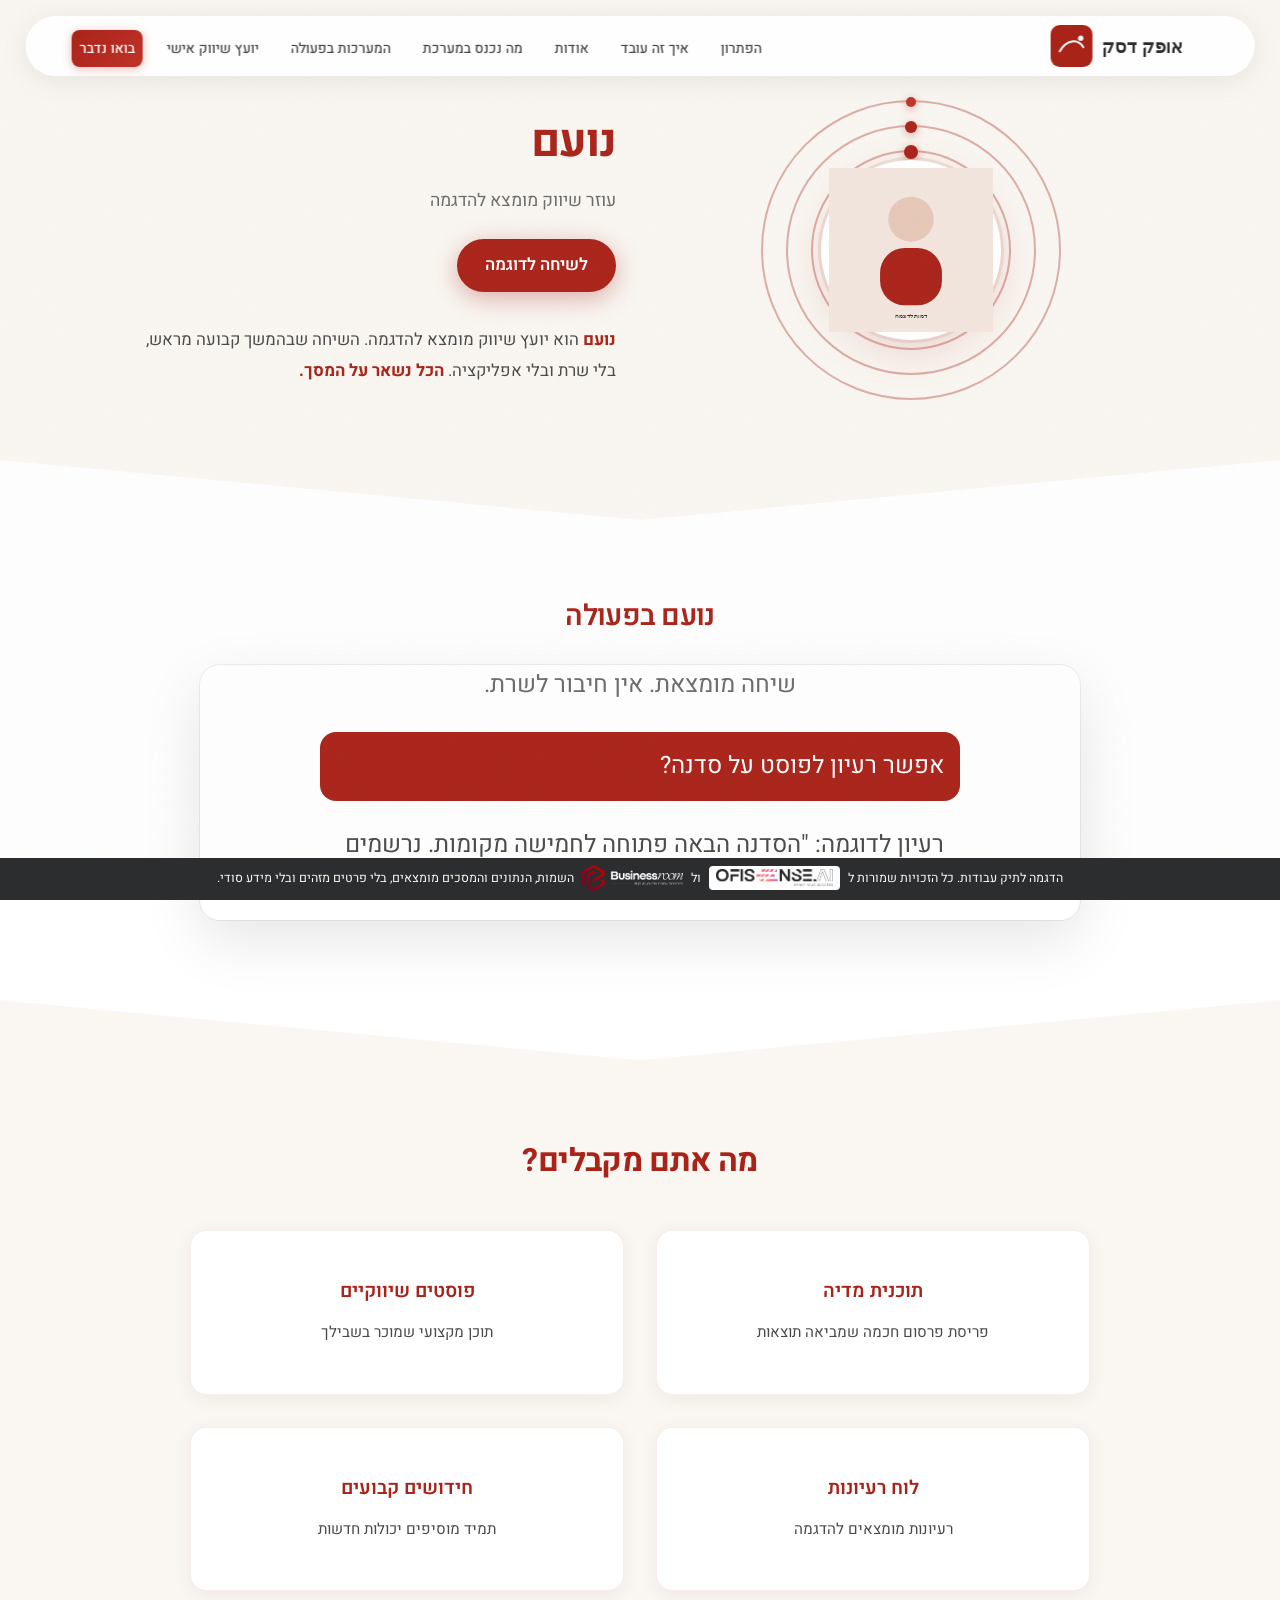
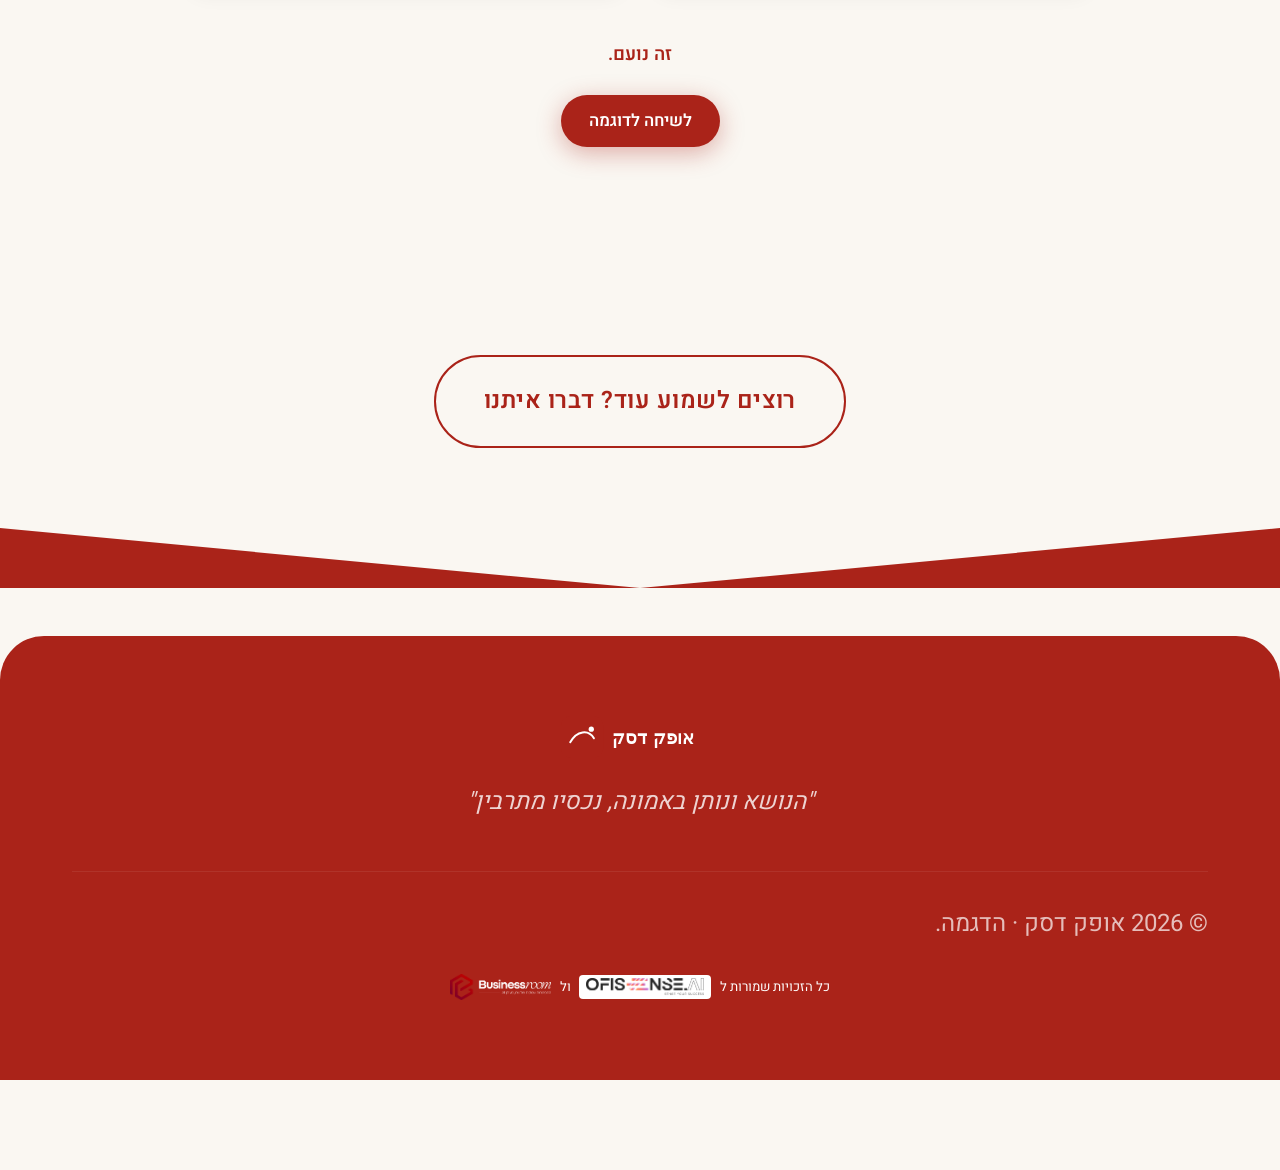
<file: advisor.html>
<!DOCTYPE html>
<html lang="he" dir="rtl">
<head>
    <meta charset="UTF-8">
    <meta name="viewport" content="width=device-width, initial-scale=1.0">
    <title>יועץ שיווק לדוגמה | אופק דסק</title>
    <meta name="description" content="נועם הוא עוזר שיווק מומצא להדגמה. אין כאן אפליקציה חיה.">
    
    <!-- Fonts -->
    <link rel="preconnect" href="https://fonts.googleapis.com">
    <link rel="preconnect" href="https://fonts.gstatic.com" crossorigin>
    <link href="https://fonts.googleapis.com/css2?family=Assistant:wght@300;400;500;600;700&family=Heebo:wght@300;400;500;700&display=swap" rel="stylesheet">
    
    <!-- Styles -->
    <link rel="stylesheet" href="styles-new.css">
    <link rel="stylesheet" href="demo-public.css">
    <style>
        /* === Shlomi page: V dividers (no global hero-divider confusion) === */
        .shlomi-divider-cream-down {
            height: 60px;
            background: var(--white);
            position: relative;
            z-index: 2;
        }
        .shlomi-divider-cream-down::after {
            content: '';
            position: absolute;
            top: 0;
            left: 0;
            right: 0;
            height: 100%;
            background: var(--cream);
            clip-path: polygon(0 0, 100% 0, 50% 100%);
        }
        .shlomi-divider-white-down {
            height: 60px;
            background: var(--cream);
            position: relative;
            z-index: 2;
        }
        .shlomi-divider-white-down::after {
            content: '';
            position: absolute;
            top: 0;
            left: 0;
            right: 0;
            height: 100%;
            background: var(--white);
            clip-path: polygon(0 0, 100% 0, 50% 100%);
        }
        .shlomi-divider-cream-to-footer {
            height: 60px;
            background: var(--primary-dark);
            position: relative;
            z-index: 2;
        }
        .shlomi-divider-cream-to-footer::after {
            content: '';
            position: absolute;
            top: 0;
            left: 0;
            right: 0;
            height: 100%;
            background: var(--cream);
            clip-path: polygon(0 0, 100% 0, 50% 100%);
        }

        .shlomi-hero {
            background: linear-gradient(180deg, var(--cream) 0%, rgba(250,247,242,0.97) 100%);
            padding: 90px 0 50px;
            overflow: hidden;
        }
        
        .shlomi-hero .container {
            display: grid;
            grid-template-columns: 1fr 1fr;
            gap: var(--space-xl);
            align-items: center;
            max-width: 1100px;
        }
        
        /* צד ימין: תמונה + עיגולים (ב-RTL האלמנט הראשון הוא מימין) */
        .shlomi-hero-visual {
            position: relative;
            display: flex;
            align-items: center;
            justify-content: center;
            min-height: 280px;
        }
        
        .shlomi-circles-wrap {
            position: relative;
            width: 320px;
            height: 320px;
            display: flex;
            align-items: center;
            justify-content: center;
        }
        
        .shlomi-circle {
            position: absolute;
            margin: auto;
            top: 0;
            left: 0;
            right: 0;
            bottom: 0;
            border-radius: 50%;
            border: 2px solid rgba(170, 35, 25, 0.35);
            pointer-events: none;
            box-sizing: border-box;
        }
        
        /* כדורים על העיגולים – מסתובבים עם הטבעת */
        .shlomi-ball {
            position: absolute;
            top: 0;
            left: 50%;
            width: 14px;
            height: 14px;
            background: var(--primary);
            border-radius: 50%;
            transform: translate(-50%, -50%);
            box-shadow: 0 2px 8px rgba(170, 35, 25, 0.4);
            pointer-events: none;
        }
        
        .shlomi-circle-2 .shlomi-ball {
            width: 12px;
            height: 12px;
            background: var(--primary-dark);
        }
        
        .shlomi-circle-3 .shlomi-ball {
            width: 10px;
            height: 10px;
            background: var(--primary-light);
        }
        
        .shlomi-circle-1 {
            width: 200px;
            height: 200px;
            animation: shlomi-spin-1 10s linear infinite;
        }
        .shlomi-circle-2 {
            width: 250px;
            height: 250px;
            animation: shlomi-spin-2 14s linear infinite reverse;
        }
        .shlomi-circle-3 {
            width: 300px;
            height: 300px;
            animation: shlomi-spin-3 18s linear infinite;
        }
        
        @keyframes shlomi-spin-1 {
            from { transform: rotate(0deg); }
            to { transform: rotate(360deg); }
        }
        @keyframes shlomi-spin-2 {
            from { transform: rotate(0deg); }
            to { transform: rotate(360deg); }
        }
        @keyframes shlomi-spin-3 {
            from { transform: rotate(0deg); }
            to { transform: rotate(360deg); }
        }
        
        .shlomi-avatar-wrap {
            position: relative;
            z-index: 2;
            width: 180px;
            height: 180px;
            border-radius: 50%;
            background: var(--white);
            box-shadow: 0 12px 40px rgba(170, 35, 25, 0.15), 0 0 0 3px rgba(170, 35, 25, 0.1);
            display: flex;
            align-items: center;
            justify-content: center;
            padding: var(--space-xs);
            transition: transform 0.3s ease, box-shadow 0.3s ease;
        }
        .shlomi-avatar-wrap:hover {
            transform: scale(1.04);
            box-shadow: 0 16px 50px rgba(170, 35, 25, 0.2), 0 0 0 3px rgba(170, 35, 25, 0.15);
        }
        
        .shlomi-avatar {
            width: 100%;
            height: 100%;
            object-fit: contain;
        }
        
        /* צד שמאל: טקסט */
        .shlomi-hero-content {
            text-align: right;
        }
        
        .shlomi-hero h1 {
            font-size: clamp(2rem, 4.5vw, 2.8rem);
            color: var(--primary);
            margin: 0 0 var(--space-sm);
            font-weight: 700;
            letter-spacing: -0.02em;
        }
        
        .shlomi-hero .tagline {
            font-size: 1.1rem;
            color: var(--text-light);
            margin: 0 0 var(--space-md);
            line-height: 1.6;
        }
        
        .shlomi-cta-btn {
            display: inline-flex;
            align-items: center;
            gap: var(--space-sm);
            background: var(--primary);
            color: var(--white) !important;
            padding: 12px 28px;
            border-radius: 50px;
            font-weight: 600;
            font-size: 1.05rem;
            box-shadow: 0 6px 24px rgba(170, 35, 25, 0.35);
            transition: all 0.3s ease;
            margin-bottom: var(--space-lg);
            text-decoration: none;
        }
        
        .shlomi-cta-btn:hover {
            background: var(--primary-dark);
            transform: translateY(-3px);
            box-shadow: 0 10px 32px rgba(170, 35, 25, 0.45);
        }
        
        .shlomi-intro {
            max-width: 100%;
            margin: 0;
            font-size: 1.05rem;
            line-height: 1.9;
            color: var(--text);
        }
        
        .shlomi-intro strong {
            color: var(--primary);
        }
        
        .shlomi-video-section {
            background: var(--white);
            padding: var(--space-2xl) 0;
        }
        
        .shlomi-video-section .section-title {
            font-size: clamp(1.4rem, 3vw, 1.8rem);
            color: var(--primary);
        }
        
        .shlomi-video-wrap {
            max-width: 880px;
            margin: 0 auto;
            border-radius: 20px;
            overflow: hidden;
            box-shadow: 0 20px 60px rgba(0,0,0,0.1), 0 0 0 1px rgba(0,0,0,0.06);
        }
        
        .shlomi-video-container {
            position: relative;
            width: 100%;
            padding-top: 56.25%;
            background: var(--cream-dark);
        }
        
        .shlomi-video-container iframe {
            position: absolute;
            top: 0;
            left: 0;
            width: 100%;
            height: 100%;
            border: none;
        }
        
        .shlomi-video-placeholder {
            position: absolute;
            top: 0;
            left: 0;
            width: 100%;
            height: 100%;
            display: flex;
            align-items: center;
            justify-content: center;
            color: var(--text-light);
            font-size: 1.1rem;
            text-align: center;
            padding: var(--space-xl);
            background: var(--cream-dark);
        }
        
        .shlomi-features {
            background: var(--cream);
            padding: var(--space-2xl) 0;
        }
        
        .shlomi-features h2 {
            text-align: center;
            color: var(--primary);
            margin-bottom: var(--space-xl);
            font-size: clamp(1.5rem, 3vw, 2rem);
            font-weight: 700;
        }
        
        .shlomi-features-grid {
            display: grid;
            grid-template-columns: repeat(2, 1fr);
            gap: var(--space-lg);
            max-width: 900px;
            margin: 0 auto;
        }
        
        .shlomi-feature-card {
            background: var(--white);
            padding: var(--space-xl) var(--space-lg);
            border-radius: 16px;
            text-align: center;
            box-shadow: 0 4px 20px rgba(0,0,0,0.06);
            transition: all 0.3s ease;
            border: 1px solid rgba(170, 35, 25, 0.08);
        }
        
        .shlomi-feature-card:hover {
            transform: translateY(-6px);
            box-shadow: 0 12px 40px rgba(0,0,0,0.1);
            border-color: rgba(170, 35, 25, 0.2);
        }
        
        .shlomi-feature-card h3 {
            color: var(--primary);
            font-size: 1.2rem;
            margin-bottom: var(--space-sm);
            font-weight: 600;
        }
        
        .shlomi-feature-card p {
            color: var(--text);
            font-size: 0.95rem;
            line-height: 1.7;
            margin: 0;
        }
        
        .shlomi-features .tagline-end {
            text-align: center;
            margin-top: var(--space-xl);
            font-size: 1.15rem;
            color: var(--primary);
            font-weight: 600;
        }
        
        .shlomi-footer-cta {
            text-align: center;
            padding: var(--space-2xl) 0;
            background: var(--cream);
        }
        
        @media (max-width: 768px) {
            .shlomi-hero .container {
                grid-template-columns: 1fr;
                gap: var(--space-lg);
                text-align: center;
            }
            .shlomi-hero-content { text-align: center; }
            .shlomi-hero-visual { order: -1; min-height: 260px; }
            .shlomi-circles-wrap { width: 260px; height: 260px; }
            .shlomi-circle-1 { width: 160px; height: 160px; }
            .shlomi-circle-2 { width: 200px; height: 200px; }
            .shlomi-circle-3 { width: 240px; height: 240px; }
            .shlomi-avatar-wrap { width: 140px; height: 140px; }
            .shlomi-features-grid { grid-template-columns: 1fr; }
        }
    </style>
</head>
<body>
<div class="rights-banner" role="note">
    <span>הדגמה לתיק עבודות. כל הזכויות שמורות ל</span>
    <a class="rights-logo rights-logo-ofisense" href="https://ofisense.ai" target="_blank" rel="noopener noreferrer">
        <img src="public/ofisense-logo.png" alt="Ofisense">
    </a>
    <span>ול</span>
    <a class="rights-logo rights-logo-businessroom" href="https://businessroom.co.il" target="_blank" rel="noopener noreferrer">
        <img src="public/businessroom-logo-light.png" alt="Business Room">
    </a>
    <span>השמות, הנתונים והמסכים מומצאים, בלי פרטים מזהים ובלי מידע סודי.</span>
</div>

    <!-- Navigation -->
    <nav class="navbar">
        <div class="container">
            <a href="index.html" class="nav-logo">
                <img src="public/logo.svg" alt="אופק דסק">
            </a>
            <ul class="nav-menu">
                <li><a href="index.html#solution">הפתרון</a></li>
                <li><a href="index.html#process">איך זה עובד</a></li>
                <li><a href="index.html#about">אודות</a></li>
                <li><a href="modules.html">מה נכנס במערכת</a></li>
                <li><a href="demos.html">המערכות בפעולה</a></li>
                <li><a href="advisor.html" class="active">יועץ שיווק אישי</a></li>
                <li><a href="index.html#contact" class="nav-cta">בואו נדבר</a></li>
            </ul>
            <button class="mobile-menu-btn" aria-label="תפריט">
                <span></span>
                <span></span>
                <span></span>
            </button>
        </div>
    </nav>

    <!-- Hero: תמונה מימין, טקסט משמאל, עיגולים מסתובבים -->
    <section class="shlomi-hero">
        <div class="container">
            <div class="shlomi-hero-visual">
                <div class="shlomi-circles-wrap">
                    <span class="shlomi-circle shlomi-circle-1"><span class="shlomi-ball"></span></span>
                    <span class="shlomi-circle shlomi-circle-2"><span class="shlomi-ball"></span></span>
                    <span class="shlomi-circle shlomi-circle-3"><span class="shlomi-ball"></span></span>
                    <div class="shlomi-avatar-wrap">
                        <img src="public/portrait.svg" alt="איור של עוזר לדוגמה" class="shlomi-avatar">
                    </div>
                </div>
            </div>
            <div class="shlomi-hero-content">
                <h1>נועם</h1>
                <p class="tagline">עוזר שיווק מומצא להדגמה</p>
                <a href="#sample-chat" class="shlomi-cta-btn">לשיחה לדוגמה</a>
                <p class="shlomi-intro">
                    <strong>נועם</strong> הוא יועץ שיווק מומצא להדגמה.
                    השיחה שבהמשך קבועה מראש, בלי שרת ובלי אפליקציה.
                    <strong>הכל נשאר על המסך.</strong>
                </p>
            </div>
        </div>
    </section>

    <div class="shlomi-divider-cream-down"></div>

    <!-- Video Section -->
    <section class="shlomi-video-section">
        <div class="container">
            <h2 class="section-title" style="text-align: center; margin-bottom: var(--space-lg);">נועם בפעולה</h2>
            <div class="shlomi-video-wrap">
                <div class="sample-chat" id="sample-chat">
                    <p class="sample-chat-label">שיחה מומצאת. אין חיבור לשרת.</p>
                    <div class="sample-bubble sample-user">אפשר רעיון לפוסט על סדנה?</div>
                    <div class="sample-bubble">רעיון לדוגמה: "הסדנה הבאה פתוחה לחמישה מקומות. נרשמים דרך הטופס."</div>
                </div>
            </div>
        </div>
    </section>

    <div class="shlomi-divider-white-down"></div>

    <!-- What You Get -->
    <section class="shlomi-features">
        <div class="container">
            <h2>מה אתם מקבלים?</h2>
            <div class="shlomi-features-grid">
                <div class="shlomi-feature-card">
                    <h3>תוכנית מדיה</h3>
                    <p>פריסת פרסום חכמה שמביאה תוצאות</p>
                </div>
                <div class="shlomi-feature-card">
                    <h3>פוסטים שיווקיים</h3>
                    <p>תוכן מקצועי שמוכר בשבילך</p>
                </div>
                <div class="shlomi-feature-card">
                    <h3>לוח רעיונות</h3>
                    <p>רעיונות מומצאים להדגמה</p>
                </div>
                <div class="shlomi-feature-card">
                    <h3>חידושים קבועים</h3>
                    <p>תמיד מוסיפים יכולות חדשות</p>
                </div>
            </div>
            <p class="tagline-end">זה נועם.</p>
            <p style="text-align: center; margin-top: var(--space-md);">
                <a href="#sample-chat" class="shlomi-cta-btn">לשיחה לדוגמה</a>
            </p>
        </div>
    </section>

    <section class="shlomi-footer-cta">
        <div class="container">
            <a href="index.html#contact" class="btn btn-secondary">רוצים לשמוע עוד? דברו איתנו</a>
        </div>
    </section>

    <div class="shlomi-divider-cream-to-footer"></div>

    <footer class="footer">
        <div class="container">
            <div class="footer-content">
                <div class="footer-logo">
                    <img src="public/logo-white.svg" alt="אופק דסק">
                </div>
                <p class="footer-text">"הנושא ונותן באמונה, נכסיו מתרבין"</p>
                <div class="footer-bottom">
                    <p>© 2026 אופק דסק · הדגמה.</p>
                </div>
                <div class="footer-rights" aria-label="כל הזכויות שמורות ל-Ofisense ול-Business Room">
                    <span>כל הזכויות שמורות ל</span>
                    <a class="rights-logo rights-logo-ofisense" href="https://ofisense.ai" target="_blank" rel="noopener noreferrer">
                        <img src="public/ofisense-logo.png" alt="Ofisense">
                    </a>
                    <span>ול</span>
                    <a class="rights-logo rights-logo-businessroom" href="https://businessroom.co.il" target="_blank" rel="noopener noreferrer">
                        <img src="public/businessroom-logo-light.png" alt="Business Room">
                    </a>
                </div>
            </div>
        </div>
    </footer>

    <script>
        const menuBtn = document.querySelector('.mobile-menu-btn');
        const navMenu = document.querySelector('.nav-menu');
        if (menuBtn && navMenu) {
            menuBtn.addEventListener('click', () => {
                navMenu.classList.toggle('active');
                const spans = menuBtn.querySelectorAll('span');
                if (navMenu.classList.contains('active')) {
                    spans[0].style.transform = 'rotate(45deg) translate(5px, 5px)';
                    spans[1].style.opacity = '0';
                    spans[2].style.transform = 'rotate(-45deg) translate(5px, -5px)';
                } else {
                    spans[0].style.transform = 'none';
                    spans[1].style.opacity = '1';
                    spans[2].style.transform = 'none';
                }
            });
        }

        // Optional: replace placeholder with video if data-video-url is set
        document.querySelectorAll('.shlomi-video-placeholder').forEach(placeholder => {
            const url = placeholder.dataset.videoUrl;
            if (url && url.trim() !== '') {
                const iframe = document.createElement('iframe');
                iframe.src = url;
                iframe.loading = 'lazy';
                iframe.allow = 'accelerometer; gyroscope; autoplay; encrypted-media; picture-in-picture';
                iframe.allowFullscreen = true;
                placeholder.parentNode.replaceChild(iframe, placeholder);
            }
        });
    </script>
</body>
</html>
</file>
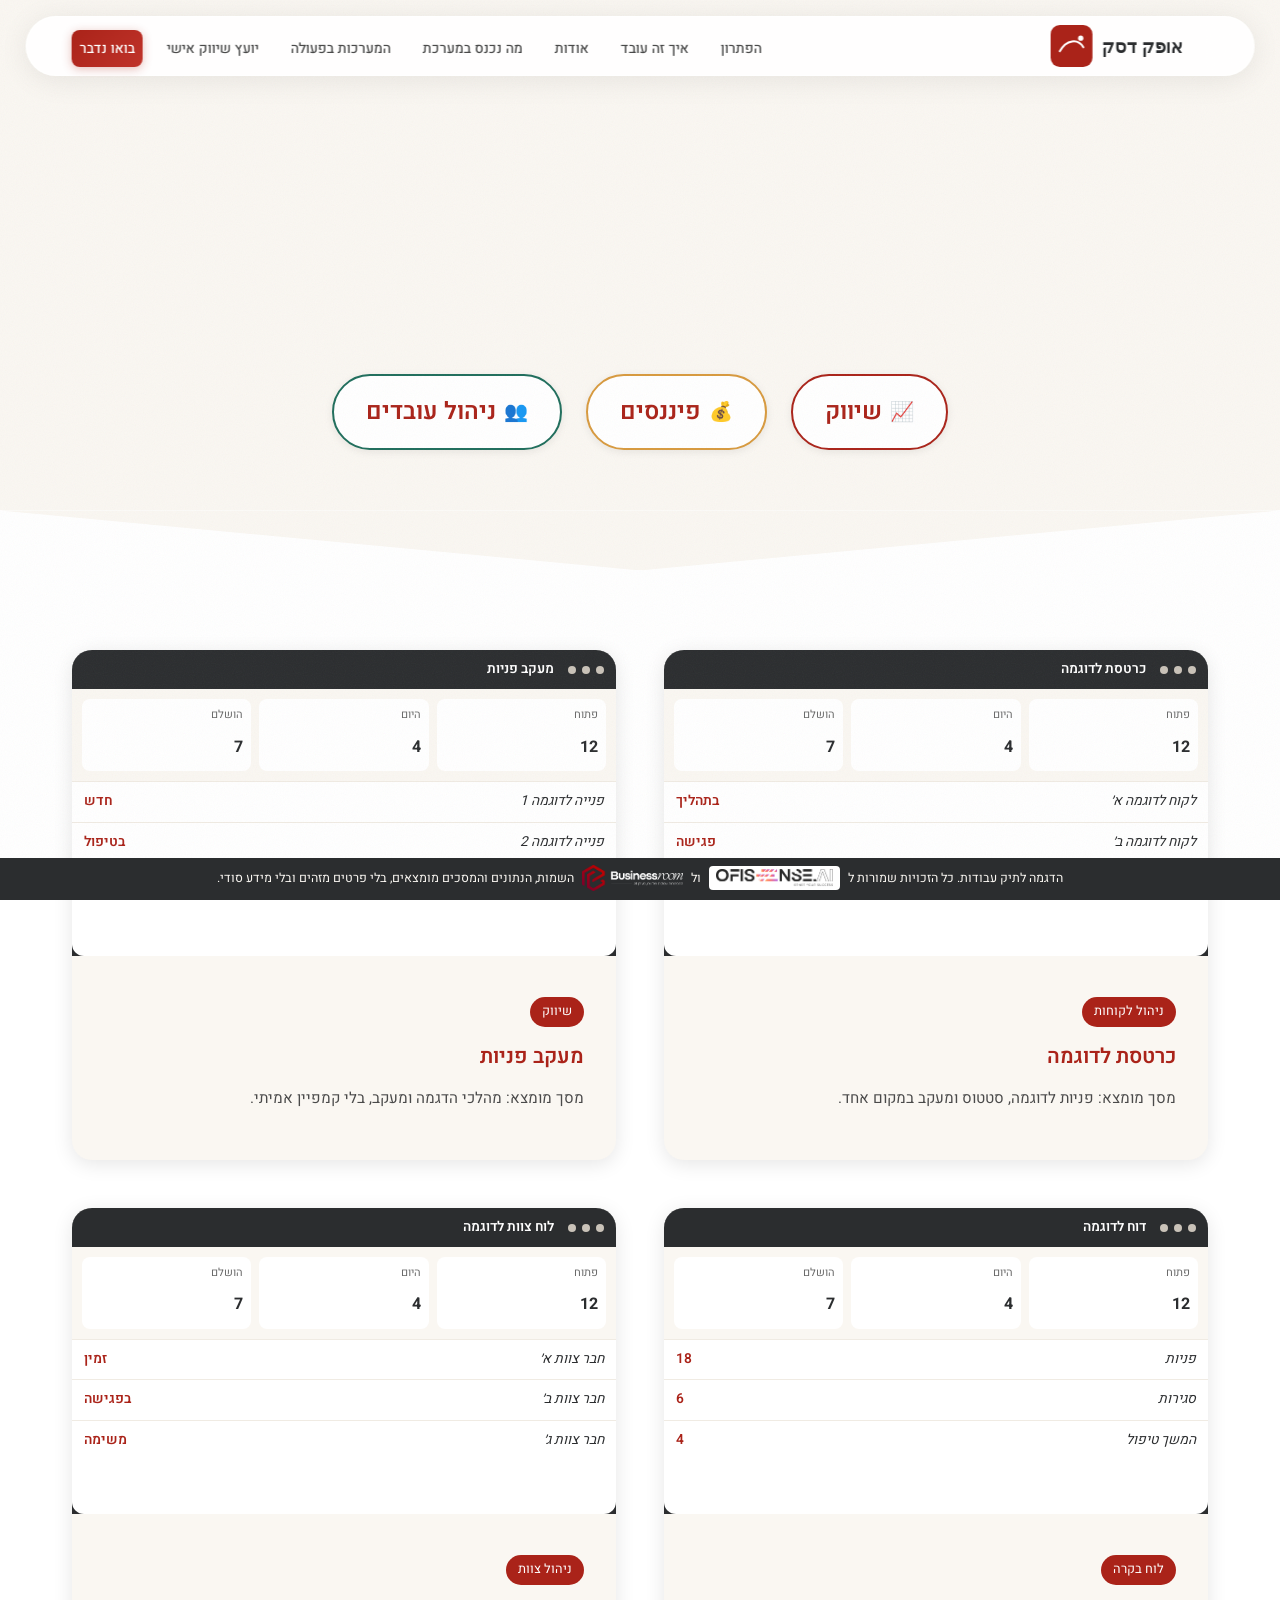
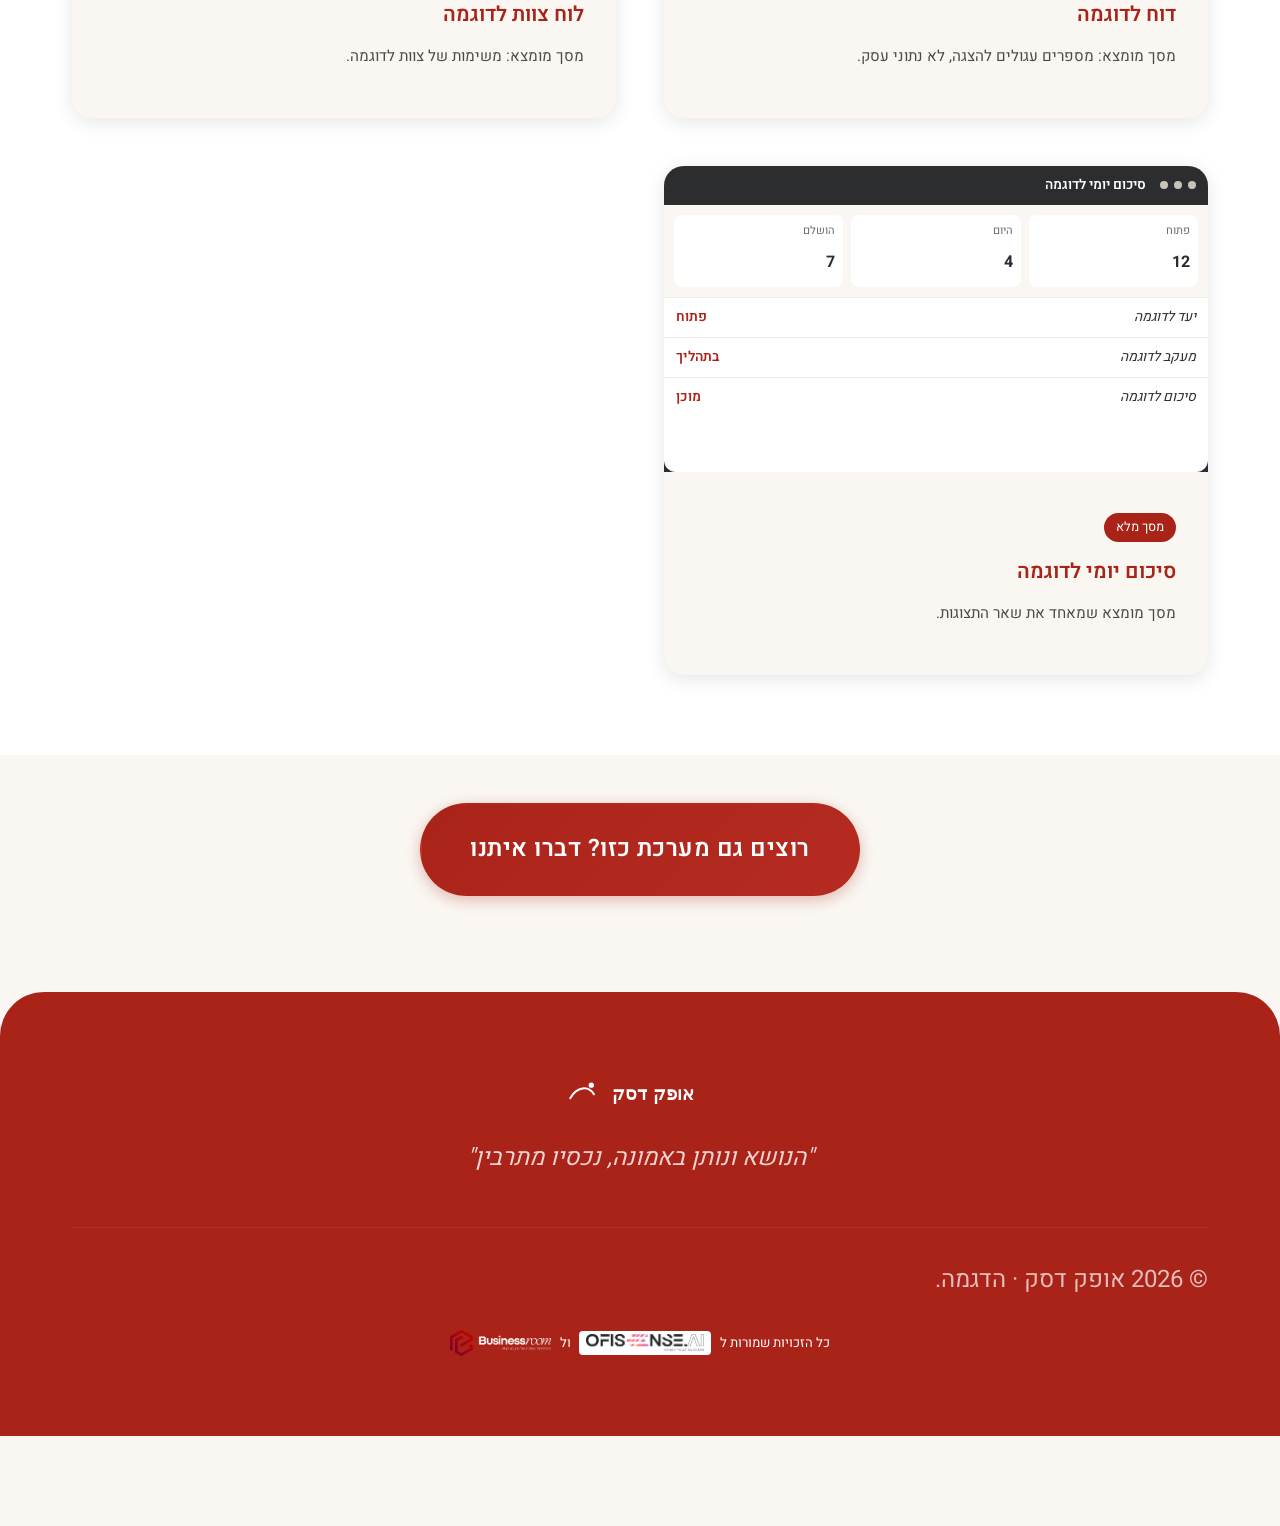
<file: demos.html>
<!DOCTYPE html>
<html lang="he" dir="rtl">
<head>
    <meta charset="UTF-8">
    <meta name="viewport" content="width=device-width, initial-scale=1.0">
    <title>המערכות בפעולה | אופק דסק</title>
    <meta name="description" content="מסכי הדגמה עם נתונים מומצאים">
    
    <!-- Fonts -->
    <link rel="preconnect" href="https://fonts.googleapis.com">
    <link rel="preconnect" href="https://fonts.gstatic.com" crossorigin>
    <link href="https://fonts.googleapis.com/css2?family=Assistant:wght@300;400;500;600;700&family=Heebo:wght@300;400;500;700&display=swap" rel="stylesheet">
    
    <!-- Styles -->
    <link rel="stylesheet" href="styles-new.css">
    <link rel="stylesheet" href="demo-public.css">
    <style>
        /* Demo Page Specific Styles */
        .demo-hero {
            background: var(--cream);
            padding: 120px 0 60px;
            text-align: center;
        }
        
        .demo-hero h1 {
            font-size: clamp(2rem, 4vw, 3rem);
            color: var(--primary);
            margin-bottom: var(--space-md);
            opacity: 0;
            transform: translateY(40px);
        }
        
        .demo-hero h1.animate {
            animation: demoTitleReveal 1s cubic-bezier(0.34, 1.56, 0.64, 1) forwards;
        }
        
        .demo-hero .hero-intro {
            font-size: 1.2rem;
            color: var(--text-light);
            max-width: 600px;
            margin: 0 auto;
            opacity: 0;
            transform: translateY(30px);
        }
        
        .demo-hero .hero-intro.animate {
            animation: demoTextReveal 0.9s cubic-bezier(0.34, 1.56, 0.64, 1) 0.3s forwards;
        }
        
        .demo-hero .hero-tagline {
            font-size: 1.1rem;
            color: var(--primary);
            font-weight: 600;
            margin-top: var(--space-md);
            opacity: 0;
            transform: scale(0.9);
        }
        
        .demo-hero .hero-tagline.animate {
            animation: demoTaglinePop 0.8s cubic-bezier(0.34, 1.56, 0.64, 1) 0.7s forwards;
        }
        
        @keyframes demoTitleReveal {
            0% {
                opacity: 0;
                transform: translateY(50px) scale(0.95);
                filter: blur(8px);
            }
            60% {
                opacity: 1;
                transform: translateY(-8px) scale(1.02);
                filter: blur(0);
            }
            100% {
                opacity: 1;
                transform: translateY(0) scale(1);
                filter: blur(0);
            }
        }
        
        @keyframes demoTextReveal {
            0% {
                opacity: 0;
                transform: translateY(30px);
            }
            100% {
                opacity: 1;
                transform: translateY(0);
            }
        }
        
        @keyframes demoTaglinePop {
            0% {
                opacity: 0;
                transform: scale(0.8);
                letter-spacing: 0.2em;
            }
            50% {
                transform: scale(1.05);
            }
            100% {
                opacity: 1;
                transform: scale(1);
                letter-spacing: normal;
            }
        }
        
        .demos-section {
            padding: var(--space-2xl) 0;
            background: var(--white);
        }
        
        .demos-grid {
            display: grid;
            grid-template-columns: repeat(auto-fit, minmax(350px, 1fr));
            gap: var(--space-xl);
            max-width: 1200px;
            margin: 0 auto;
        }
        
        .demo-card {
            background: var(--cream);
            border-radius: var(--radius-lg);
            overflow: hidden;
            box-shadow: var(--shadow-md);
            transition: transform 0.3s ease, box-shadow 0.3s ease;
        }
        
        .demo-card:hover {
            transform: translateY(-5px);
            box-shadow: var(--shadow-lg);
        }
        
        .demo-video-container {
            position: relative;
            width: 100%;
            padding-top: 56.25%; /* 16:9 Aspect Ratio */
            background: var(--charcoal);
        }
        
        .demo-video-container iframe,
        .demo-video-container video.demo-video {
            position: absolute;
            top: 0;
            left: 0;
            width: 100%;
            height: 100%;
            border: none;
        }

        .demo-video-container video.demo-video {
            object-fit: contain;
            background: var(--charcoal);
        }
        
        .demo-video-placeholder {
            position: absolute;
            top: 0;
            left: 0;
            width: 100%;
            height: 100%;
            display: flex;
            align-items: center;
            justify-content: center;
            color: var(--white);
            font-size: 1.1rem;
            text-align: center;
            padding: var(--space-md);
        }
        
        .demo-info {
            padding: var(--space-lg);
        }
        
        .demo-info h3 {
            color: var(--primary);
            margin-bottom: var(--space-sm);
            font-size: 1.3rem;
        }
        
        .demo-info p {
            color: var(--text);
            font-size: 0.95rem;
            line-height: 1.7;
        }
        
        .demo-tag {
            display: inline-block;
            background: var(--primary);
            color: var(--white);
            padding: 4px 12px;
            border-radius: var(--radius-full);
            font-size: 0.8rem;
            margin-bottom: var(--space-sm);
        }
        
        .back-home {
            text-align: center;
            padding: var(--space-xl) 0;
            background: var(--cream);
        }
        
        @media (max-width: 768px) {
            .demos-grid {
                grid-template-columns: 1fr;
                padding: 0 var(--space-md);
            }
        }
        
        /* Demo Pillar Tabs */
        .demo-pillars-nav {
            display: flex;
            justify-content: center;
            gap: var(--space-md);
            margin-top: var(--space-xl);
            flex-wrap: wrap;
        }
        
        .demo-pillar-tab {
            display: flex;
            align-items: center;
            gap: var(--space-xs);
            padding: var(--space-sm) var(--space-lg);
            background: var(--white);
            border-radius: var(--radius-full);
            text-decoration: none;
            color: var(--primary-dark);
            font-weight: 600;
            box-shadow: var(--shadow-sm);
            transition: transform 0.2s ease, box-shadow 0.2s ease;
        }
        
        .demo-pillar-tab:hover {
            transform: translateY(-3px);
            box-shadow: var(--shadow-md);
        }
        
        .demo-pillar-icon {
            font-size: 1.2rem;
        }
        
        .demo-pillar-marketing { border: 2px solid #AA2319; }
        .demo-pillar-finance { border: 2px solid #D89A3E; }
        .demo-pillar-management { border: 2px solid #1F6E5C; }
        
        @media (max-width: 480px) {
            .demo-pillars-nav {
                gap: var(--space-sm);
            }
            
            .demo-pillar-tab {
                padding: var(--space-xs) var(--space-md);
                font-size: 0.9rem;
            }
        }
    </style>
</head>
<body>
<div class="rights-banner" role="note">
    <span>הדגמה לתיק עבודות. כל הזכויות שמורות ל</span>
    <a class="rights-logo rights-logo-ofisense" href="https://ofisense.ai" target="_blank" rel="noopener noreferrer">
        <img src="public/ofisense-logo.png" alt="Ofisense">
    </a>
    <span>ול</span>
    <a class="rights-logo rights-logo-businessroom" href="https://businessroom.co.il" target="_blank" rel="noopener noreferrer">
        <img src="public/businessroom-logo-light.png" alt="Business Room">
    </a>
    <span>השמות, הנתונים והמסכים מומצאים, בלי פרטים מזהים ובלי מידע סודי.</span>
</div>

    <!-- Navigation -->
    <nav class="navbar">
        <div class="container">
            <a href="index.html" class="nav-logo">
                <img src="public/logo.svg" alt="אופק דסק">
            </a>
            <ul class="nav-menu">
                <li><a href="index.html#solution">הפתרון</a></li>
                <li><a href="index.html#process">איך זה עובד</a></li>
                <li><a href="index.html#about">אודות</a></li>
                <li><a href="modules.html">מה נכנס במערכת</a></li>
                <li><a href="demos.html" class="active">המערכות בפעולה</a></li>
                <li><a href="advisor.html">יועץ שיווק אישי</a></li>
                <li><a href="index.html#contact" class="nav-cta">בואו נדבר</a></li>
            </ul>
            <button class="mobile-menu-btn" aria-label="תפריט">
                <span></span>
                <span></span>
                <span></span>
            </button>
        </div>
    </nav>

    <!-- Demo Hero -->
    <section class="demo-hero">
        <div class="container">
            <h1 id="demo-title">המערכות בפעולה</h1>
            <p class="hero-intro" id="demo-intro">שיווק. פיננסים. ניהול.<br>מסכים מומצאים, באותו מבנה של דף ההדגמות.</p>
            <p class="hero-tagline" id="demo-tagline">והכל בהתאמה אישית לצרכי הלקוח</p>
            
            <!-- Pillar Tabs -->
            <div class="demo-pillars-nav">
                <a href="#demo-marketing" class="demo-pillar-tab demo-pillar-marketing">
                    <span class="demo-pillar-icon">📈</span>
                    <span>שיווק</span>
                </a>
                <a href="#demo-dashboard" class="demo-pillar-tab demo-pillar-finance">
                    <span class="demo-pillar-icon">💰</span>
                    <span>פיננסים</span>
                </a>
                <a href="#demo-projects" class="demo-pillar-tab demo-pillar-management">
                    <span class="demo-pillar-icon">👥</span>
                    <span>ניהול עובדים</span>
                </a>
            </div>
        </div>
    </section>

    <!-- Hero Divider -->
    <div class="hero-divider"></div>

    <!-- Demos Section -->
    <section class="demos-section">
        <div class="container">
            <div class="demos-grid">
                <div class="demo-card" id="demo-customers">
    <div class="demo-video-container"><div class="mock-screen" role="img" aria-label="כרטסת לדוגמה">
    <div class="mock-bar"><span></span><span></span><span></span><b>כרטסת לדוגמה</b></div>
    <div class="mock-kpis"><div><small>פתוח</small><strong>12</strong></div><div><small>היום</small><strong>4</strong></div><div><small>הושלם</small><strong>7</strong></div></div>
    <div class="mock-body"><div class="mock-row"><i>לקוח לדוגמה א׳</i><em>בתהליך</em></div><div class="mock-row"><i>לקוח לדוגמה ב׳</i><em>פגישה</em></div><div class="mock-row"><i>לקוח לדוגמה ג׳</i><em>הושלם</em></div></div>
  </div></div>
    <div class="demo-info"><span class="demo-tag">ניהול לקוחות</span><h3>כרטסת לדוגמה</h3><p>מסך מומצא: פניות לדוגמה, סטטוס ומעקב במקום אחד.</p></div>
  </div>
                <div class="demo-card" id="demo-marketing">
    <div class="demo-video-container"><div class="mock-screen" role="img" aria-label="מעקב פניות">
    <div class="mock-bar"><span></span><span></span><span></span><b>מעקב פניות</b></div>
    <div class="mock-kpis"><div><small>פתוח</small><strong>12</strong></div><div><small>היום</small><strong>4</strong></div><div><small>הושלם</small><strong>7</strong></div></div>
    <div class="mock-body"><div class="mock-row"><i>פנייה לדוגמה 1</i><em>חדש</em></div><div class="mock-row"><i>פנייה לדוגמה 2</i><em>בטיפול</em></div><div class="mock-row"><i>פנייה לדוגמה 3</i><em>נסגר</em></div></div>
  </div></div>
    <div class="demo-info"><span class="demo-tag">שיווק</span><h3>מעקב פניות</h3><p>מסך מומצא: מהלכי הדגמה ומעקב, בלי קמפיין אמיתי.</p></div>
  </div>
                <div class="demo-card" id="demo-dashboard">
    <div class="demo-video-container"><div class="mock-screen" role="img" aria-label="דוח לדוגמה">
    <div class="mock-bar"><span></span><span></span><span></span><b>דוח לדוגמה</b></div>
    <div class="mock-kpis"><div><small>פתוח</small><strong>12</strong></div><div><small>היום</small><strong>4</strong></div><div><small>הושלם</small><strong>7</strong></div></div>
    <div class="mock-body"><div class="mock-row"><i>פניות</i><em>18</em></div><div class="mock-row"><i>סגירות</i><em>6</em></div><div class="mock-row"><i>המשך טיפול</i><em>4</em></div></div>
  </div></div>
    <div class="demo-info"><span class="demo-tag">לוח בקרה</span><h3>דוח לדוגמה</h3><p>מסך מומצא: מספרים עגולים להצגה, לא נתוני עסק.</p></div>
  </div>
                <div class="demo-card" id="demo-projects">
    <div class="demo-video-container"><div class="mock-screen" role="img" aria-label="לוח צוות לדוגמה">
    <div class="mock-bar"><span></span><span></span><span></span><b>לוח צוות לדוגמה</b></div>
    <div class="mock-kpis"><div><small>פתוח</small><strong>12</strong></div><div><small>היום</small><strong>4</strong></div><div><small>הושלם</small><strong>7</strong></div></div>
    <div class="mock-body"><div class="mock-row"><i>חבר צוות א׳</i><em>זמין</em></div><div class="mock-row"><i>חבר צוות ב׳</i><em>בפגישה</em></div><div class="mock-row"><i>חבר צוות ג׳</i><em>משימה</em></div></div>
  </div></div>
    <div class="demo-info"><span class="demo-tag">ניהול צוות</span><h3>לוח צוות לדוגמה</h3><p>מסך מומצא: משימות של צוות לדוגמה.</p></div>
  </div>
                <div class="demo-card" id="demo-full">
    <div class="demo-video-container"><div class="mock-screen" role="img" aria-label="סיכום יומי לדוגמה">
    <div class="mock-bar"><span></span><span></span><span></span><b>סיכום יומי לדוגמה</b></div>
    <div class="mock-kpis"><div><small>פתוח</small><strong>12</strong></div><div><small>היום</small><strong>4</strong></div><div><small>הושלם</small><strong>7</strong></div></div>
    <div class="mock-body"><div class="mock-row"><i>יעד לדוגמה</i><em>פתוח</em></div><div class="mock-row"><i>מעקב לדוגמה</i><em>בתהליך</em></div><div class="mock-row"><i>סיכום לדוגמה</i><em>מוכן</em></div></div>
  </div></div>
    <div class="demo-info"><span class="demo-tag">מסך מלא</span><h3>סיכום יומי לדוגמה</h3><p>מסך מומצא שמאחד את שאר התצוגות.</p></div>
  </div>
            </div>
        </div>
    </section>

    <!-- Back to Home -->
    <section class="back-home">
        <div class="container">
            <a href="index.html#contact" class="btn btn-primary">רוצים גם מערכת כזו? דברו איתנו</a>
        </div>
    </section>

    <!-- Footer Divider -->
    <div class="footer-divider"></div>

    <!-- Footer -->
    <footer class="footer">
        <div class="container">
            <div class="footer-content">
                <div class="footer-logo">
                    <img src="public/logo-white.svg" alt="אופק דסק">
                </div>
                <p class="footer-text">
                    "הנושא ונותן באמונה, נכסיו מתרבין"
                </p>
                <div class="footer-bottom">
                    <p>© 2026 אופק דסק · הדגמה.</p>
                </div>
                <div class="footer-rights" aria-label="כל הזכויות שמורות ל-Ofisense ול-Business Room">
                    <span>כל הזכויות שמורות ל</span>
                    <a class="rights-logo rights-logo-ofisense" href="https://ofisense.ai" target="_blank" rel="noopener noreferrer">
                        <img src="public/ofisense-logo.png" alt="Ofisense">
                    </a>
                    <span>ול</span>
                    <a class="rights-logo rights-logo-businessroom" href="https://businessroom.co.il" target="_blank" rel="noopener noreferrer">
                        <img src="public/businessroom-logo-light.png" alt="Business Room">
                    </a>
                </div>
            </div>
        </div>
    </footer>

    <script>
        const menuBtn = document.querySelector('.mobile-menu-btn');
        const navMenu = document.querySelector('.nav-menu');
        if (menuBtn && navMenu) {
            menuBtn.addEventListener('click', () => {
                navMenu.classList.toggle('active');
                const spans = menuBtn.querySelectorAll('span');
                if (navMenu.classList.contains('active')) {
                    spans[0].style.transform = 'rotate(45deg) translate(5px, 5px)';
                    spans[1].style.opacity = '0';
                    spans[2].style.transform = 'rotate(-45deg) translate(5px, -5px)';
                } else {
                    spans[0].style.transform = 'none';
                    spans[1].style.opacity = '1';
                    spans[2].style.transform = 'none';
                }
            });
        }
    </script>
</body>
</html>
</file>
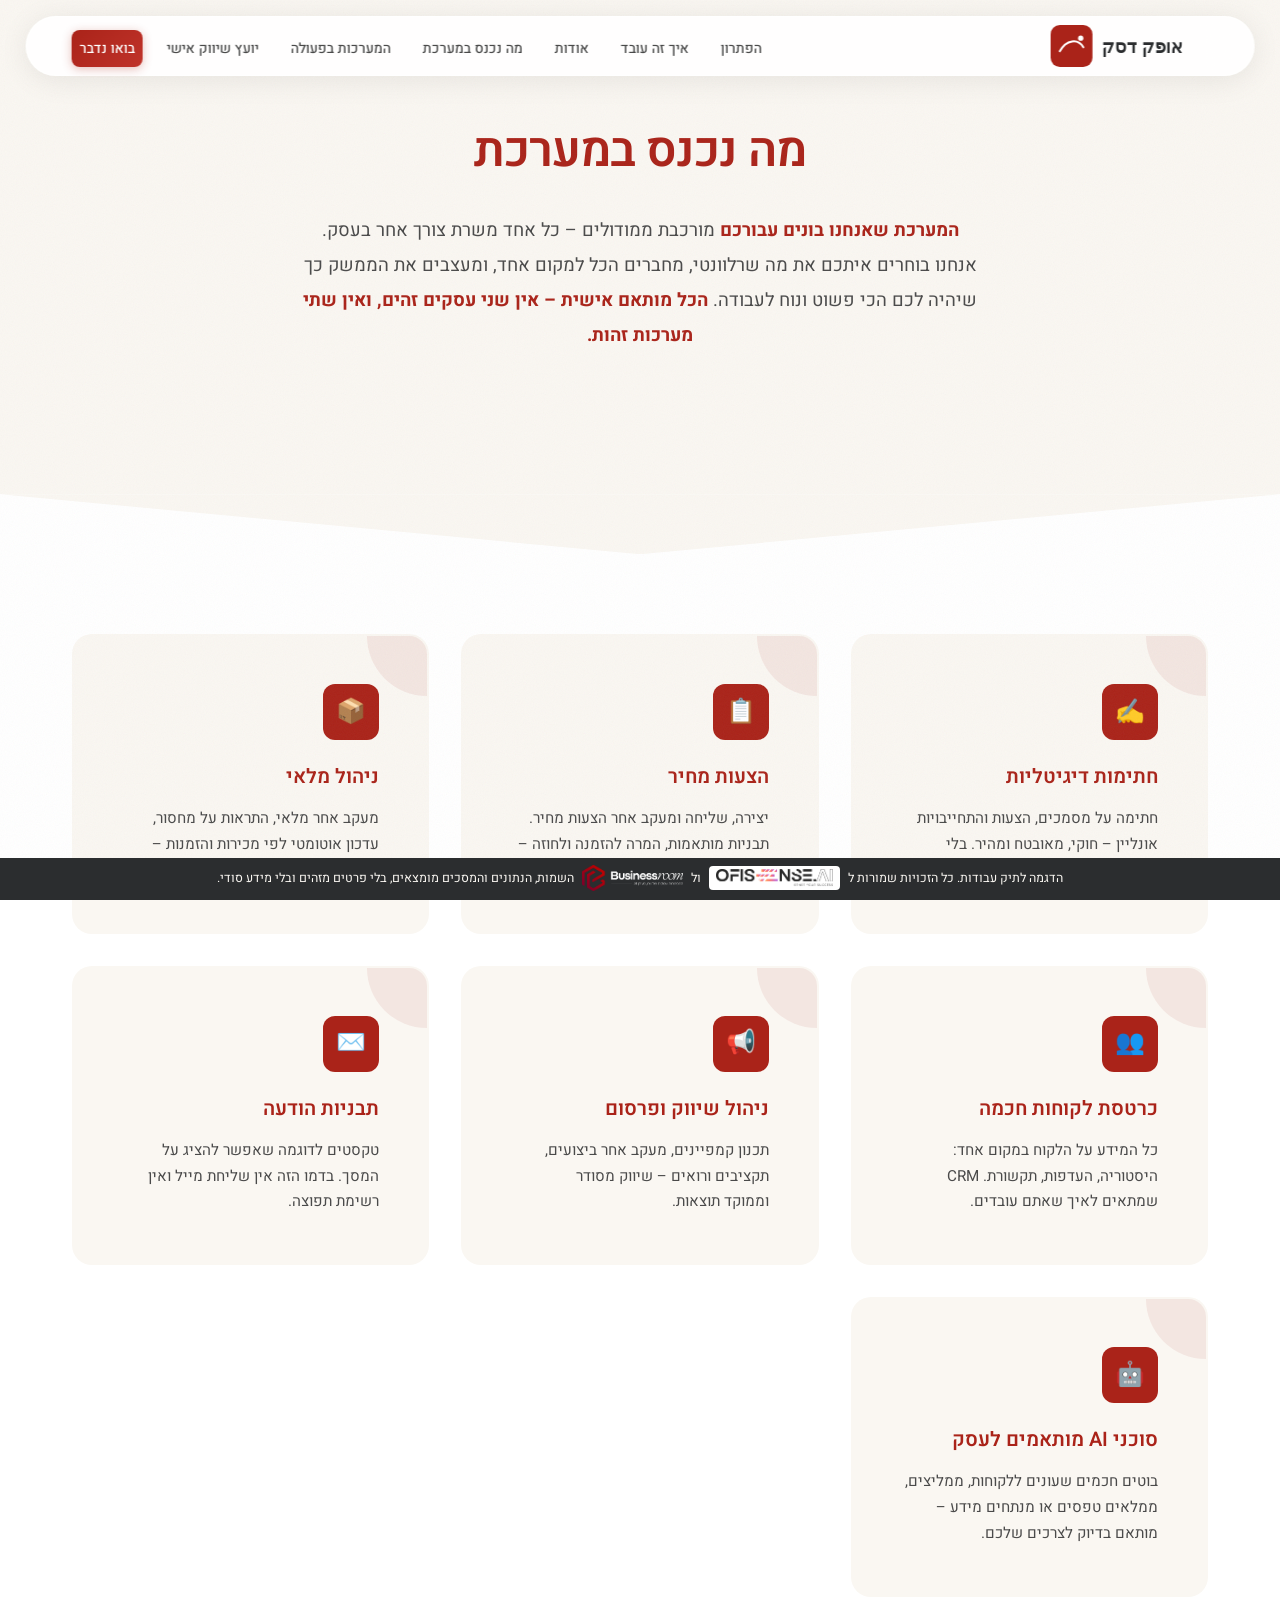
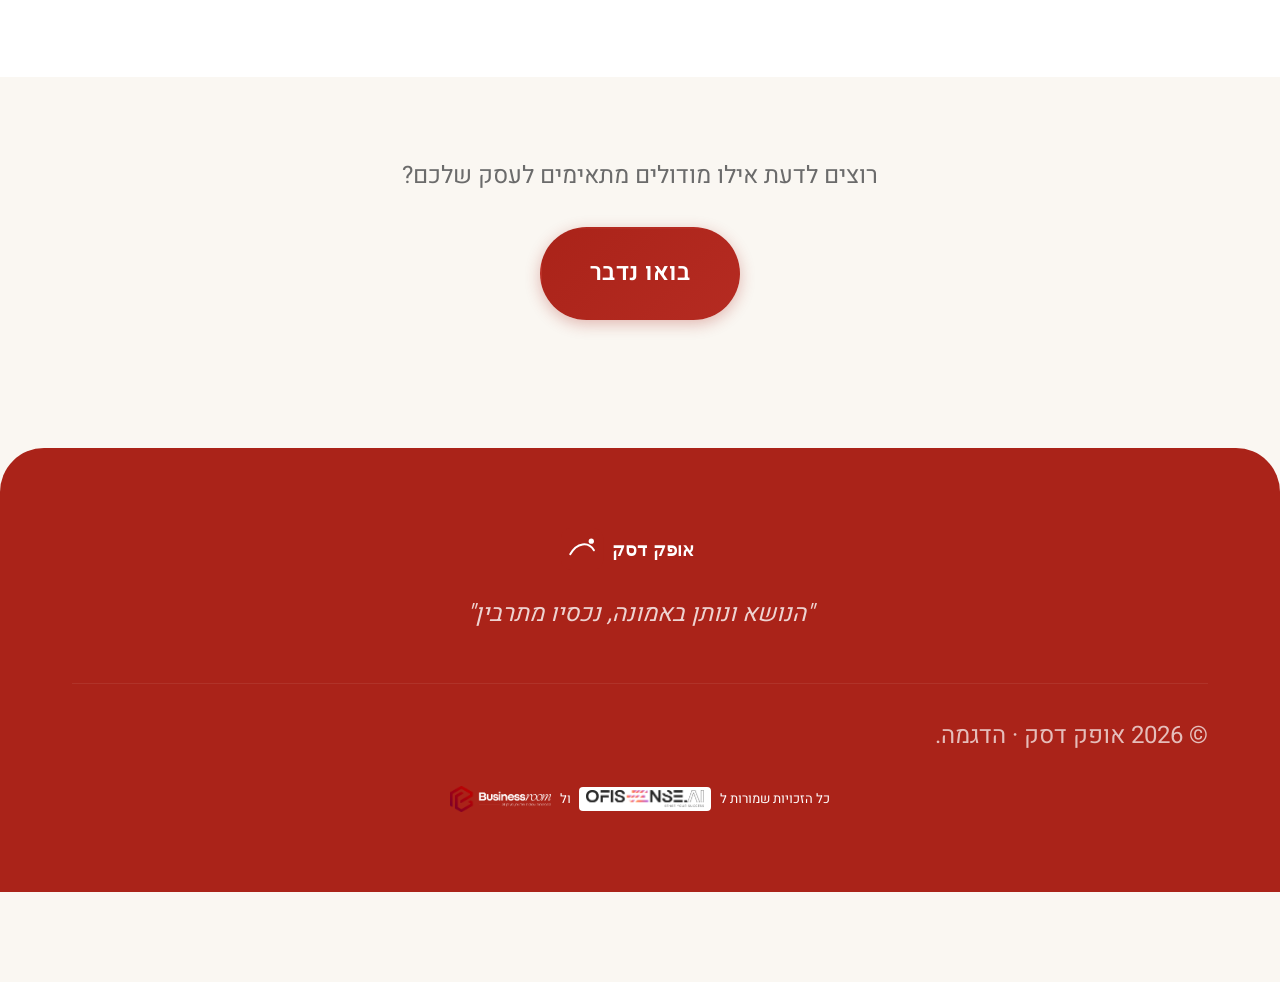
<file: modules.html>
<!DOCTYPE html>
<html lang="he" dir="rtl">
<head>
    <meta charset="UTF-8">
    <meta name="viewport" content="width=device-width, initial-scale=1.0">
    <title>מה נכנס במערכת | אופק דסק</title>
    <meta name="description" content="מודולים שאנחנו משלבים במערכת המותאמת אישית - מחתימות דיגיטליות ועד סוכני AI">
    
    <!-- Fonts -->
    <link rel="preconnect" href="https://fonts.googleapis.com">
    <link rel="preconnect" href="https://fonts.gstatic.com" crossorigin>
    <link href="https://fonts.googleapis.com/css2?family=Assistant:wght@300;400;500;600;700&family=Heebo:wght@300;400;500;700&display=swap" rel="stylesheet">
    
    <!-- Styles -->
    <link rel="stylesheet" href="styles-new.css">
    <link rel="stylesheet" href="demo-public.css">
    <style>
        .modules-hero {
            background: var(--cream);
            padding: 120px 0 60px;
            text-align: center;
        }
        
        .modules-hero h1 {
            font-size: clamp(2rem, 4vw, 3rem);
            color: var(--primary);
            margin-bottom: var(--space-lg);
        }
        
        .modules-intro {
            max-width: 700px;
            margin: 0 auto var(--space-2xl);
            font-size: 1.15rem;
            line-height: 1.9;
            color: var(--text);
        }
        
        .modules-intro strong {
            color: var(--primary);
        }
        
        .modules-section {
            padding: var(--space-2xl) 0;
            background: var(--white);
        }
        
        .modules-grid {
            display: grid;
            grid-template-columns: repeat(auto-fit, minmax(300px, 1fr));
            gap: var(--space-lg);
            max-width: 1200px;
            margin: 0 auto;
        }
        
        .module-card {
            background: var(--cream);
            border-radius: var(--radius-lg);
            padding: var(--space-xl);
            border: 2px solid transparent;
            transition: all 0.3s ease;
            position: relative;
            overflow: hidden;
        }
        
        .module-card::before {
            content: '';
            position: absolute;
            top: 0;
            right: 0;
            width: 60px;
            height: 60px;
            background: var(--primary);
            opacity: 0.08;
            border-radius: 0 0 0 100%;
        }
        
        .module-card:hover {
            border-color: var(--primary);
            transform: translateY(-5px);
            box-shadow: var(--shadow-md);
        }
        
        .module-icon {
            width: 56px;
            height: 56px;
            background: var(--primary);
            color: var(--white);
            border-radius: var(--radius-md);
            display: flex;
            align-items: center;
            justify-content: center;
            font-size: 1.5rem;
            margin-bottom: var(--space-md);
            font-weight: 700;
        }
        
        .module-card h3 {
            color: var(--primary);
            font-size: 1.25rem;
            margin-bottom: var(--space-sm);
        }
        
        .module-card p {
            color: var(--text);
            font-size: 0.95rem;
            line-height: 1.7;
            margin: 0;
        }
        
        .module-illustration {
            min-height: 90px;
            margin-bottom: var(--space-md);
            display: flex;
            align-items: center;
            justify-content: center;
        }
        
        .module-illustration img {
            max-width: 100px;
            height: auto;
            object-fit: contain;
        }
        
        .modules-cta {
            text-align: center;
            padding: var(--space-2xl) 0;
            background: var(--cream);
        }
        
        @media (max-width: 768px) {
            .modules-grid {
                grid-template-columns: 1fr;
                padding: 0 var(--space-md);
            }
        }
    </style>
</head>
<body>
<div class="rights-banner" role="note">
    <span>הדגמה לתיק עבודות. כל הזכויות שמורות ל</span>
    <a class="rights-logo rights-logo-ofisense" href="https://ofisense.ai" target="_blank" rel="noopener noreferrer">
        <img src="public/ofisense-logo.png" alt="Ofisense">
    </a>
    <span>ול</span>
    <a class="rights-logo rights-logo-businessroom" href="https://businessroom.co.il" target="_blank" rel="noopener noreferrer">
        <img src="public/businessroom-logo-light.png" alt="Business Room">
    </a>
    <span>השמות, הנתונים והמסכים מומצאים, בלי פרטים מזהים ובלי מידע סודי.</span>
</div>

    <!-- Navigation -->
    <nav class="navbar">
        <div class="container">
            <a href="index.html" class="nav-logo">
                <img src="public/logo.svg" alt="אופק דסק">
            </a>
            <ul class="nav-menu">
                <li><a href="index.html#solution">הפתרון</a></li>
                <li><a href="index.html#process">איך זה עובד</a></li>
                <li><a href="index.html#about">אודות</a></li>
                <li><a href="modules.html" class="active">מה נכנס במערכת</a></li>
                <li><a href="demos.html">המערכות בפעולה</a></li>
                <li><a href="advisor.html">יועץ שיווק אישי</a></li>
                <li><a href="index.html#contact" class="nav-cta">בואו נדבר</a></li>
            </ul>
            <button class="mobile-menu-btn" aria-label="תפריט">
                <span></span>
                <span></span>
                <span></span>
            </button>
        </div>
    </nav>

    <!-- Hero -->
    <section class="modules-hero">
        <div class="container">
            <h1>מה נכנס במערכת</h1>
            <p class="modules-intro">
                <strong>המערכת שאנחנו בונים עבורכם</strong> מורכבת ממודולים – כל אחד משרת צורך אחר בעסק. 
                אנחנו בוחרים איתכם את מה שרלוונטי, מחברים הכל למקום אחד, ומעצבים את הממשק כך שיהיה לכם הכי פשוט ונוח לעבודה. 
                <strong>הכל מותאם אישית – אין שני עסקים זהים, ואין שתי מערכות זהות.</strong>
            </p>
        </div>
    </section>

    <div class="hero-divider"></div>

    <!-- Modules -->
    <section class="modules-section">
        <div class="container">
            <div class="modules-grid">
                
                <div class="module-card">
                    <div class="module-icon">✍️</div>
                    <h3>חתימות דיגיטליות</h3>
                    <p>חתימה על מסמכים, הצעות והתחייבויות אונליין – חוקי, מאובטח ומהיר. בלי הדפסות ובלי שליחים.</p>
                </div>

                <div class="module-card">
                    <div class="module-icon">📋</div>
                    <h3>הצעות מחיר</h3>
                    <p>יצירה, שליחה ומעקב אחר הצעות מחיר. תבניות מותאמות, המרה להזמנה ולחוזה – הכל בזרם אחד.</p>
                </div>

                <div class="module-card">
                    <div class="module-icon">📦</div>
                    <h3>ניהול מלאי</h3>
                    <p>מעקב אחר מלאי, התראות על מחסור, עדכון אוטומטי לפי מכירות והזמנות – תמיד יודעים מה על המדף.</p>
                </div>

                <div class="module-card">
                    <div class="module-icon">👥</div>
                    <h3>כרטסת לקוחות חכמה</h3>
                    <p>כל המידע על הלקוח במקום אחד: היסטוריה, העדפות, תקשורת. CRM שמתאים לאיך שאתם עובדים.</p>
                </div>

                <div class="module-card">
                    <div class="module-icon">📢</div>
                    <h3>ניהול שיווק ופרסום</h3>
                    <p>תכנון קמפיינים, מעקב אחר ביצועים, תקציבים ורואים – שיווק מסודר וממוקד תוצאות.</p>
                </div>

                <div class="module-card">
                    <div class="module-icon">✉️</div>
                    <h3>תבניות הודעה</h3>
                    <p>טקסטים לדוגמה שאפשר להציג על המסך. בדמו הזה אין שליחת מייל ואין רשימת תפוצה.</p>
                </div>

                <div class="module-card">
                    <div class="module-icon">🤖</div>
                    <h3>סוכני AI מותאמים לעסק</h3>
                    <p>בוטים חכמים שעונים ללקוחות, ממליצים, ממלאים טפסים או מנתחים מידע – מותאם בדיוק לצרכים שלכם.</p>
                </div>

            </div>
        </div>
    </section>

    <section class="modules-cta">
        <div class="container">
            <p class="section-subtitle" style="margin-bottom: var(--space-lg);">רוצים לדעת אילו מודולים מתאימים לעסק שלכם?</p>
            <a href="index.html#contact" class="btn btn-primary">בואו נדבר</a>
        </div>
    </section>

    <div class="footer-divider"></div>

    <footer class="footer">
        <div class="container">
            <div class="footer-content">
                <div class="footer-logo">
                    <img src="public/logo-white.svg" alt="אופק דסק">
                </div>
                <p class="footer-text">"הנושא ונותן באמונה, נכסיו מתרבין"</p>
                <div class="footer-bottom">
                    <p>© 2026 אופק דסק · הדגמה.</p>
                </div>
                <div class="footer-rights" aria-label="כל הזכויות שמורות ל-Ofisense ול-Business Room">
                    <span>כל הזכויות שמורות ל</span>
                    <a class="rights-logo rights-logo-ofisense" href="https://ofisense.ai" target="_blank" rel="noopener noreferrer">
                        <img src="public/ofisense-logo.png" alt="Ofisense">
                    </a>
                    <span>ול</span>
                    <a class="rights-logo rights-logo-businessroom" href="https://businessroom.co.il" target="_blank" rel="noopener noreferrer">
                        <img src="public/businessroom-logo-light.png" alt="Business Room">
                    </a>
                </div>
            </div>
        </div>
    </footer>

    <script>
        const menuBtn = document.querySelector('.mobile-menu-btn');
        const navMenu = document.querySelector('.nav-menu');
        if (menuBtn && navMenu) {
            menuBtn.addEventListener('click', () => {
                navMenu.classList.toggle('active');
                const spans = menuBtn.querySelectorAll('span');
                if (navMenu.classList.contains('active')) {
                    spans[0].style.transform = 'rotate(45deg) translate(5px, 5px)';
                    spans[1].style.opacity = '0';
                    spans[2].style.transform = 'rotate(-45deg) translate(5px, -5px)';
                } else {
                    spans[0].style.transform = 'none';
                    spans[1].style.opacity = '1';
                    spans[2].style.transform = 'none';
                }
            });
        }
    </script>
</body>
</html>
</file>
<file: styles-new.css>
/* Ofek Desk public demo */

/* === CSS Variables === */
:root {
    /* Colors - בורדו המותג (כמו "דברו איתנו") */
    --primary: #AA2319;
    --primary-light: #C0332A;
    --primary-dark: #AA2319;
    --cream: #FAF7F2;
    --cream-dark: #F5F0E8;
    --charcoal: #2B2D2F;
    --text: #4A4A4A;
    --text-light: #6B6B6B;
    --white: #FFFFFF;
    --accent: #C0332A;
    --accent-light: #D4433A;
    --gradient-primary: linear-gradient(135deg, #AA2319, #C0332A);
    --gradient-warm: linear-gradient(135deg, #AA2319, #C0332A);
    
    /* Typography */
    --font-primary: 'Heebo', 'Assistant', sans-serif;
    --text-min: 1.5rem;
    --text-secondary: var(--text-min);
    --text-body-md: var(--text-min);
    --text-body-md-line: 1.6;
    
    /* Spacing */
    --space-xs: 0.5rem;
    --space-sm: 1rem;
    --space-md: 1.5rem;
    --space-lg: 2rem;
    --space-xl: 3rem;
    --space-2xl: 5rem;
    --space-3xl: 8rem;
    
    /* Transitions */
    --transition: 0.3s ease;
    
    /* Shadows */
    --shadow-sm: 0 2px 8px rgba(0,0,0,0.08);
    --shadow-md: 0 4px 20px rgba(0,0,0,0.1);
    --shadow-lg: 0 10px 40px rgba(0,0,0,0.12);
    
    /* Border Radius */
    --radius-sm: 8px;
    --radius-md: 12px;
    --radius-lg: 20px;
    --radius-full: 50px;
}

/* === Reset & Base === */
*, *::before, *::after {
    margin: 0;
    padding: 0;
    box-sizing: border-box;
}

/* === Loading Screen === */
.loader-wrapper {
    position: fixed;
    top: 0;
    left: 0;
    width: 100%;
    height: 100%;
    background: var(--white);
    z-index: 9999;
    display: flex;
    align-items: center;
    justify-content: center;
    transition: opacity 0.5s ease, visibility 0.5s ease;
}

.loader-wrapper.hidden {
    opacity: 0;
    visibility: hidden;
}

.loader {
    text-align: center;
}

.loader-logo {
    margin-bottom: var(--space-xl);
    animation: logoFadeIn 0.8s ease;
}

.loader-logo img {
    height: 80px;
    width: auto;
    margin: 0 auto;
}

.loader-progress {
    width: 200px;
    height: 3px;
    background: var(--cream-dark);
    border-radius: var(--radius-full);
    overflow: hidden;
    margin: 0 auto;
}

.loader-bar {
    height: 100%;
    background: linear-gradient(90deg, var(--primary) 0%, var(--primary-light) 100%);
    border-radius: var(--radius-full);
    width: 0%;
    animation: loadingProgress 0.8s ease forwards;
}

@keyframes logoFadeIn {
    from {
        opacity: 0;
        transform: scale(0.8);
    }
    to {
        opacity: 1;
        transform: scale(1);
    }
}

@keyframes loadingProgress {
    0% {
        width: 0%;
    }
    50% {
        width: 60%;
    }
    100% {
        width: 100%;
    }
}

html {
    scroll-behavior: smooth;
    font-size: 16px;
    scrollbar-color: #AA2319 #FAF7F2;
    scrollbar-width: thin;
}

/* Custom Scrollbar - Webkit */
::-webkit-scrollbar {
    width: 10px;
}

::-webkit-scrollbar-track {
    background: var(--cream);
}

::-webkit-scrollbar-thumb {
    background: var(--primary);
    border-radius: 5px;
    border: 2px solid var(--cream);
}

::-webkit-scrollbar-thumb:hover {
    background: var(--primary-light);
}

body {
    font-family: var(--font-primary);
    font-size: var(--text-min);
    color: var(--text);
    background-color: var(--white);
    line-height: 1.7;
}

img {
    max-width: 100%;
    height: auto;
    display: block;
}

a {
    text-decoration: none;
    color: inherit;
    transition: var(--transition);
}

ul {
    list-style: none;
}

/* === Container === */
.container {
    max-width: 1200px;
    margin: 0 auto;
    padding: 0 var(--space-lg);
}

/* === Typography === */
h1, h2, h3, h4, h5, h6 {
    font-weight: 600;
    color: var(--primary);
    line-height: 1.3;
}

h1 { font-size: clamp(2.5rem, 5vw, 4rem); letter-spacing: -0.02em; }
h2 { font-size: clamp(1.8rem, 4vw, 2.8rem); letter-spacing: -0.02em; }
h3 { font-size: clamp(1.5rem, 2vw, 2rem); }

p {
    margin-bottom: var(--space-sm);
}

/* === Buttons === */
.btn {
    display: inline-flex;
    align-items: center;
    justify-content: center;
    padding: var(--space-md) var(--space-xl);
    border-radius: var(--radius-full);
    font-weight: 600;
    font-size: var(--text-min);
    cursor: pointer;
    border: 2px solid transparent;
    transition: all 0.3s ease;
    min-width: 180px;
}

.btn-primary {
    background: var(--gradient-primary);
    color: var(--white);
    box-shadow: 0 4px 15px rgba(170, 35, 25, 0.3);
    background-size: 200% 200%;
    animation: gradientShift 3s ease infinite;
}

.btn-primary:hover {
    transform: translateY(-3px);
    box-shadow: 0 8px 30px rgba(170, 35, 25, 0.4);
}

.btn-gradient {
    background: var(--gradient-warm);
    background-size: 200% 200%;
}

@keyframes gradientShift {
    0%, 100% { background-position: 0% 50%; }
    50% { background-position: 100% 50%; }
}

.btn-secondary {
    background: transparent;
    color: var(--primary);
    border-color: var(--primary);
    border-width: 2px;
}

.btn-secondary:hover {
    background: var(--primary);
    color: var(--white);
    transform: translateY(-3px);
    box-shadow: 0 6px 25px rgba(170, 35, 25, 0.2);
}

.btn-white {
    background: var(--white);
    color: var(--primary);
}

.btn-white:hover {
    background: var(--cream);
    transform: translateY(-2px);
}

.btn-cta-glow {
    box-shadow: 0 0 20px rgba(255,255,255,0.3);
    transition: all 0.3s ease;
}

.btn-cta-glow:hover {
    box-shadow: 0 0 30px rgba(255,255,255,0.5);
    transform: translateY(-3px) scale(1.05);
}

/* === Section Styles === */
section {
    padding: var(--space-xl) 0;
}

.section-tag {
    display: inline-block;
    color: var(--primary);
    font-weight: 600;
    font-size: var(--text-min);
    margin-bottom: var(--space-sm);
    text-transform: uppercase;
    letter-spacing: 1px;
}

.section-title {
    margin-bottom: var(--space-md);
}

.section-subtitle {
    font-size: var(--text-secondary);
    color: var(--text-light);
    max-width: 600px;
    line-height: 1.6;
}

.section-text {
    font-size: var(--text-min);
    line-height: 1.8;
}

/* === Navigation === */
/* === New Navbar Design - Glassmorphism === */
.navbar {
    position: fixed;
    top: var(--space-sm);
    left: 50%;
    transform: translateX(-50%) translateY(0);
    z-index: 1000;
    width: 96%;
    max-width: 1280px;
    background: rgba(255, 255, 255, 0.9);
    backdrop-filter: blur(20px);
    -webkit-backdrop-filter: blur(20px);
    border-radius: var(--radius-full);
    box-shadow: 0 4px 30px rgba(0, 0, 0, 0.08);
    border: 1px solid rgba(255, 255, 255, 0.5);
    transition: transform 0.35s ease, box-shadow 0.3s ease, background 0.3s ease;
}

.navbar.nav-hidden {
    transform: translateX(-50%) translateY(-120%);
}

.navbar:hover {
    background: rgba(255, 255, 255, 0.95);
    box-shadow: 0 8px 40px rgba(0, 0, 0, 0.12);
}

.navbar .container {
    display: flex;
    align-items: center;
    justify-content: space-between;
    padding: var(--space-xs) var(--space-lg);
    gap: var(--space-md);
}

.nav-logo img {
    height: 35px;
    transition: transform 0.3s ease;
}

.nav-logo:hover img {
    transform: scale(1.05);
}

.nav-menu {
    display: flex;
    align-items: center;
    gap: var(--space-sm);
    flex-wrap: wrap;
    justify-content: flex-end;
}

.nav-menu a {
    font-weight: 500;
    font-size: 0.88rem;
    color: var(--text);
    padding: var(--space-xs) 8px;
    border-radius: var(--radius-sm);
    transition: all 0.2s ease;
    position: relative;
    white-space: nowrap;
}

.nav-menu a::after {
    content: '';
    position: absolute;
    bottom: 0;
    left: 50%;
    transform: translateX(-50%);
    width: 0;
    height: 2px;
    background: var(--primary);
    transition: width 0.3s ease;
    border-radius: 2px;
}

.nav-menu a:hover {
    color: var(--primary);
}

.nav-menu a:hover::after {
    width: 80%;
}

.nav-cta {
    background: var(--gradient-primary);
    color: var(--white) !important;
    padding: 6px 18px;
    border-radius: var(--radius-full);
    font-size: 0.85rem;
    box-shadow: 0 2px 10px rgba(170, 35, 25, 0.3);
    transition: all 0.3s ease;
}

.nav-cta::after {
    display: none;
}

.nav-cta:hover {
    background: var(--primary-dark);
    transform: translateY(-2px);
    box-shadow: 0 4px 15px rgba(170, 35, 25, 0.4);
}

.mobile-menu-btn {
    display: none;
    flex-direction: column;
    gap: 5px;
    background: none;
    border: none;
    cursor: pointer;
    padding: var(--space-xs);
}

.mobile-menu-btn span {
    width: 25px;
    height: 2px;
    background: var(--charcoal);
    transition: var(--transition);
}

/* === Hero Section === */
.hero {
    padding-top: 100px;
    padding-bottom: var(--space-2xl);
    background: var(--cream);
    min-height: 100vh;
    display: flex;
    align-items: center;
}

.hero .container {
    display: grid;
    grid-template-columns: 35% 65%;
    gap: var(--space-lg);
    align-items: center;
}

.hero-content {
    padding-left: 0;
    padding-top: var(--space-xl);
    display: flex;
    flex-direction: column;
    align-items: flex-end;
    width: 100%;
    direction: rtl;
    text-align: right;
}

.hero-badge {
    display: inline-block;
    background: var(--white);
    color: var(--primary);
    padding: var(--space-xs) var(--space-md);
    border-radius: var(--radius-full);
    font-size: var(--text-min);
    font-weight: 500;
    margin-bottom: var(--space-xl);
    border: 1px solid rgba(170, 35, 25, 0.2);
}

.hero-title {
    font-size: clamp(2.5rem, 5.5vw, 4.5rem);
    font-weight: 700;
    line-height: 1.3;
    margin-bottom: var(--space-lg);
    margin-top: 0;
    color: var(--charcoal);
    text-align: right;
    width: 100%;
    direction: rtl;
    letter-spacing: -0.03em;
}

.hero-title .highlight {
    color: var(--primary);
}

/* מילות ההדגשה בכותרת - צבע מותג נקי במקום glow (ה-glow צייר מלבנים ורודים במובייל) */
.hero-title .glow-word {
    color: var(--primary);
    background-image: linear-gradient(to top, rgba(170, 35, 25, 0.16) 0%, rgba(170, 35, 25, 0.16) 28%, transparent 28%);
    background-repeat: no-repeat;
    background-size: 100% 100%;
}

@keyframes subtleGlow {
    0%, 100% {
        text-shadow: 
            0 0 10px rgba(170, 35, 25, 0.3),
            0 0 20px rgba(170, 35, 25, 0.2),
            0 0 30px rgba(170, 35, 25, 0.1);
    }
    50% {
        text-shadow: 
            0 0 15px rgba(170, 35, 25, 0.4),
            0 0 25px rgba(170, 35, 25, 0.3),
            0 0 35px rgba(170, 35, 25, 0.2);
    }
}

@keyframes wordFloat {
    0%, 100% {
        transform: translateY(0) rotate(0deg);
    }
    25% {
        transform: translateY(-5px) rotate(1deg);
    }
    50% {
        transform: translateY(0) rotate(0deg);
    }
    75% {
        transform: translateY(5px) rotate(-1deg);
    }
}

.hero-subtitle {
    font-size: var(--text-min);
    color: var(--text-light);
    margin-bottom: var(--space-sm);
    line-height: 1.9;
    max-width: 100%;
    font-weight: 400;
    text-align: right;
    direction: rtl;
    width: 100%;
}

.hero-buttons {
    display: flex;
    gap: var(--space-md);
    flex-wrap: nowrap;
    margin-top: var(--space-sm);
    margin-bottom: 0;
    justify-content: center;
    align-self: center;
    width: 100%;
    direction: rtl;
}

.hero-buttons .btn {
    min-width: auto;
    padding: var(--space-md) var(--space-lg);
    flex: 0 0 auto;
    animation: buttonEntrance 0.5s ease-out 0.3s both;
    transform-origin: center;
}

.hero-buttons .btn:nth-child(2) {
    animation-delay: 0.5s;
}

@keyframes buttonEntrance {
    from {
        opacity: 0;
        transform: translateY(15px);
    }
    to {
        opacity: 1;
        transform: translateY(0);
    }
}

/* Hero image removed - now using background */

/* Image Placeholder */
.image-placeholder {
    width: 350px;
    height: 400px;
    background: linear-gradient(135deg, var(--cream-dark) 0%, var(--cream) 100%);
    border-radius: var(--radius-lg);
    display: flex;
    align-items: center;
    justify-content: center;
    border: 2px dashed rgba(170, 35, 25, 0.3);
    color: var(--text-light);
    font-size: var(--text-min);
}

.image-placeholder.large {
    width: 100%;
    max-width: 500px;
    height: 350px;
}

/* === Hero to Pain Divider - Cream V extending DOWN into white === */
.hero-divider {
    height: 60px;
    background: var(--white);
    position: relative;
    z-index: 2;
}

.hero-divider::after {
    content: '';
    position: absolute;
    top: 0;
    left: 0;
    right: 0;
    height: 100%;
    background: var(--cream);
    clip-path: polygon(0 0, 100% 0, 50% 100%);
}

/* === Puzzle Intro Section === */
.puzzle-section {
    background: var(--white);
    text-align: center;
    padding: var(--space-2xl) 0;
}

.puzzle-bullets {
    list-style: none;
    padding: 0;
    margin: 0 auto var(--space-lg);
    max-width: 520px;
    text-align: right;
}

.puzzle-bullets li {
    position: relative;
    padding-right: 1.5rem;
    margin-bottom: var(--space-sm);
    font-size: var(--text-min);
    color: var(--text);
}

.puzzle-bullets li::before {
    content: '•';
    position: absolute;
    right: 0;
    color: var(--primary);
    font-weight: 700;
}

.puzzle-simultaneous {
    font-size: var(--text-min);
    font-weight: 600;
    color: var(--primary-dark);
    margin: var(--space-lg) auto var(--space-xl);
}

.puzzle-question {
    max-width: 700px;
    margin: 0 auto;
    padding-top: var(--space-lg);
    border-top: 2px solid var(--cream-dark);
}

.puzzle-question-label {
    font-size: var(--text-min);
    font-weight: 600;
    color: var(--primary);
    margin-bottom: var(--space-sm);
}

.puzzle-question-sub {
    margin-top: var(--space-md);
    font-style: italic;
}

/* === Vision Section === */
.vision-section {
    background: var(--cream);
    text-align: center;
    padding: var(--space-2xl) 0;
}

.vision-line1 {
    font-size: var(--text-min);
    margin-bottom: var(--space-md);
}

.vision-line2 {
    font-size: 1.6rem;
    font-weight: 700;
    color: var(--primary-dark);
    margin-bottom: var(--space-md);
}

.vision-traits {
    list-style: none;
    padding: 0;
    margin: 0 auto var(--space-lg);
    max-width: 400px;
}

.vision-traits li {
    font-size: var(--text-min);
    font-weight: 600;
    color: var(--primary);
    padding-right: 1.5rem;
    text-align: right;
    position: relative;
    margin-bottom: var(--space-xs);
}

.vision-traits li::before {
    content: '›';
    position: absolute;
    right: 0;
    font-size: var(--text-min);
}

.vision-closing {
    font-size: var(--text-min);
    max-width: 600px;
    margin: 0 auto;
    line-height: 1.7;
}

/* === Questions Section === */
.questions-section {
    background: var(--white);
    padding: var(--space-2xl) 0;
}

.questions-list {
    list-style: none;
    padding: 0;
    margin: 0 auto;
    max-width: 800px;
}

.questions-list li {
    font-size: var(--text-min);
    padding: var(--space-md) var(--space-lg);
    margin-bottom: var(--space-sm);
    background: var(--cream);
    border-radius: var(--radius-md);
    border-right: 4px solid var(--primary);
    text-align: right;
}

/* === Imagine Section === */
.imagine-section {
    background: var(--cream);
    text-align: center;
    padding: var(--space-2xl) 0;
}

.imagine-list {
    list-style: none;
    padding: 0;
    margin: var(--space-xl) auto;
    max-width: 700px;
    text-align: right;
}

.imagine-list li {
    display: flex;
    align-items: flex-start;
    gap: var(--space-sm);
    margin-bottom: var(--space-md);
    font-size: var(--text-body-md);
    line-height: var(--text-body-md-line);
}

.imagine-check {
    color: var(--primary);
    font-weight: 700;
    flex-shrink: 0;
}

.imagine-footer {
    font-size: var(--text-min);
    margin-top: var(--space-xl);
}

.imagine-footer-highlight {
    font-size: var(--text-min);
    font-weight: 700;
    color: var(--primary-dark);
    margin-top: var(--space-sm);
}

/* === Smart Closing Section === */
.smart-closing-section {
    background: var(--white);
    text-align: center;
    padding: var(--space-2xl) 0;
}

.smart-closing-line {
    font-size: var(--text-min);
    font-weight: 600;
    margin-bottom: var(--space-sm);
    color: var(--text);
    line-height: 1.6;
}

.smart-closing-brand {
    font-size: 2.2rem;
    color: var(--primary-dark);
    margin: var(--space-xl) 0 var(--space-md);
}

.smart-closing-tagline {
    font-size: var(--text-body-md);
    max-width: 700px;
    margin: 0 auto var(--space-lg);
    color: #555;
    line-height: var(--text-body-md-line);
}

.smart-closing-text {
    font-size: var(--text-body-md);
    max-width: 800px;
    margin: 0 auto;
    line-height: var(--text-body-md-line);
}

/* === Pain Section (legacy) === */
.pain-section {
    background: var(--white);
    text-align: center;
}

.pain-section .section-title {
    max-width: 700px;
    margin: 0 auto var(--space-md);
}

.pain-section .section-subtitle {
    max-width: 700px;
    margin: 0 auto var(--space-lg);
}

.pain-cards {
    display: grid;
    grid-template-columns: repeat(4, 1fr);
    gap: var(--space-md);
    margin-bottom: var(--space-lg);
}

.pain-card {
    background: var(--cream);
    padding: var(--space-xl);
    border-radius: var(--radius-lg);
    text-align: center;
    transition: var(--transition);
}

.pain-card:hover {
    transform: translateY(-5px);
    box-shadow: var(--shadow-md);
}

.pain-gif {
    width: 100%;
    margin: 0 auto var(--space-md);
    display: flex;
    align-items: center;
    justify-content: center;
    position: relative;
    min-height: 200px;
}

.pain-gif img,
.pain-image {
    width: auto;
    max-width: 100%;
    height: auto;
    max-height: 300px;
    object-fit: contain;
    opacity: 0;
    filter: blur(3px);
    transform: scale(0.95);
}

.pain-card.fade-in .pain-image {
    animation: revealImage 0.6s cubic-bezier(0.34, 1.56, 0.64, 1) forwards;
}

@keyframes revealImage {
    0% {
        opacity: 0;
        filter: blur(3px);
        transform: rotateY(90deg) scale(0.8);
    }
    50% {
        opacity: 0.7;
        filter: blur(1px);
        transform: rotateY(-10deg) scale(1.05);
    }
    100% {
        opacity: 1;
        filter: blur(0);
        transform: rotateY(0) scale(1);
    }
}

/* Staggered animation for each card - each reveals one after another */
.pain-card:nth-child(1) .pain-image {
    animation-delay: 0s;
}

.pain-card:nth-child(2) .pain-image {
    animation-delay: 0.15s;
}

.pain-card:nth-child(3) .pain-image {
    animation-delay: 0.3s;
}

.pain-card:nth-child(4) .pain-image {
    animation-delay: 0.45s;
}

.gif-placeholder {
    font-size: var(--text-min);
    color: var(--text-light);
    font-weight: 500;
}

.pain-card h3 {
    margin-bottom: var(--space-sm);
}

.pain-card p {
    color: var(--text-light);
    font-size: var(--text-min);
    margin: 0;
}

.pain-conclusion {
    font-size: 1.8rem;
    color: var(--charcoal);
    font-weight: 500;
    max-width: 700px;
    margin: 0 auto;
    opacity: 0;
    transform: translateY(30px);
}

.pain-conclusion strong {
    font-size: 2.2rem;
    font-weight: 700;
    color: var(--primary);
    display: inline-block;
}

/* Amazing entrance animation */
.pain-conclusion.animate {
    animation: conclusionReveal 1.2s cubic-bezier(0.34, 1.56, 0.64, 1) forwards;
}

.pain-conclusion.animate strong {
    animation: strongPop 0.8s cubic-bezier(0.34, 1.56, 0.64, 1) 0.6s forwards;
    opacity: 0;
    transform: scale(0.5);
}

@keyframes conclusionReveal {
    0% {
        opacity: 0;
        transform: translateY(50px) scale(0.9);
        filter: blur(10px);
    }
    50% {
        opacity: 0.8;
        transform: translateY(-10px) scale(1.02);
        filter: blur(2px);
    }
    100% {
        opacity: 1;
        transform: translateY(0) scale(1);
        filter: blur(0);
    }
}

@keyframes strongPop {
    0% {
        opacity: 0;
        transform: scale(0.5) rotate(-5deg);
        text-shadow: none;
    }
    50% {
        transform: scale(1.3) rotate(2deg);
        text-shadow: 0 0 30px rgba(170, 35, 25, 0.5);
    }
    100% {
        opacity: 1;
        transform: scale(1) rotate(0deg);
        text-shadow: 0 0 20px rgba(170, 35, 25, 0.3);
    }
}

/* === Diagonal Dividers for Solution Section === */
/* Before solution: White V extending DOWN into burgundy */
.diagonal-divider {
    height: 60px;
    background: var(--primary-dark);
    position: relative;
    z-index: 2;
    margin-bottom: -1px;
}

.diagonal-divider::after {
    content: '';
    position: absolute;
    top: 0;
    left: 0;
    right: 0;
    height: 100%;
    background: var(--white);
    clip-path: polygon(0 0, 100% 0, 50% 100%);
}

/* After solution: Burgundy V extending DOWN into white */
.diagonal-divider-bottom {
    height: 60px;
    background: var(--white);
    position: relative;
    z-index: 2;
    margin-top: -1px;
}

.diagonal-divider-bottom::after {
    content: '';
    position: absolute;
    top: 0;
    left: 0;
    right: 0;
    height: 100%;
    background: var(--primary-dark);
    clip-path: polygon(0 0, 100% 0, 50% 100%);
}

/* === Solution Section === */
.solution-section {
    background: var(--cream);
}

.solution-section.dark-red {
    background: var(--primary-dark);
    padding: var(--space-xl) 0;
}

.solution-section .container {
    display: grid;
    grid-template-columns: 1.2fr 1fr;
    gap: var(--space-lg);
    align-items: center;
}

.solution-image {
    display: flex;
    justify-content: center;
}

.system-illustration {
    width: 100%;
    max-width: 700px;
    height: auto;
    border-radius: 0;
    box-shadow: none;
    background: transparent;
    transition: transform 0.4s ease, filter 0.4s ease;
    /* Make the image blend with background - no frame */
    mix-blend-mode: lighten;
    filter: drop-shadow(0 10px 30px rgba(0,0,0,0.2));
}

.system-illustration:hover {
    transform: scale(1.03);
    filter: drop-shadow(0 15px 40px rgba(0,0,0,0.3));
}

/* Light text variants for dark background */
.section-tag.light {
    color: rgba(255,255,255,0.8);
}

.section-title.light {
    color: var(--white);
}

.section-text.light {
    color: rgba(255,255,255,0.9);
}

.section-text.light strong {
    color: var(--white);
}

.solution-list {
    margin: var(--space-xl) 0;
}

.solution-list.light li {
    color: rgba(255,255,255,0.9);
}

.solution-list.light .check {
    color: var(--white);
}

.solution-list li {
    display: flex;
    align-items: flex-start;
    gap: var(--space-sm);
    margin-bottom: var(--space-md);
    font-size: var(--text-min);
}

.solution-list .check {
    color: var(--primary);
    font-weight: bold;
    font-size: var(--text-min);
}

/* === Process Section === */
.process-section {
    background: var(--white);
    padding-top: var(--space-xl);
    padding-bottom: var(--space-xl);
    position: relative;
    overflow: hidden;
}

.process-demos-list {
    list-style: none;
    padding: 0;
    margin: var(--space-xl) auto 0;
    max-width: 900px;
}

.process-demo-item {
    display: flex;
    flex-wrap: wrap;
    align-items: baseline;
    gap: 0.35rem;
    padding: var(--space-md) var(--space-lg);
    margin-bottom: var(--space-sm);
    background: var(--cream);
    border-radius: var(--radius-md);
    border-right: 4px solid var(--primary);
    font-size: var(--text-body-md);
    line-height: var(--text-body-md-line);
    text-align: right;
}

.process-demo-text {
    flex: 1;
    min-width: 200px;
}

.process-demo-link {
    color: var(--primary);
    font-weight: 600;
    text-decoration: none;
    white-space: nowrap;
}

.process-demo-link:hover {
    text-decoration: underline;
}

.process-demos-footer {
    text-align: center;
    font-size: var(--text-secondary);
    font-weight: 600;
    color: var(--primary-dark);
    margin-top: var(--space-lg);
}

/* === Solutions Library Section === */
.solutions-library-section {
    background: var(--cream);
    position: relative;
    overflow: hidden;
}

.solutions-library-section::before {
    content: '';
    position: absolute;
    inset: 0;
    background:
        radial-gradient(circle at 15% 25%, rgba(170, 35, 25, 0.06) 0%, transparent 55%),
        radial-gradient(circle at 85% 10%, rgba(170, 35, 25, 0.04) 0%, transparent 60%),
        radial-gradient(circle at 50% 85%, rgba(170, 35, 25, 0.03) 0%, transparent 65%);
    pointer-events: none;
    z-index: 0;
}

.solutions-library-section .container {
    position: relative;
    z-index: 1;
}

.solutions-library-header {
    text-align: center;
    margin-bottom: var(--space-lg);
}

.solutions-library-header .section-subtitle {
    margin: 0 auto;
}

.solutions-library-controls {
    display: flex;
    flex-wrap: wrap;
    justify-content: center;
    gap: 10px;
    margin: var(--space-lg) 0 var(--space-xl);
}

.solutions-pill {
    appearance: none;
    border: 1px solid rgba(170, 35, 25, 0.22);
    background: rgba(255, 255, 255, 0.55);
    color: var(--primary);
    padding: 8px 14px;
    border-radius: var(--radius-full);
    font-family: inherit;
    font-weight: 600;
    font-size: var(--text-min);
    cursor: pointer;
    transition: transform 0.25s ease, background 0.25s ease, border-color 0.25s ease, box-shadow 0.25s ease;
    backdrop-filter: blur(10px);
    -webkit-backdrop-filter: blur(10px);
}

.solutions-pill:hover {
    transform: translateY(-2px);
    box-shadow: 0 10px 30px rgba(0,0,0,0.08);
    border-color: rgba(170, 35, 25, 0.35);
}

.solutions-pill.active {
    background: var(--gradient-primary);
    color: var(--white);
    border-color: transparent;
    box-shadow: 0 10px 35px rgba(170, 35, 25, 0.25);
}

.solutions-library-grid {
    display: grid;
    grid-template-columns: repeat(3, 1fr);
    gap: var(--space-md);
    padding-bottom: var(--space-md);
}

.solutions-card {
    border-radius: var(--radius-lg);
    padding: var(--space-lg);
    background: rgba(255, 255, 255, 0.55);
    border: 1px solid rgba(170, 35, 25, 0.10);
    box-shadow: 0 10px 35px rgba(0,0,0,0.05);
    backdrop-filter: blur(12px);
    -webkit-backdrop-filter: blur(12px);
    transform: translateY(0);
    transition: transform 0.25s ease, box-shadow 0.25s ease, border-color 0.25s ease;
}

.solutions-card:hover {
    transform: translateY(-6px);
    box-shadow: 0 18px 55px rgba(0,0,0,0.08);
    border-color: rgba(170, 35, 25, 0.18);
}

.solutions-icon {
    width: 44px;
    height: 44px;
    border-radius: 14px;
    display: grid;
    place-items: center;
    color: var(--primary);
    background: rgba(170, 35, 25, 0.08);
    margin-bottom: var(--space-md);
}

.solutions-icon svg {
    width: 22px;
    height: 22px;
}

.solutions-title {
    color: var(--charcoal);
    font-size: var(--text-min);
    margin-bottom: var(--space-xs);
}

.solutions-text {
    color: var(--text-light);
    font-size: var(--text-min);
    line-height: 1.75;
    margin: 0;
}

/* Filter animations */
.solutions-card.is-fading {
    opacity: 0.35;
    transform: translateY(6px);
    transition: opacity 0.18s ease, transform 0.18s ease;
}

.solutions-card.is-enter {
    opacity: 0;
    transform: translateY(12px);
    animation: solutionsEnter 0.26s ease forwards;
}

@keyframes solutionsEnter {
    to { opacity: 1; transform: translateY(0); }
}

@media (max-width: 1024px) {
    .solutions-library-grid {
        grid-template-columns: repeat(2, 1fr);
    }
}

@media (max-width: 768px) {
    .solutions-library-grid {
        grid-template-columns: 1fr;
    }
    .solutions-pill {
        font-size: var(--text-min);
        padding: 7px 12px;
    }
}

.process-section::before {
    content: '';
    position: absolute;
    inset: 0;
    background:
        radial-gradient(circle at 20% 10%, rgba(170, 35, 25, 0.08) 0%, transparent 45%),
        radial-gradient(circle at 80% 40%, rgba(170, 35, 25, 0.05) 0%, transparent 50%),
        radial-gradient(circle at 50% 95%, rgba(170, 35, 25, 0.04) 0%, transparent 60%),
        linear-gradient(180deg, var(--white) 0%, #FCFAF6 100%);
    pointer-events: none;
    z-index: 0;
}

.process-section .container {
    position: relative;
    z-index: 1;
}

.process-header {
    text-align: center;
    margin-bottom: var(--space-lg);
}

.process-header .section-subtitle {
    margin: 0 auto;
}

/* Process Carousel (no white cards) */
.process-carousel {
    position: relative;
    overflow: hidden;
    margin-top: var(--space-lg);
}

.process-carousel .carousel-track {
    display: flex;
    gap: 0;
    transition: transform 0.7s cubic-bezier(0.22, 1, 0.36, 1);
    will-change: transform;
}

.process-slide {
    flex: 0 0 100%;
    min-width: 0;
    padding: var(--space-md) 0;
    opacity: 1;
}

.process-slide-grid {
    display: grid;
    grid-template-columns: 1fr 1fr;
    gap: var(--space-lg);
    align-items: center;
}

.process-slide-grid.reverse {
    direction: ltr;
}

.process-slide-grid.reverse .process-slide-content {
    direction: rtl;
}

.process-slide-content {
    padding: var(--space-lg);
}

.process-slide-image {
    display: flex;
    justify-content: center;
    align-items: center;
}

/* Entrance animation on active slide */
.process-slide .step-title,
.process-slide .step-description,
.process-slide .step-number-wrapper,
.process-slide .drawing-container {
    opacity: 0;
    transform: translateY(14px);
    filter: blur(6px);
}

.process-slide.is-active .step-number-wrapper {
    animation: processFadeUp 0.6s cubic-bezier(0.22, 1, 0.36, 1) 0.05s forwards;
}

.process-slide.is-active .step-title {
    animation: processFadeUp 0.7s cubic-bezier(0.22, 1, 0.36, 1) 0.15s forwards;
}

.process-slide.is-active .step-description {
    animation: processFadeUp 0.75s cubic-bezier(0.22, 1, 0.36, 1) 0.25s forwards;
}

.process-slide .process-demo-btn {
    margin-top: var(--space-md);
    opacity: 0;
    transform: translateY(14px);
    filter: blur(6px);
}

.process-slide.is-active .process-demo-btn {
    animation: processFadeUp 0.75s cubic-bezier(0.22, 1, 0.36, 1) 0.35s forwards;
}

.process-slide.is-active .drawing-container {
    animation: processFadeUp 0.75s cubic-bezier(0.22, 1, 0.36, 1) 0.22s forwards;
}

.process-slide.is-active .step-drawing {
    animation: drawingReveal 0.75s cubic-bezier(0.34, 1.56, 0.64, 1) 0.25s forwards;
}

@keyframes processFadeUp {
    to {
        opacity: 1;
        transform: translateY(0);
        filter: blur(0);
    }
}

.process-carousel .carousel-controls {
    margin-top: var(--space-lg);
}

/* === System Demo Carousel === */
.system-demo-carousel {
    position: relative;
    overflow: hidden;
    margin-top: var(--space-lg);
}

.system-demo-carousel .carousel-track {
    display: flex;
    gap: var(--space-lg);
    transition: transform 0.6s cubic-bezier(0.25, 0.46, 0.45, 0.94);
}

.demo-slide-card {
    flex: 0 0 calc(33.333% - var(--space-lg) * 2 / 3);
    min-width: 0;
    display: flex;
    flex-direction: column;
    gap: var(--space-md);
}

.demo-slide-media {
    position: relative;
    border-radius: 28px;
    overflow: hidden;
    aspect-ratio: 16 / 10;
    background: linear-gradient(160deg, #faf7f2 0%, #f0ebe3 100%);
    box-shadow:
        0 18px 45px rgba(43, 45, 47, 0.1),
        0 6px 18px rgba(170, 35, 25, 0.05);
    padding: 10px;
    transition: transform 0.35s ease, box-shadow 0.35s ease;
}

.demo-slide-media::after {
    content: '';
    position: absolute;
    inset: 10px;
    border-radius: 20px;
    border: 1px solid rgba(170, 35, 25, 0.07);
    pointer-events: none;
    z-index: 1;
}

.demo-slide-media img,
.demo-slide-media video.demo-slide-video {
    width: 100%;
    height: 100%;
    object-fit: cover;
    object-position: top center;
    border-radius: 20px;
    display: block;
    transition: transform 0.45s ease;
}

.demo-slide-media video.demo-slide-video {
    object-fit: contain;
    background: #1a1a1a;
}

.demo-slide-card:hover .demo-slide-media {
    transform: translateY(-4px);
    box-shadow:
        0 24px 55px rgba(43, 45, 47, 0.14),
        0 10px 24px rgba(170, 35, 25, 0.07);
}

.demo-slide-card:hover .demo-slide-media img,
.demo-slide-card:hover .demo-slide-media video.demo-slide-video {
    transform: scale(1.015);
}

.demo-slide-body {
    text-align: center;
    padding: 0 var(--space-xs);
}

.demo-slide-title {
    font-size: var(--text-secondary);
    font-weight: 700;
    color: var(--primary-dark);
    margin-bottom: var(--space-xs);
}

.demo-slide-text {
    font-size: var(--text-body-md);
    color: var(--text);
    line-height: var(--text-body-md-line);
}

@media (max-width: 768px) {
    .demo-slide-card {
        flex: 0 0 100%;
    }

    .demo-slide-media {
        aspect-ratio: 16 / 11;
        border-radius: 24px;
        padding: 8px;
    }

    .demo-slide-media::after {
        inset: 8px;
        border-radius: 18px;
    }

    .demo-slide-media img,
    .demo-slide-media video.demo-slide-video {
        border-radius: 18px;
    }
}

.process-step-row {
    display: grid;
    grid-template-columns: 1fr 1fr;
    gap: var(--space-lg);
    align-items: center;
    margin-bottom: var(--space-md);
    padding: var(--space-md) 0;
    opacity: 1;
    transform: translateY(0);
    visibility: visible;
}

.process-step-row::before {
    content: '';
    position: absolute;
    inset: -20px -10px;
    border-radius: var(--radius-lg);
    background: rgba(255, 255, 255, 0.65);
    box-shadow: 0 10px 50px rgba(0, 0, 0, 0.06);
    border: 1px solid rgba(170, 35, 25, 0.08);
    backdrop-filter: blur(10px);
    -webkit-backdrop-filter: blur(10px);
    opacity: 0;
    transform: translateY(8px);
    transition: opacity 0.45s ease, transform 0.45s ease;
    z-index: -1;
}

.process-step-row {
    position: relative;
}

.process-step-row.animate::before {
    opacity: 1;
    transform: translateY(0);
}

.process-step-row:hover::before {
    box-shadow: 0 16px 70px rgba(0, 0, 0, 0.08);
    border-color: rgba(170, 35, 25, 0.12);
}

/* Individual elements start hidden and animate in */
.process-step-row:not(.animate) .step-circle {
    stroke-dashoffset: 565;
}

.process-step-row:not(.animate) .step-number-text,
.process-step-row:not(.animate) .step-title,
.process-step-row:not(.animate) .step-description {
    opacity: 0;
}

.process-step-row:not(.animate) .step-image {
    opacity: 0;
    transform: scale(0.9);
}

.process-step-row.reverse {
    direction: ltr;
}

.process-step-row.reverse .step-content {
    direction: rtl;
}

.step-content {
    padding: var(--space-lg);
}

/* Step Number with SVG Drawing Animation */
.step-number-wrapper {
    width: 200px;
    height: 200px;
    margin-bottom: var(--space-lg);
    position: relative;
}

.step-number-wrapper::after {
    content: '';
    position: absolute;
    inset: -14px;
    border-radius: 50%;
    background: radial-gradient(circle, rgba(170, 35, 25, 0.12) 0%, transparent 65%);
    opacity: 0;
    transform: scale(0.92);
    filter: blur(2px);
    transition: opacity 0.5s ease, transform 0.5s ease;
    pointer-events: none;
    z-index: -1;
}

.process-step-row.animate .step-number-wrapper::after {
    opacity: 1;
    transform: scale(1);
}

.step-number-svg {
    width: 100%;
    height: 100%;
}

.step-circle {
    stroke-dasharray: 565; /* 2 * π * 90 */
    stroke-dashoffset: 565;
    transition: stroke-dashoffset 0.1s;
}

.process-step-row.animate .step-circle {
    animation: drawCircle 0.7s cubic-bezier(0.22, 1, 0.36, 1) forwards;
}

.step-number-text {
    opacity: 0;
}

.process-step-row.animate .step-number-text {
    animation: fadeInNumber 0.35s ease-out 0.45s forwards;
}

@keyframes drawCircle {
    to {
        stroke-dashoffset: 0;
    }
}

@keyframes fadeInNumber {
    to {
        opacity: 1;
    }
}

.step-title {
    color: var(--primary);
    font-size: 1.8rem;
    margin-bottom: var(--space-md);
    opacity: 0;
    transform: translateX(-24px);
    filter: blur(6px);
}

.process-step-row.animate .step-title {
    animation: slideInText 0.55s cubic-bezier(0.22, 1, 0.36, 1) 0.18s forwards;
}

.step-description {
    color: var(--text);
    font-size: var(--text-body-md);
    line-height: var(--text-body-md-line);
    opacity: 0;
    transform: translateX(-24px);
    filter: blur(6px);
}

.process-step-row.animate .step-description {
    animation: slideInText 0.6s cubic-bezier(0.22, 1, 0.36, 1) 0.33s forwards;
}

@keyframes slideInText {
    to {
        opacity: 1;
        transform: translateX(0);
        filter: blur(0);
    }
}

.step-image {
    display: flex;
    justify-content: center;
    align-items: center;
    opacity: 0;
    transform: scale(0.9);
}

.process-step-row.animate .step-image {
    animation: fadeInImage 0.65s cubic-bezier(0.22, 1, 0.36, 1) 0.55s forwards;
}

@keyframes fadeInImage {
    to {
        opacity: 1;
        transform: scale(1);
    }
}

/* === Drawing Animation Container === */
.drawing-container {
    position: relative;
    width: 100%;
    max-width: 500px;
    transform: translateZ(0);
}

.step-drawing {
    width: 100%;
    height: auto;
    opacity: 0;
    filter: blur(10px) grayscale(100%);
    transform: scale(0.8);
    transition: none;
}

/* The magic drawing animation */
.process-step-row.animate .step-drawing {
    animation: drawingReveal 0.7s cubic-bezier(0.34, 1.56, 0.64, 1) 0.4s forwards;
}

@keyframes drawingReveal {
    0% {
        opacity: 0;
        filter: blur(15px) grayscale(100%);
        transform: scale(0.7);
        clip-path: circle(0% at 50% 50%);
    }
    30% {
        opacity: 0.5;
        filter: blur(8px) grayscale(80%);
        transform: scale(0.85);
        clip-path: circle(25% at 50% 50%);
    }
    60% {
        opacity: 0.8;
        filter: blur(3px) grayscale(30%);
        transform: scale(0.95);
        clip-path: circle(60% at 50% 50%);
    }
    100% {
        opacity: 1;
        filter: blur(0) grayscale(0%);
        transform: scale(1);
        clip-path: circle(100% at 50% 50%);
    }
}

/* Floating pencil strokes around the drawing */
.pencil-strokes {
    position: absolute;
    top: 0;
    left: 0;
    width: 100%;
    height: 100%;
    pointer-events: none;
    overflow: visible;
}

.stroke {
    position: absolute;
    background: var(--primary);
    border-radius: 2px;
    opacity: 0;
}

.process-step-row.animate .stroke-1 {
    width: 60px;
    height: 3px;
    top: -20px;
    right: 10%;
    transform: rotate(-15deg);
    animation: strokeAppear 0.3s ease 0.8s forwards, strokeFloat 3s ease-in-out 1.1s infinite;
}

.process-step-row.animate .stroke-2 {
    width: 40px;
    height: 3px;
    bottom: -15px;
    left: 15%;
    transform: rotate(10deg);
    animation: strokeAppear 0.3s ease 0.9s forwards, strokeFloat 3.5s ease-in-out 1.2s infinite;
}

.process-step-row.animate .stroke-3 {
    width: 50px;
    height: 3px;
    top: 30%;
    left: -30px;
    transform: rotate(-45deg);
    animation: strokeAppear 0.3s ease 1s forwards, strokeFloat 4s ease-in-out 1.3s infinite;
}

@keyframes strokeAppear {
    0% {
        opacity: 0;
        transform: scaleX(0) rotate(var(--rotation, -15deg));
    }
    100% {
        opacity: 0.6;
        transform: scaleX(1) rotate(var(--rotation, -15deg));
    }
}

@keyframes strokeFloat {
    0%, 100% {
        transform: translateY(0) rotate(var(--rotation, -15deg));
    }
    50% {
        transform: translateY(-8px) rotate(var(--rotation, -15deg));
    }
}

/* Spotlight effect on hover */
.drawing-container::before {
    content: '';
    position: absolute;
    top: 50%;
    left: 50%;
    width: 0;
    height: 0;
    background: radial-gradient(circle, rgba(170,35,25,0.15) 0%, transparent 70%);
    border-radius: 50%;
    transform: translate(-50%, -50%);
    transition: width 0.5s ease, height 0.5s ease;
    pointer-events: none;
    z-index: -1;
}

.drawing-container::after {
    content: '';
    position: absolute;
    inset: -2px;
    border-radius: var(--radius-md);
    background: linear-gradient(135deg, rgba(170, 35, 25, 0.22), rgba(170, 35, 25, 0.06), transparent 65%);
    opacity: 0;
    filter: blur(10px);
    transition: opacity 0.45s ease;
    pointer-events: none;
    z-index: -2;
}

.process-step-row.animate .drawing-container::before {
    animation: spotlightGrow 0.5s ease 0.8s forwards;
}

@keyframes spotlightGrow {
    to {
        width: 120%;
        height: 120%;
    }
}

.drawing-container:hover::before {
    width: 150%;
    height: 150%;
}

.drawing-container:hover::after {
    opacity: 1;
}

.drawing-container:hover .step-drawing {
    transform: scale(1.05);
    filter: drop-shadow(0 10px 30px rgba(0,0,0,0.2));
    transition: transform 0.4s ease, filter 0.4s ease;
}

/* Respect reduced motion */
@media (prefers-reduced-motion: reduce) {
    .process-step-row::before,
    .step-number-wrapper::after,
    .drawing-container::before,
    .drawing-container::after {
        transition: none !important;
        animation: none !important;
    }
    .process-step-row.animate .step-circle,
    .process-step-row.animate .step-number-text,
    .process-step-row.animate .step-title,
    .process-step-row.animate .step-description,
    .process-step-row.animate .step-image,
    .process-step-row.animate .step-drawing {
        animation: none !important;
        opacity: 1 !important;
        transform: none !important;
        filter: none !important;
    }

    .process-carousel .carousel-track {
        transition: none !important;
    }
    .process-slide .step-title,
    .process-slide .step-description,
    .process-slide .step-number-wrapper,
    .process-slide .drawing-container,
    .process-slide .step-drawing {
        animation: none !important;
        opacity: 1 !important;
        transform: none !important;
        filter: none !important;
    }
}


/* === About Section === */
.about-section {
    background: var(--white);
    padding-top: var(--space-sm);
    padding-bottom: var(--space-md);
}

.about-section .container {
    display: grid;
    grid-template-columns: 1fr 1fr;
    gap: var(--space-lg);
    align-items: center;
}

.about-greeting {
    font-size: var(--text-min);
    font-weight: 600;
    color: var(--charcoal);
    margin-bottom: var(--space-xs);
}

.about-role {
    color: var(--primary);
    font-weight: 500;
    margin-bottom: var(--space-lg);
}

.about-text {
    margin-bottom: var(--space-xl);
}

.about-text p {
    font-size: var(--text-body-md);
    margin-bottom: var(--space-md);
    line-height: var(--text-body-md-line);
}

.about-stats {
    display: flex;
    gap: var(--space-xl);
}

.stat {
    text-align: center;
    opacity: 0;
    transform: scale(0.8);
}

.stat.animate {
    animation: statEntrance 0.4s cubic-bezier(0.34, 1.56, 0.64, 1) forwards;
}

.stat:nth-child(1).animate { animation-delay: 0s; }
.stat:nth-child(2).animate { animation-delay: 0.15s; }
.stat:nth-child(3).animate { animation-delay: 0.3s; }

@keyframes statEntrance {
    from {
        opacity: 0;
        transform: scale(0.8) translateY(10px);
    }
    to {
        opacity: 1;
        transform: scale(1) translateY(0);
    }
}

.stat-number {
    display: block;
    font-size: 2.5rem;
    font-weight: 700;
    color: var(--primary);
}

.stat-label {
    font-size: var(--text-min);
    color: var(--text-light);
}

.about-image {
    display: flex;
    justify-content: center;
}

.portrait-image {
    max-width: 400px;
    width: 100%;
    height: auto;
    filter: drop-shadow(0 10px 30px rgba(0,0,0,0.15));
    transition: transform 0.4s ease, filter 0.4s ease;
}

.portrait-image:hover {
    transform: scale(1.03);
    filter: drop-shadow(0 15px 40px rgba(0,0,0,0.2));
}

/* === Email Board Dividers === */
/* Before board: White V extending DOWN into cream */
.board-divider-top {
    height: 60px;
    background: var(--cream);
    position: relative;
    z-index: 2;
}

.board-divider-top::after {
    content: '';
    position: absolute;
    top: 0;
    left: 0;
    right: 0;
    height: 100%;
    background: var(--white);
    clip-path: polygon(0 0, 100% 0, 50% 100%);
}

/* === Testimonials Section === */
.testimonials-section {
    background: var(--cream);
    text-align: center;
}

.testimonials-grid {
    display: grid;
    grid-template-columns: repeat(2, 1fr);
    gap: var(--space-md);
    margin-top: var(--space-lg);
}

.testimonial-card {
    background: var(--white);
    padding: var(--space-xl);
    border-radius: var(--radius-lg);
    text-align: right;
    box-shadow: var(--shadow-sm);
    transition: transform 0.3s ease, box-shadow 0.3s ease;
}

.testimonial-card:nth-child(2) {
    transition-delay: 0.1s;
}

.testimonial-card:hover {
    box-shadow: var(--shadow-md);
    transform: translateY(-3px);
}

.testimonial-content {
    margin-bottom: var(--space-lg);
}

.testimonial-content p {
    font-size: var(--text-body-md);
    line-height: var(--text-body-md-line);
    color: var(--text);
    font-style: italic;
}

.testimonial-author {
    display: flex;
    align-items: center;
    gap: var(--space-md);
}

.author-avatar {
    width: 50px;
    height: 50px;
    background: var(--primary);
    color: var(--white);
    border-radius: 50%;
    display: flex;
    align-items: center;
    justify-content: center;
    font-weight: 600;
    font-size: var(--text-min);
}

.author-info {
    display: flex;
    flex-direction: column;
}

.author-info strong {
    color: var(--charcoal);
}

.author-info span {
    font-size: var(--text-min);
    color: var(--text-light);
}

/* === CTA Dividers === */
/* Before CTA: Cream V extending DOWN into burgundy */
.cta-divider-top {
    height: 60px;
    background: var(--primary-dark);
    position: relative;
    z-index: 2;
    margin-bottom: -1px;
}

.cta-divider-top::after {
    content: '';
    position: absolute;
    top: 0;
    left: 0;
    right: 0;
    height: 100%;
    background: var(--cream);
    clip-path: polygon(0 0, 100% 0, 50% 100%);
}

/* After CTA: Burgundy V extending DOWN into white */
.cta-divider-bottom {
    height: 60px;
    background: var(--white);
    position: relative;
    z-index: 2;
    margin-top: -1px;
}

.cta-divider-bottom::after {
    content: '';
    position: absolute;
    top: 0;
    left: 0;
    right: 0;
    height: 100%;
    background: var(--primary-dark);
    clip-path: polygon(0 0, 100% 0, 50% 100%);
}

/* === CTA Section === */
.cta-section {
    text-align: center;
    padding: var(--space-2xl) 0;
    position: relative;
    overflow: hidden;
}

/* Subtle glow behind CTA */
.cta-section::before {
    content: '';
    position: absolute;
    top: 50%;
    left: 50%;
    transform: translate(-50%, -50%);
    width: 400px;
    height: 400px;
    background: radial-gradient(circle, rgba(255,255,255,0.08) 0%, transparent 70%);
    border-radius: 50%;
    pointer-events: none;
}

.cta-content h2 {
    color: var(--white);
    margin-bottom: var(--space-sm);
}

.cta-content p,
.cta-content .summary-para {
    color: rgba(255,255,255,0.9);
    font-size: var(--text-body-md);
    margin-bottom: var(--space-lg);
    max-width: 720px;
    margin-left: auto;
    margin-right: auto;
    line-height: var(--text-body-md-line);
}

.summary-section .summary-para:last-child {
    margin-bottom: 0;
}

/* CTA scroll animation */
.cta-content {
    opacity: 0;
    transform: translateY(20px);
}

.cta-content.fade-in {
    animation: fadeInUp 0.5s ease forwards !important;
}

/* === Contact Section === */
.contact-section {
    background: var(--white);
}

.contact-section .container {
    display: grid;
    grid-template-columns: 1.5fr 1fr;
    gap: var(--space-2xl);
}

.contact-form {
    display: grid;
    grid-template-columns: 1fr 1fr;
    gap: var(--space-md);
    margin-top: var(--space-xl);
}

.form-group {
    display: flex;
    flex-direction: column;
}

.form-group.full-width {
    grid-column: span 2;
}

.form-group label {
    font-weight: 500;
    margin-bottom: var(--space-xs);
    color: var(--charcoal);
}

.form-group input,
.form-group textarea {
    padding: var(--space-sm);
    border: 1px solid #E0E0E0;
    border-radius: var(--radius-sm);
    font-family: inherit;
    font-size: var(--text-min);
    transition: var(--transition);
}

.form-group input:focus,
.form-group textarea:focus {
    outline: none;
    border-color: var(--primary);
    box-shadow: 0 0 0 3px rgba(170, 35, 25, 0.1);
}

.contact-form .btn {
    grid-column: span 2;
    justify-self: start;
    margin-top: var(--space-sm);
}

.contact-info {
    display: flex;
    flex-direction: column;
    gap: var(--space-lg);
    padding-top: var(--space-xl);
}

.info-card {
    background: var(--cream);
    padding: var(--space-lg);
    border-radius: var(--radius-md);
}

.info-card h3 {
    margin-bottom: var(--space-md);
    color: var(--primary);
}

.info-link {
    display: flex;
    align-items: center;
    gap: var(--space-sm);
    margin-bottom: var(--space-sm);
    color: var(--text);
}

.info-link:hover {
    color: var(--primary);
}

.info-icon {
    font-size: var(--text-min);
}

/* === Footer Wave Divider === */
.footer-wave-divider {
    margin-bottom: -3px;
    line-height: 0;
    background: var(--white);
}

.footer-wave-divider svg {
    width: 100%;
    height: 60px;
    display: block;
}

/* === Footer === */
.footer {
    background: var(--primary-dark);
    color: var(--white);
    padding: var(--space-2xl) 0;
    text-align: center;
}

.footer-logo img {
    height: 60px;
    margin: 0 auto var(--space-md);
}

.footer-text {
    font-style: italic;
    opacity: 0.8;
    margin-bottom: var(--space-xl);
}

.footer-bottom {
    border-top: 1px solid rgba(255,255,255,0.1);
    padding-top: var(--space-lg);
    display: flex;
    justify-content: space-between;
    align-items: center;
    font-size: var(--text-min);
    opacity: 0.7;
}

.footer-credit {
    display: flex;
    align-items: center;
    gap: var(--space-sm);
}

.credit-logo {
    height: 20px;
    opacity: 0.7;
    transition: var(--transition);
}

.credit-logo:hover {
    opacity: 1;
}

/* === Floating Actions === */
.floating-actions {
    position: fixed;
    bottom: var(--space-lg);
    left: var(--space-lg);
    display: flex;
    flex-direction: column;
    gap: var(--space-sm);
    z-index: 100;
    align-items: flex-start;
}

.floating-cta-tab {
    display: flex;
    align-items: center;
    padding: var(--space-sm) var(--space-md);
    background: var(--primary);
    color: var(--white);
    border: none;
    border-radius: var(--radius-full);
    font-family: inherit;
    font-size: 0.95rem;
    font-weight: 600;
    cursor: pointer;
    box-shadow: var(--shadow-md);
    transition: var(--transition);
    white-space: nowrap;
}

.floating-cta-tab:hover {
    background: var(--primary-light);
    transform: translateY(-2px);
}

.floating-cta-tab[hidden] {
    display: none;
}

.floating-cta-card {
    position: relative;
    width: 290px;
    max-width: calc(100vw - 2rem);
    padding: var(--space-md);
    background: var(--white);
    border-radius: var(--radius-md);
    box-shadow: var(--shadow-lg);
    border: 1px solid var(--cream-dark);
    animation: fabEntrance 0.4s cubic-bezier(0.34, 1.56, 0.64, 1) 1.2s both;
}

.floating-cta-card[hidden] {
    display: none;
}

.floating-cta-close {
    position: absolute;
    top: 8px;
    left: 8px;
    width: 28px;
    height: 28px;
    border: none;
    background: var(--cream);
    color: var(--text-light);
    border-radius: 50%;
    font-size: 1.25rem;
    line-height: 1;
    cursor: pointer;
    display: flex;
    align-items: center;
    justify-content: center;
    transition: var(--transition);
}

.floating-cta-close:hover {
    background: var(--cream-dark);
    color: var(--charcoal);
}

.floating-cta-title {
    margin: var(--space-xs) 0 var(--space-sm);
    padding-left: var(--space-lg);
    font-size: 1.15rem;
    font-weight: 700;
    color: var(--primary-dark);
    line-height: 1.3;
}

.floating-cta-subtitle,
.floating-cta-reveal {
    margin: 0 0 var(--space-sm);
    padding-left: var(--space-lg);
    color: var(--charcoal);
    line-height: 1.45;
    font-size: 0.9rem;
}

.floating-cta-reveal {
    font-weight: 600;
    margin-bottom: var(--space-xs);
}

.floating-cta-bullets {
    list-style: none;
    padding: 0 var(--space-lg) var(--space-sm) 0;
    margin: 0 0 var(--space-md);
}

.floating-cta-bullets li {
    position: relative;
    padding-right: 1rem;
    margin-bottom: 0.2rem;
    font-size: 0.88rem;
    color: var(--text);
}

.floating-cta-bullets li::before {
    content: '•';
    position: absolute;
    right: 0;
    color: var(--primary);
    font-weight: 700;
}

.floating-cta-action {
    display: block;
    width: 100%;
    text-align: center;
    min-width: 0;
    padding: var(--space-sm) var(--space-md);
    font-size: 0.9rem;
}

.btn-sm {
    padding: var(--space-sm) var(--space-md);
    font-size: 0.9rem;
    min-width: 0;
}

.floating-quick-form {
    display: flex;
    flex-direction: column;
    gap: var(--space-xs);
    margin-top: var(--space-sm);
    padding-top: var(--space-sm);
    border-top: 1px solid var(--cream-dark);
}

.floating-quick-form[hidden] {
    display: none;
}

.floating-quick-form input {
    width: 100%;
    padding: var(--space-sm);
    border: 1px solid #E0E0E0;
    border-radius: var(--radius-sm);
    font-family: inherit;
    font-size: var(--text-min);
}

.floating-quick-form input:focus {
    outline: none;
    border-color: var(--primary);
    box-shadow: 0 0 0 3px rgba(170, 35, 25, 0.1);
}

.floating-quick-form .btn {
    width: 100%;
}

.fab {
    position: relative;
    width: 55px;
    height: 55px;
    border-radius: 50%;
    display: flex;
    align-items: center;
    justify-content: center;
    box-shadow: var(--shadow-md);
    transition: var(--transition);
    opacity: 0;
    transform: scale(0) translateY(20px);
    animation: fabEntrance 0.4s cubic-bezier(0.34, 1.56, 0.64, 1) 1.5s forwards;
}

.fab-phone {
    animation-delay: 1.5s;
    align-self: flex-end;
}

.fab-whatsapp {
    animation-delay: 1.7s;
    align-self: flex-end;
}

@keyframes fabEntrance {
    to {
        opacity: 1;
        transform: scale(1) translateY(0);
    }
}

.fab svg {
    width: 24px;
    height: 24px;
}

.fab-phone {
    background: var(--primary);
    color: var(--white);
}

.fab-whatsapp {
    background: #25D366;
    color: var(--white);
}

.fab-whatsapp::after {
    content: '';
    position: absolute;
    width: 100%;
    height: 100%;
    border-radius: 50%;
    border: 2px solid #25D366;
    animation: whatsappPing 2s ease-out 3s infinite;
    opacity: 0;
}

@keyframes whatsappPing {
    0% {
        transform: scale(1);
        opacity: 0.6;
    }
    100% {
        transform: scale(1.6);
        opacity: 0;
    }
}

.fab:hover {
    transform: scale(1.1);
    box-shadow: var(--shadow-lg);
}

/* === Animations === */
@keyframes fadeInUp {
    from {
        opacity: 0;
        transform: translateY(30px);
    }
    to {
        opacity: 1;
        transform: translateY(0);
    }
}

@keyframes slideInRight {
    from {
        opacity: 0;
        transform: translateX(-30px);
    }
    to {
        opacity: 1;
        transform: translateX(0);
    }
}

@keyframes slideInLeft {
    from {
        opacity: 0;
        transform: translateX(30px);
    }
    to {
        opacity: 1;
        transform: translateX(0);
    }
}

@keyframes scaleIn {
    from {
        opacity: 0;
        transform: scale(0.9);
    }
    to {
        opacity: 1;
        transform: scale(1);
    }
}

@keyframes float {
    0%, 100% {
        transform: translateY(0);
    }
    50% {
        transform: translateY(-10px);
    }
}

.fade-in {
    animation: fadeInUp 0.4s ease forwards !important;
}

.slide-in-right {
    animation: slideInRight 0.4s ease forwards !important;
}

.slide-in-left {
    animation: slideInLeft 0.4s ease forwards !important;
}

.scale-in {
    animation: scaleIn 0.6s ease forwards !important;
}

/* Apply fade-in to pain cards */
.pain-card.fade-in {
    animation: scaleIn 0.35s ease forwards !important;
}

/* Hero Image with Animations */
.hero-image {
    display: flex;
    justify-content: center;
    align-items: center;
}

.hero-animation-wrapper {
    position: relative;
    display: flex;
    justify-content: center;
    align-items: center;
    width: 100%;
    max-width: 700px;
    margin: 0 auto;
}

/* Flowing aura animation for hero image */
.hero-main-image {
    width: 100%;
    height: auto;
    object-fit: contain;
    position: relative;
    z-index: 2;
    animation: auraFlow 4s ease-in-out infinite;
    filter: drop-shadow(0 0 20px rgba(170, 35, 25, 0.3));
}

@keyframes auraFlow {
    0%, 100% {
        transform: scale(1.15) translateY(0);
        filter: drop-shadow(0 0 20px rgba(170, 35, 25, 0.3));
    }
    50% {
        transform: scale(1.17) translateY(-5px);
        filter: drop-shadow(0 0 35px rgba(170, 35, 25, 0.5));
    }
}

/* Hover animations */
.pain-card,
.testimonial-card,
.process-step-row {
    transition: transform 0.3s ease, box-shadow 0.3s ease;
}

.pain-card:hover {
    transform: translateY(-8px) scale(1.02);
}

.testimonial-card:hover {
    transform: translateY(-5px);
}

/* Button animations removed - using smooth transitions */

/* === Responsive === */
@media (max-width: 1024px) {
    .hero .container {
        grid-template-columns: 1fr;
        text-align: center;
    }
    
    /* במובייל: קודם המסר והכפתורים, אחר כך התמונה - שהכותרת תהיה מעל קו המסך */
    .hero-image {
        order: 1;
        margin-top: var(--space-lg);
    }

    .hero-animation-wrapper {
        width: 100%;
        max-width: 480px;
    }
    
    .solution-section .container,
    .about-section .container {
        grid-template-columns: 1fr;
        text-align: center;
    }
    
    .solution-image,
    .about-image {
        order: -1;
    }
    
    .system-illustration {
        max-width: 100%;
    }
    
    .diagonal-divider,
    .diagonal-divider-bottom {
        height: 50px;
    }
    
    .diagonal-divider::after,
    .diagonal-divider-bottom::before {
        height: 50px;
    }
    
    .pain-cards {
        grid-template-columns: repeat(2, 1fr);
    }
    
    .process-step-row,
    .process-step-row.reverse {
        grid-template-columns: 1fr;
        text-align: center;
        direction: rtl;
    }
    
    .process-step-row.reverse .step-content {
        direction: rtl;
    }
    
    .step-image {
        order: -1;
    }
    
    .testimonials-grid {
        grid-template-columns: 1fr;
    }
    
    .contact-section .container {
        grid-template-columns: 1fr;
    }
}

@media (max-width: 768px) {
    .navbar {
        top: var(--space-sm);
        width: calc(100% - var(--space-lg));
        max-width: none;
        border-radius: var(--radius-lg);
    }
    
    .navbar .container {
        padding: var(--space-xs) var(--space-md);
    }
    
    .nav-menu {
        display: none;
        position: absolute;
        top: calc(100% + var(--space-sm));
        left: 0;
        right: 0;
        background: rgba(255, 255, 255, 0.95);
        backdrop-filter: blur(20px);
        -webkit-backdrop-filter: blur(20px);
        flex-direction: column;
        padding: var(--space-lg);
        border-radius: var(--radius-lg);
        box-shadow: 0 10px 40px rgba(0, 0, 0, 0.15);
        border: 1px solid rgba(255, 255, 255, 0.5);
    }
    
    .nav-menu a::after {
        display: none;
    }
    
    .nav-menu.active {
        display: flex;
    }
    
    .mobile-menu-btn {
        display: flex;
    }
    
    .pain-cards {
        grid-template-columns: 1fr;
    }
    
    .contact-form {
        grid-template-columns: 1fr;
    }
    
    .form-group.full-width {
        grid-column: span 1;
    }
    
    .contact-form .btn {
        grid-column: span 1;
        width: 100%;
    }
    
    .hero-content {
        padding-left: 0;
        text-align: center;
    }
    
    .hero-title {
        text-align: center;
    }
    
    .hero-subtitle {
        max-width: 100%;
        text-align: center;
    }
    
    .hero-buttons {
        flex-direction: column;
        align-items: center;
    }
    
    .about-stats {
        flex-wrap: wrap;
        justify-content: center;
    }
    
    .footer-bottom {
        flex-direction: column;
        gap: var(--space-sm);
    }
    
    .floating-actions {
        bottom: var(--space-md);
        left: var(--space-md);
    }

    .floating-cta-card {
        width: min(260px, calc(100vw - 2rem));
    }
    
    .fab {
        position: fixed;
        left: var(--space-md);
        right: auto;
        width: 50px;
        height: 50px;
        bottom: var(--space-md);
    }

    .fab-phone {
        left: calc(var(--space-md) + 50px + var(--space-sm));
        right: auto;
    }
    
}

/* === Email Board Section - Cork Board Style === */
.email-board-section {
    background: var(--cream);
    padding: var(--space-xl) 0;
    overflow: hidden;
    text-align: center;
}

.email-board-section .section-tag {
    color: var(--primary);
}

.email-board-section .section-title {
    color: var(--primary);
    margin-bottom: var(--space-lg);
}

.cork-board {
    display: grid;
    grid-template-columns: repeat(4, 1fr);
    gap: var(--space-lg);
    max-width: 1200px;
    margin: 0 auto;
    padding: var(--space-xl);
    background: 
        linear-gradient(135deg, rgba(113, 19, 45, 0.05) 0%, transparent 50%),
        repeating-linear-gradient(
            0deg,
            transparent,
            transparent 20px,
            rgba(170, 35, 25, 0.02) 20px,
            rgba(170, 35, 25, 0.02) 21px
        ),
        repeating-linear-gradient(
            90deg,
            transparent,
            transparent 20px,
            rgba(170, 35, 25, 0.02) 20px,
            rgba(170, 35, 25, 0.02) 21px
        ),
        var(--white);
    border: 3px solid var(--primary-dark);
    border-radius: var(--radius-lg);
    box-shadow: 
        inset 0 0 30px rgba(0,0,0,0.05),
        0 10px 40px rgba(0,0,0,0.1);
}

.pinned-note {
    position: relative;
    transform: rotate(var(--rotation, 0deg));
    transition: transform 0.4s cubic-bezier(0.34, 1.56, 0.64, 1), z-index 0s;
    opacity: 0;
    animation: pinDrop 0.6s cubic-bezier(0.34, 1.56, 0.64, 1) calc(var(--delay, 0s) + 0.2s) forwards;
}

@keyframes pinDrop {
    0% {
        opacity: 0;
        transform: rotate(var(--rotation, 0deg)) translateY(-50px) scale(0.8);
    }
    60% {
        opacity: 1;
        transform: rotate(var(--rotation, 0deg)) translateY(10px) scale(1.05);
    }
    100% {
        opacity: 1;
        transform: rotate(var(--rotation, 0deg)) translateY(0) scale(1);
    }
}

.pinned-note:hover {
    transform: rotate(0deg) scale(1.08);
    z-index: 10;
}

.pinned-note img {
    width: 100%;
    height: auto;
    max-height: 180px;
    object-fit: cover;
    border-radius: var(--radius-sm);
    border: 3px solid var(--white);
    box-shadow: 
        0 5px 20px rgba(0,0,0,0.4),
        0 2px 5px rgba(0,0,0,0.2);
    background: var(--white);
    transition: box-shadow 0.3s ease, border-color 0.3s ease;
}

.pinned-note:hover img {
    box-shadow: 
        0 15px 40px rgba(0,0,0,0.5),
        0 5px 15px rgba(0,0,0,0.3);
    border-color: var(--primary);
}

/* The Pin */
.pin {
    position: absolute;
    top: -8px;
    left: 50%;
    transform: translateX(-50%);
    width: 20px;
    height: 20px;
    z-index: 5;
}

.pin::before {
    content: '';
    position: absolute;
    top: 0;
    left: 50%;
    transform: translateX(-50%);
    width: 16px;
    height: 16px;
    background: radial-gradient(circle at 30% 30%, var(--primary-light) 0%, var(--primary) 50%, var(--primary-dark) 100%);
    border-radius: 50%;
    box-shadow: 
        0 2px 4px rgba(0,0,0,0.4),
        inset 0 -2px 4px rgba(0,0,0,0.2),
        inset 0 2px 4px rgba(255,255,255,0.3);
}

.pin::after {
    content: '';
    position: absolute;
    top: 14px;
    left: 50%;
    transform: translateX(-50%);
    width: 3px;
    height: 8px;
    background: linear-gradient(to bottom, #666 0%, #333 100%);
    border-radius: 0 0 2px 2px;
}

/* Responsive */
@media (max-width: 1024px) {
    .cork-board {
        grid-template-columns: repeat(3, 1fr);
    }
    
    .pinned-note:nth-child(n+7) {
        display: none;
    }
}

@media (max-width: 768px) {
    .cork-board {
        grid-template-columns: repeat(2, 1fr);
        padding: var(--space-md);
        gap: var(--space-md);
    }
    
    .pinned-note:nth-child(n+5) {
        display: none;
    }
    
    .pinned-note img {
        max-height: 140px;
    }
}

/* === Fancy Cursor: נקודה + טבעת נגררת === */
@media (pointer: fine) {
    body.fancy-cursor,
    body.fancy-cursor a,
    body.fancy-cursor button,
    body.fancy-cursor .wall-tile,
    body.fancy-cursor [data-compare] {
        cursor: none;
    }
}

.cursor-dot,
.cursor-ring {
    position: fixed;
    top: 0;
    left: 0;
    pointer-events: none;
    border-radius: 50%;
    z-index: 10001;
    opacity: 0;
    transition: opacity 0.25s ease;
}

body.fancy-cursor .cursor-dot,
body.fancy-cursor .cursor-ring {
    opacity: 1;
}

.cursor-dot {
    width: 8px;
    height: 8px;
    background: var(--primary);
    border: 1.5px solid rgba(255, 255, 255, 0.9);
    box-shadow: 0 0 6px rgba(0, 0, 0, 0.25);
    transform: translate(-50%, -50%);
}

.cursor-ring {
    width: 34px;
    height: 34px;
    border: 1.5px solid rgba(170, 35, 25, 0.5);
    box-shadow: 0 0 0 1px rgba(255, 255, 255, 0.55), inset 0 0 0 1px rgba(255, 255, 255, 0.35);
    transform: translate(-50%, -50%);
    transition: opacity 0.25s ease, width 0.3s ease, height 0.3s ease,
                border-color 0.3s ease, background-color 0.3s ease;
}

/* ריחוף על אלמנט לחיץ - הטבעת נפתחת ומתמלאת זהב עדין */
.cursor-ring.is-hover {
    width: 54px;
    height: 54px;
    border-color: rgba(243, 199, 123, 0.9);
    background-color: rgba(243, 199, 123, 0.12);
}

.cursor-ring.is-down {
    width: 26px;
    height: 26px;
}

/* === Scroll Progress Bar === */
.scroll-progress {
    position: fixed;
    top: 0;
    left: 0;
    width: 100%;
    height: 3px;
    z-index: 9999;
    background: transparent;
}

.scroll-progress-bar {
    height: 100%;
    width: 0%;
    background: var(--gradient-warm);
    border-radius: 0 2px 2px 0;
    transition: width 0.1s linear;
}

/* === Hero Background Gradient Animation === */
.hero {
    position: relative;
    overflow: hidden;
}

.hero-bg-gradient {
    position: absolute;
    top: -50%;
    left: -50%;
    width: 200%;
    height: 200%;
    background: 
        radial-gradient(circle at 20% 50%, rgba(170, 35, 25, 0.06) 0%, transparent 50%),
        radial-gradient(circle at 80% 20%, rgba(170, 35, 25, 0.05) 0%, transparent 50%),
        radial-gradient(circle at 50% 80%, rgba(170, 35, 25, 0.04) 0%, transparent 50%);
    animation: heroGradientMove 15s ease-in-out infinite;
    pointer-events: none;
    z-index: 0;
}

@keyframes heroGradientMove {
    0%, 100% { transform: translate(0, 0) rotate(0deg); }
    33% { transform: translate(30px, -20px) rotate(1deg); }
    66% { transform: translate(-20px, 15px) rotate(-1deg); }
}

.hero .container {
    position: relative;
    z-index: 1;
}

/* === Word Reveal Animation === */
.word-reveal .word-wrap {
    display: inline-block;
    overflow: hidden;
    vertical-align: bottom;
}

.word-reveal .word {
    display: inline-block;
    transform: translateY(110%);
    transition: transform 0.6s cubic-bezier(0.34, 1.56, 0.64, 1);
}

.word-reveal.revealed .word {
    transform: translateY(0);
}

.word-reveal .word-wrap:nth-child(1) .word { transition-delay: 0.1s; }
.word-reveal .word-wrap:nth-child(2) .word { transition-delay: 0.25s; }
.word-reveal .word-wrap:nth-child(4) .word { transition-delay: 0.4s; }
.word-reveal .word-wrap:nth-child(5) .word { transition-delay: 0.55s; }

/* === Marquee Strip === */
.marquee-strip {
    background: var(--gradient-primary);
    padding: 14px 0;
    overflow: hidden;
    position: relative;
}

.marquee-track {
    display: flex;
    width: max-content;
}

.marquee-content {
    display: flex;
    align-items: center;
    gap: 0;
    animation: marqueeScroll 25s linear infinite;
    white-space: nowrap;
}

.marquee-item {
    color: var(--white);
    font-weight: 600;
    font-size: var(--text-min);
    letter-spacing: 0.5px;
    padding: 0 1.5rem;
}

.marquee-separator {
    color: rgba(255,255,255,0.5);
    font-size: var(--text-min);
    padding: 0 0.5rem;
}

@keyframes marqueeScroll {
    0% { transform: translateX(0); }
    100% { transform: translateX(-50%); }
}

/* === Before & After Section === */
.before-after-section {
    background: var(--white);
    text-align: center;
    padding: var(--space-2xl) 0;
}

.ba-grid {
    display: grid;
    grid-template-columns: 1fr 1fr;
    gap: var(--space-xl);
    margin-top: var(--space-xl);
    max-width: 900px;
    margin-left: auto;
    margin-right: auto;
}

.ba-card {
    padding: var(--space-xl);
    border-radius: var(--radius-lg);
    text-align: right;
    transition: transform 0.4s ease, box-shadow 0.4s ease;
    position: relative;
    overflow: hidden;
}

.ba-card::before {
    content: '';
    position: absolute;
    top: 0;
    left: 0;
    right: 0;
    height: 4px;
    border-radius: var(--radius-lg) var(--radius-lg) 0 0;
}

.ba-before {
    background: #f8f0f0;
    border: 1px solid #e8d0d0;
    opacity: 0;
    transform: translateX(30px);
}

.ba-before::before {
    background: linear-gradient(90deg, #C0332A, #AA2319);
}

.ba-before.animate {
    animation: baSlideIn 0.6s ease forwards;
}

.ba-after {
    background: #f0f8f0;
    border: 1px solid #c8e8c8;
    opacity: 0;
    transform: translateX(-30px);
}

.ba-after::before {
    background: linear-gradient(90deg, #25D366, #1ea952);
}

.ba-after.animate {
    animation: baSlideInAfter 0.6s ease 0.3s forwards;
}

@keyframes baSlideIn {
    to { opacity: 1; transform: translateX(0); }
}

@keyframes baSlideInAfter {
    to { opacity: 1; transform: translateX(0); }
}

.ba-card:hover {
    transform: translateY(-5px);
    box-shadow: var(--shadow-lg);
}

.ba-header {
    display: flex;
    align-items: center;
    gap: var(--space-sm);
    margin-bottom: var(--space-lg);
}

.ba-header h3 {
    font-size: var(--text-min);
}

.ba-icon {
    font-size: 1.5rem;
    width: 40px;
    height: 40px;
    display: flex;
    align-items: center;
    justify-content: center;
    border-radius: 50%;
    font-weight: bold;
}

.ba-before .ba-icon {
    background: rgba(170, 35, 25, 0.1);
    color: var(--primary);
}

.ba-after .ba-icon {
    background: rgba(37, 211, 102, 0.1);
    color: #25D366;
}

.ba-before .ba-header h3 {
    color: var(--primary);
}

.ba-after .ba-header h3 {
    color: #1ea952;
}

.ba-list {
    list-style: none;
}

.ba-list li {
    display: flex;
    align-items: flex-start;
    gap: var(--space-sm);
    margin-bottom: var(--space-md);
    font-size: var(--text-body-md);
    line-height: var(--text-body-md-line);
    color: var(--text);
}

.ba-x {
    color: var(--primary);
    font-weight: bold;
    font-size: var(--text-min);
    flex-shrink: 0;
    margin-top: 2px;
}

.ba-check {
    color: #25D366;
    font-weight: bold;
    font-size: var(--text-min);
    flex-shrink: 0;
    margin-top: 2px;
}

/* === Wave Divider === */
.wave-divider {
    margin-top: -3px;
    margin-bottom: -1px;
    line-height: 0;
    background: var(--white);
}

.wave-divider svg {
    width: 100%;
    height: 80px;
    display: block;
}

.wave-divider-bottom {
    margin-top: -1px;
    margin-bottom: -3px;
    line-height: 0;
    background: var(--white);
}

.wave-divider-bottom svg {
    width: 100%;
    height: 80px;
    display: block;
}

/* === Business Needs Section === */
.business-needs-section {
    background: var(--cream);
    padding: var(--space-2xl) 0;
}

.business-needs-header {
    text-align: center;
    max-width: 720px;
    margin: 0 auto var(--space-xl);
}

.needs-form {
    max-width: 900px;
    margin: 0 auto;
}

.needs-checklist-wrap {
    border: none;
    margin: 0 0 var(--space-xl);
    padding: 0;
}

.needs-checklist {
    display: grid;
    grid-template-columns: repeat(3, 1fr);
    gap: var(--space-sm);
}

.needs-check-item {
    display: flex;
    align-items: center;
    gap: var(--space-sm);
    padding: var(--space-md);
    background: var(--white);
    border: 2px solid var(--cream-dark);
    border-radius: var(--radius-md);
    cursor: pointer;
    transition: border-color var(--transition), box-shadow var(--transition), background var(--transition);
    user-select: none;
    font-size: var(--text-body-md);
}

.needs-check-item:hover {
    border-color: rgba(170, 35, 25, 0.35);
    box-shadow: var(--shadow-sm);
}

.needs-check-item:has(input:checked) {
    border-color: var(--primary);
    background: rgba(170, 35, 25, 0.04);
}

.needs-check-item input[type="checkbox"] {
    flex-shrink: 0;
    width: 20px;
    height: 20px;
    margin: 0;
    accent-color: var(--primary);
    cursor: pointer;
}

.needs-checklist:not(.needs-checklist--expanded) .needs-check-item--extra {
    display: none !important;
}

.needs-checklist.needs-checklist--expanded .needs-check-item--extra {
    display: flex;
}

.needs-check-label {
    font-weight: 500;
    color: var(--charcoal);
    line-height: 1.4;
}

.needs-validation-msg {
    margin-top: var(--space-sm);
    color: var(--primary);
    font-weight: 600;
    font-size: var(--text-min);
}

.needs-expand-btn {
    display: block;
    margin: 0 auto var(--space-lg);
    min-width: 240px;
}

.needs-form-extended[hidden],
.needs-custom-wrap[hidden],
.needs-other-wrap[hidden] {
    display: none !important;
}

.form-submit-success {
    margin-top: var(--space-md);
    padding: var(--space-md) var(--space-lg);
    background: linear-gradient(135deg, rgba(37, 211, 102, 0.10), rgba(170, 35, 25, 0.06));
    border: 1px solid rgba(37, 211, 102, 0.35);
    border-radius: var(--radius-md);
    color: var(--charcoal);
    text-align: center;
    animation: form-success-pop 0.4s ease-out;
}

.form-submit-success__title {
    display: block;
    font-size: 1.15rem;
    font-weight: 700;
    color: var(--primary-dark);
    margin-bottom: 4px;
}

.form-submit-success__body {
    margin: 0;
    font-size: 1rem;
    line-height: 1.55;
    color: var(--charcoal);
}

@keyframes form-success-pop {
    from { opacity: 0; transform: translateY(-6px); }
    to   { opacity: 1; transform: translateY(0); }
}

.needs-custom-wrap {
    margin-top: var(--space-md);
}

.needs-custom-add {
    display: flex;
    flex-wrap: wrap;
    gap: var(--space-sm);
    align-items: stretch;
    margin-bottom: var(--space-sm);
}

.needs-custom-input {
    flex: 1 1 220px;
    min-width: 0;
    padding: var(--space-sm);
    border: 1px solid var(--cream-dark);
    border-radius: var(--radius-sm);
    font-family: inherit;
    font-size: var(--text-min);
    background: var(--white);
}

.needs-custom-input:focus {
    outline: none;
    border-color: var(--primary);
    box-shadow: 0 0 0 3px rgba(170, 35, 25, 0.1);
}

.needs-custom-list {
    display: grid;
    grid-template-columns: repeat(3, 1fr);
    gap: var(--space-sm);
}

.needs-check-item--custom {
    border-style: dashed;
}

.needs-contact-fields {
    display: grid;
    grid-template-columns: 1fr 1fr 1fr;
    gap: var(--space-md);
    margin-bottom: var(--space-lg);
}

.needs-extra-fields {
    display: flex;
    flex-direction: column;
    gap: var(--space-lg);
    margin-bottom: var(--space-lg);
}

.needs-field-full {
    width: 100%;
}

.needs-business-type {
    border: none;
    margin: 0;
    padding: 0;
}

.needs-business-type legend {
    font-weight: 600;
    color: var(--charcoal);
    margin-bottom: var(--space-sm);
    padding: 0;
}

.needs-radio-group {
    display: flex;
    flex-wrap: wrap;
    gap: var(--space-sm);
    margin-bottom: var(--space-sm);
}

.needs-radio-item {
    display: inline-flex;
    align-items: center;
    justify-content: center;
    gap: 0.5rem;
    flex: 0 0 auto;
    padding: 0.65rem 1.1rem;
    background: var(--white);
    border: 2px solid var(--cream-dark);
    border-radius: var(--radius-md);
    cursor: pointer;
    font-size: clamp(1rem, 1.6vw, 1.2rem);
    line-height: 1.2;
    white-space: nowrap;
    transition: border-color var(--transition), background var(--transition);
}

.needs-radio-item span {
    white-space: nowrap;
    line-height: 1.2;
}

.needs-radio-item:has(input:checked) {
    border-color: var(--primary);
    background: rgba(170, 35, 25, 0.04);
}

.needs-radio-item input[type="radio"] {
    flex-shrink: 0;
    margin: 0;
    accent-color: var(--primary);
    cursor: pointer;
}

.needs-other-wrap {
    margin-top: var(--space-sm);
}

.needs-extra-fields .form-group input,
.needs-contact-fields .form-group input {
    width: 100%;
    padding: var(--space-sm);
    border: 1px solid #E0E0E0;
    border-radius: var(--radius-sm);
    font-family: inherit;
    font-size: var(--text-min);
    transition: var(--transition);
}

.needs-extra-fields .form-group input:focus,
.needs-contact-fields .form-group input:focus {
    outline: none;
    border-color: var(--primary);
    box-shadow: 0 0 0 3px rgba(170, 35, 25, 0.1);
}

.needs-extra-fields .form-group label,
.needs-contact-fields .form-group label {
    display: block;
    font-weight: 500;
    margin-bottom: var(--space-xs);
    color: var(--charcoal);
}

.needs-form .btn {
    min-width: 200px;
}

.visually-hidden {
    position: absolute;
    width: 1px;
    height: 1px;
    padding: 0;
    margin: -1px;
    overflow: hidden;
    clip: rect(0, 0, 0, 0);
    white-space: nowrap;
    border: 0;
}

@media (max-width: 900px) {
    .needs-checklist,
    .needs-custom-list {
        grid-template-columns: repeat(2, 1fr);
    }

    .needs-contact-fields {
        grid-template-columns: 1fr 1fr;
    }
}

@media (max-width: 600px) {
    .needs-checklist,
    .needs-custom-list {
        grid-template-columns: 1fr;
    }

    .needs-contact-fields {
        grid-template-columns: 1fr;
    }

    .needs-form .btn {
        width: 100%;
    }
}

/* === Impact Numbers Section === */
.impact-section {
    background: var(--primary);
    padding: var(--space-3xl) 0;
    position: relative;
    overflow: hidden;
}

.impact-section::before {
    content: '';
    position: absolute;
    top: 50%;
    left: 50%;
    transform: translate(-50%, -50%);
    width: 600px;
    height: 600px;
    background: radial-gradient(circle, rgba(255,255,255,0.08) 0%, transparent 70%);
    border-radius: 50%;
    pointer-events: none;
}

.impact-grid {
    display: grid;
    grid-template-columns: repeat(4, 1fr);
    gap: var(--space-xl);
    text-align: center;
}

.impact-item {
    opacity: 0;
    transform: translateY(30px);
}

.impact-item.animate {
    animation: impactReveal 0.6s cubic-bezier(0.34, 1.56, 0.64, 1) forwards;
}

.impact-item:nth-child(1).animate { animation-delay: 0s; }
.impact-item:nth-child(2).animate { animation-delay: 0.15s; }
.impact-item:nth-child(3).animate { animation-delay: 0.3s; }
.impact-item:nth-child(4).animate { animation-delay: 0.45s; }

@keyframes impactReveal {
    to { opacity: 1; transform: translateY(0); }
}

.impact-number {
    display: block;
    font-size: clamp(3rem, 6vw, 5rem);
    font-weight: 700;
    color: var(--white);
    line-height: 1.1;
    margin-bottom: var(--space-xs);
    text-shadow: 0 2px 20px rgba(0,0,0,0.2);
}

.impact-label {
    display: block;
    font-size: var(--text-body-md);
    color: rgba(255,255,255,0.85);
    font-weight: 400;
    line-height: var(--text-body-md-line);
}

/* === Slant Divider === */
.slant-divider {
    height: 80px;
    background: var(--white);
    position: relative;
    margin-top: -2px;
}

.slant-divider::before {
    content: '';
    position: absolute;
    top: 0;
    left: 0;
    right: 0;
    height: 100%;
    background: var(--primary);
    clip-path: polygon(0 0, 100% 0, 100% 30%, 0 100%);
}

/* === Curve Divider === */
.curve-divider {
    margin-top: -2px;
    line-height: 0;
    background: var(--white);
}

.curve-divider svg {
    width: 100%;
    height: 60px;
    display: block;
}

/* === Testimonials Carousel === */
.testimonials-carousel {
    position: relative;
    overflow: hidden;
    margin-top: var(--space-xl);
}

.carousel-track {
    display: flex;
    transition: transform 0.6s cubic-bezier(0.25, 0.46, 0.45, 0.94);
    gap: var(--space-lg);
}

.testimonials-carousel .testimonial-card {
    flex: 0 0 calc(50% - var(--space-lg) / 2);
    min-width: 0;
    background: var(--white);
    padding: var(--space-xl);
    border-radius: var(--radius-lg);
    text-align: right;
    box-shadow: var(--shadow-sm);
    transition: transform 0.3s ease, box-shadow 0.3s ease;
    border: 1px solid rgba(170, 35, 25, 0.05);
}

.testimonials-carousel .testimonial-card:hover {
    box-shadow: var(--shadow-md);
    transform: translateY(-3px);
}

.testimonial-stars {
    color: #FFB800;
    font-size: var(--text-min);
    margin-bottom: var(--space-md);
    letter-spacing: 3px;
}

.carousel-controls {
    display: flex;
    align-items: center;
    justify-content: center;
    gap: var(--space-lg);
    margin-top: var(--space-xl);
}

.carousel-btn {
    width: 45px;
    height: 45px;
    border-radius: 50%;
    border: 2px solid var(--primary);
    background: transparent;
    color: var(--primary);
    font-size: var(--text-min);
    cursor: pointer;
    transition: all 0.3s ease;
    display: flex;
    align-items: center;
    justify-content: center;
}

.carousel-btn:hover {
    background: var(--primary);
    color: var(--white);
    transform: scale(1.1);
}

.carousel-dots {
    display: flex;
    gap: 8px;
}

.carousel-dot {
    width: 10px;
    height: 10px;
    border-radius: 50%;
    background: var(--cream-dark);
    cursor: pointer;
    transition: all 0.3s ease;
    border: none;
}

.carousel-dot.active {
    background: var(--primary);
    transform: scale(1.3);
}

/* === FAQ Section === */
.faq-section {
    background: var(--white);
    padding: var(--space-2xl) 0;
    text-align: center;
}

.faq-list {
    max-width: 750px;
    margin: var(--space-xl) auto 0;
    text-align: right;
}

.faq-item {
    border-bottom: 1px solid var(--cream-dark);
    overflow: hidden;
}

.faq-item:first-child {
    border-top: 1px solid var(--cream-dark);
}

.faq-question {
    width: 100%;
    display: flex;
    align-items: center;
    justify-content: space-between;
    padding: var(--space-lg) var(--space-sm);
    background: none;
    border: none;
    cursor: pointer;
    font-family: inherit;
    font-size: var(--text-body-md);
    font-weight: 600;
    color: var(--charcoal);
    transition: color 0.3s ease;
    text-align: right;
}

.faq-question:hover {
    color: var(--primary);
}

.faq-icon {
    font-size: 1.5rem;
    font-weight: 300;
    color: var(--primary);
    transition: transform 0.3s ease;
    flex-shrink: 0;
    margin-right: var(--space-sm);
}

.faq-item.active .faq-icon {
    transform: rotate(45deg);
}

.faq-answer {
    max-height: 0;
    overflow: hidden;
    transition: max-height 0.4s cubic-bezier(0.34, 1.56, 0.64, 1), padding 0.3s ease;
    padding: 0 var(--space-sm);
}

.faq-item.active .faq-answer {
    max-height: 500px;
    padding: 0 var(--space-sm) var(--space-lg);
}

.faq-answer p {
    color: var(--text-light);
    line-height: var(--text-body-md-line);
    font-size: var(--text-body-md);
}

/* === CTA Curve Dividers === */
.cta-curve-divider-top {
    margin-bottom: -3px;
    line-height: 0;
    background: var(--white);
}

.cta-curve-divider-top svg {
    width: 100%;
    height: 60px;
    display: block;
}

.cta-wave-divider-bottom {
    margin-top: -3px;
    line-height: 0;
    background: var(--white);
}

.cta-wave-divider-bottom svg {
    width: 100%;
    height: 60px;
    display: block;
}

/* === Animated Section Titles === */
/* block ולא inline-block - אחרת התגית והכותרת נדבקות באותה שורה */
.animated-title {
    position: relative;
    display: block;
    padding-bottom: 14px;
}

.animated-title::after {
    content: '';
    position: absolute;
    bottom: 0;
    left: 50%;
    transform: translateX(-50%);
    width: 0;
    max-width: 120px;
    height: 4px;
    background: var(--gradient-warm);
    border-radius: 2px;
    transition: width 0.6s cubic-bezier(0.34, 1.56, 0.64, 1);
}

.animated-title.animate::after {
    width: 100%;
}

/* === CTA Section Background === */
.cta-section {
    background: var(--primary);
}

/* === Responsive for new sections === */
@media (max-width: 1024px) {
    .impact-grid {
        grid-template-columns: repeat(2, 1fr);
        gap: var(--space-lg);
    }
    
    .ba-grid {
        grid-template-columns: 1fr;
    }
    
    .testimonials-carousel .testimonial-card {
        flex: 0 0 calc(100% - var(--space-lg));
        min-width: 0;
    }
}

@media (max-width: 768px) {
    .impact-grid {
        grid-template-columns: repeat(2, 1fr);
        gap: var(--space-md);
    }
    
    .impact-number {
        font-size: clamp(2.5rem, 10vw, 3.5rem);
    }
    
    .marquee-item {
        font-size: var(--text-min);
    }
    
    .ba-card {
        padding: var(--space-lg);
    }
    
    .faq-question {
        font-size: var(--text-min);
        padding: var(--space-md) var(--space-sm);
    }
    
    .testimonials-carousel .testimonial-card {
        flex: 0 0 100%;
        min-width: 0;
    }
    
    .wave-divider svg,
    .wave-divider-bottom svg {
        height: 50px;
    }
    
    .slant-divider {
        height: 50px;
    }
}

/* === Content load error banner === */
.content-load-error {
    position: fixed;
    top: 0;
    left: 0;
    right: 0;
    z-index: 10001;
    background: var(--primary);
    color: var(--white);
    padding: 0.75rem 1.25rem;
    text-align: center;
    font-size: var(--text-min);
    line-height: 1.5;
    box-shadow: 0 2px 8px rgba(0, 0, 0, 0.15);
}

.content-load-error p {
    margin: 0;
}

/* === Inline content edit mode === */
.site-edit-toolbar {
    position: fixed;
    bottom: 0;
    left: 0;
    right: 0;
    z-index: 10000;
    background: #2c2c2c;
    color: #fff;
    padding: 12px 16px 16px;
    box-shadow: 0 -4px 24px rgba(0, 0, 0, 0.25);
}

.site-edit-toolbar[hidden] {
    display: none;
}

.site-edit-toolbar-inner {
    display: flex;
    align-items: center;
    justify-content: center;
    gap: 10px;
    flex-wrap: wrap;
    max-width: 900px;
    margin: 0 auto;
}

.site-edit-label {
    font-weight: 700;
    margin-left: 8px;
}

.site-edit-btn {
    padding: 8px 16px;
    border-radius: 8px;
    border: none;
    font-family: inherit;
    font-size: var(--text-min);
    cursor: pointer;
    text-decoration: none;
    display: inline-block;
    background: #555;
    color: #fff;
}

.site-edit-save {
    background: var(--primary, #722f37);
    font-weight: 700;
}

.site-edit-save:hover {
    filter: brightness(1.1);
}

.site-edit-cancel:hover,
.site-edit-advanced:hover {
    background: #666;
}

.site-edit-hint {
    text-align: center;
    margin: 8px 0 0;
    font-size: var(--text-min);
    opacity: 0.85;
}

body.site-edit-mode .site-editable {
    outline: 2px dashed var(--primary, #722f37);
    outline-offset: 3px;
    border-radius: 4px;
    cursor: text;
    min-height: 1em;
}

body.site-edit-mode .site-editable:focus {
    outline-style: solid;
    background: rgba(114, 47, 55, 0.06);
}

body.site-edit-mode .site-editable-field {
    outline: 2px dashed var(--primary, #722f37);
    outline-offset: 2px;
}

body.site-edit-mode {
    padding-bottom: 88px;
}

/* === Selection === */
::selection {
    background: var(--primary);
    color: var(--white);
}


/* ═══════════════════════════════════════════════════════════════════════════
   שכבת מודרניזציה 2026 - Warm Editorial
   כותרות Heebo גדולות, גוף Assistant נקי, פאנלים צפים מעוגלים במקום
   חוצצי גלים, טקסטורת גרעון עדינה, ומיקרו-אינטראקציות.
   השכבה יושבת בסוף הקובץ ודורסת בכוונה את הכללים הישנים.
   ═══════════════════════════════════════════════════════════════════════════ */

:root {
    --font-display: 'Heebo', 'Assistant', sans-serif;
    --font-body: 'Heebo', 'Assistant', sans-serif;
    --panel-radius: clamp(24px, 4vw, 44px);
    --panel-gutter: clamp(12px, 2.5vw, 32px);
    --border-soft: 1px solid rgba(43, 45, 47, 0.08);
}

/* --- טיפוגרפיה: Heebo לכותרות בלבד, Assistant לטקסט רץ --- */
body {
    font-family: var(--font-body);
    background-color: var(--cream);
}

h1, h2, h3, h4, h5, h6,
.btn,
.nav-menu,
.section-tag,
.marquee-item,
.impact-number,
.stat-number {
    font-family: var(--font-display);
}

.hero-title,
.section-title,
.cta-content h2 {
    text-wrap: balance;
}

p, .section-subtitle {
    text-wrap: pretty;
}

/* --- טקסטורת גרעון עדינה על כל העמוד (עומק, בלי לצעוק) --- */
body::after {
    content: '';
    position: fixed;
    inset: 0;
    z-index: 3;
    pointer-events: none;
    opacity: 0.05;
    background-image: url("data:image/svg+xml,%3Csvg xmlns='http://www.w3.org/2000/svg' width='200' height='200'%3E%3Cfilter id='n'%3E%3CfeTurbulence type='fractalNoise' baseFrequency='0.9' numOctaves='2'/%3E%3C/filter%3E%3Crect width='200' height='200' filter='url(%23n)'/%3E%3C/svg%3E");
}

/* --- תגיות סקשן: מדליון עדין במקום טקסט צף --- */
.section-tag {
    display: inline-flex;
    align-items: center;
    gap: 8px;
    background: rgba(170, 35, 25, 0.06);
    border: 1px solid rgba(170, 35, 25, 0.18);
    padding: 6px 18px;
    border-radius: var(--radius-full);
    font-size: 0.85rem;
    letter-spacing: 2px;
    margin-bottom: var(--space-md);
}

.section-tag:empty {
    display: none;
}

.section-tag::before {
    content: '';
    width: 6px;
    height: 6px;
    border-radius: 50%;
    background: var(--primary);
}

.section-tag.light {
    background: rgba(255, 255, 255, 0.08);
    border-color: rgba(255, 255, 255, 0.25);
    color: rgba(255, 255, 255, 0.9);
}

.section-tag.light::before {
    background: var(--white);
}

/* --- כותרות גדולות יותר, ניגודיות גבוהה --- */
.section-title {
    font-size: clamp(2.2rem, 4.5vw, 3.4rem);
    line-height: 1.15;
    color: var(--charcoal);
}

.section-title.light {
    color: var(--white);
}

.section-subtitle {
    margin-left: auto;
    margin-right: auto;
}

/* --- הירו: רקע אטמוספרי, טיפוגרפיה דומיננטית --- */
.hero {
    background:
        radial-gradient(1100px 600px at 12% -10%, rgba(170, 35, 25, 0.09), transparent 60%),
        radial-gradient(900px 700px at 95% 110%, rgba(192, 51, 42, 0.08), transparent 55%),
        var(--cream);
}

/* רק בדסקטופ - במסכים צרים ה-media query הישן עושה עמודה אחת */
@media (min-width: 1025px) {
    .hero .container {
        grid-template-columns: 44% 56%;
        gap: var(--space-xl);
    }
}

.hero-title {
    font-size: clamp(2.6rem, 5.2vw, 4.4rem);
    line-height: 1.18;
}

.hero-subtitle {
    font-size: 1.2rem;
    line-height: 1.75;
    max-width: 44ch;
}

/* --- כפתורים: החלקת ברק בהובר --- */
.btn {
    position: relative;
    overflow: hidden;
    letter-spacing: 0.02em;
}

.btn::before {
    content: '';
    position: absolute;
    inset: 0;
    background: linear-gradient(105deg, transparent 40%, rgba(255, 255, 255, 0.35) 50%, transparent 60%);
    transform: translateX(120%);
    transition: transform 0.7s ease;
    pointer-events: none;
}

.btn:hover::before {
    transform: translateX(-120%);
}

/* --- פס נע: נטוי מעט, אנרגטי --- */
.marquee-strip {
    transform: rotate(-1.2deg) scale(1.02);
    margin-block: var(--space-lg);
    box-shadow: 0 10px 30px rgba(170, 35, 25, 0.18);
}

.marquee-item {
    font-size: 1.05rem;
    letter-spacing: 0.06em;
}

/* --- כרטיסי כאב: מסגרת עדינה + פס מותג שנחשף בהובר --- */
.pain-card {
    background: var(--white);
    border: var(--border-soft);
    border-radius: var(--radius-lg);
    position: relative;
    overflow: hidden;
}

.pain-card::after {
    content: '';
    position: absolute;
    top: 0;
    right: 0;
    left: 0;
    height: 4px;
    background: var(--gradient-primary);
    transform: scaleX(0);
    transform-origin: right;
    transition: transform 0.35s ease;
}

.pain-card:hover::after {
    transform: scaleX(1);
}

/* --- לפני/אחרי: כרטיסים נקיים יותר --- */
.ba-card {
    border-radius: var(--radius-lg);
    border: var(--border-soft);
    text-align: right;
}

/* --- פאנלים צפים: הפתרון, מספרים ו-CTA כגושים מעוגלים "מרחפים" --- */
.solution-section.dark-red,
.impact-section,
.cta-section {
    width: min(1360px, calc(100% - var(--panel-gutter) * 2));
    margin-inline: auto;
    margin-block: var(--space-2xl);
    border-radius: var(--panel-radius);
    overflow: hidden;
}

.solution-section.dark-red {
    background:
        radial-gradient(900px 500px at 85% 0%, rgba(255, 255, 255, 0.07), transparent 55%),
        linear-gradient(160deg, #B2251A 0%, var(--primary) 55%, #8F1D14 100%);
    padding: var(--space-2xl) 0;
}

.impact-section {
    background:
        radial-gradient(700px 400px at 15% 100%, rgba(255, 255, 255, 0.06), transparent 60%),
        linear-gradient(200deg, #B2251A 0%, var(--primary) 60%, #8F1D14 100%);
    padding: var(--space-2xl) 0;
}

.cta-section {
    background:
        radial-gradient(800px 500px at 50% -20%, rgba(255, 255, 255, 0.09), transparent 60%),
        linear-gradient(180deg, #B2251A 0%, #8F1D14 100%);
    padding: var(--space-2xl) 0;
    text-align: center;
}

/* תמונת המערכת: כרטיס מוצר מעוגל במקום מלבן לבן קשה */
.system-illustration {
    mix-blend-mode: normal;
    border-radius: 20px;
    box-shadow: 0 30px 60px rgba(0, 0, 0, 0.35);
    transform: rotate(-2deg);
    transition: transform 0.5s cubic-bezier(0.34, 1.56, 0.64, 1), box-shadow 0.5s ease;
}

.system-illustration:hover {
    transform: rotate(0deg) scale(1.02);
    box-shadow: 0 40px 80px rgba(0, 0, 0, 0.4);
    filter: none;
}

/* --- שאלות נפוצות: כרטיסים במקום קווים --- */
.faq-list {
    max-width: 800px;
}

.faq-item,
.faq-item:first-child {
    border: var(--border-soft);
    background: var(--white);
    border-radius: var(--radius-md);
    margin-bottom: var(--space-sm);
    transition: box-shadow 0.3s ease, border-color 0.3s ease;
}

.faq-item.active {
    border-color: rgba(170, 35, 25, 0.25);
    box-shadow: var(--shadow-sm);
}

.faq-question {
    padding: var(--space-md) var(--space-lg);
}

.faq-answer {
    padding: 0 var(--space-lg);
}

.faq-item.active .faq-answer {
    padding: 0 var(--space-lg) var(--space-lg);
}

/* --- טופס יצירת קשר: שדות רכים עם פוקוס מותג --- */
.contact-form input,
.contact-form textarea {
    border-radius: var(--radius-md);
    border: 1.5px solid rgba(43, 45, 47, 0.12);
    background: var(--white);
    transition: border-color 0.25s ease, box-shadow 0.25s ease;
}

.contact-form input:focus,
.contact-form textarea:focus {
    outline: none;
    border-color: var(--primary);
    box-shadow: 0 0 0 4px rgba(170, 35, 25, 0.1);
}

/* --- פוטר: פינות עליונות מעוגלות, המשך שפת הפאנלים --- */
.footer {
    border-radius: var(--panel-radius) var(--panel-radius) 0 0;
    margin-top: var(--space-xl);
}

/* --- נגישות: פוקוס ברור לכל אלמנט אינטראקטיבי --- */
:focus-visible {
    outline: 3px solid rgba(170, 35, 25, 0.55);
    outline-offset: 3px;
    border-radius: 4px;
}

/* --- מובייל --- */
@media (max-width: 768px) {
    /* שבירות שורה קשיחות מה-CMS יוצרות מילים יתומות במסך צר */
    .hero-subtitle br {
        display: none;
    }

    .hero {
        padding-top: 90px;
        min-height: auto;
    }

    .hero-title {
        font-size: clamp(2.2rem, 9.5vw, 3rem);
    }

    .hero-subtitle {
        font-size: 1.05rem;
        line-height: 1.7;
        max-width: 100%;
    }

    .hero-buttons {
        justify-content: center;
        flex-direction: row;
        flex-wrap: wrap;
    }

    .marquee-strip {
        transform: rotate(0deg) scale(1);
        margin-block: var(--space-md);
    }

    /* כפתורים צפים קטנים יותר - שלא יסתירו תוכן */
    .fab {
        width: 46px;
        height: 46px;
    }

    .fab svg {
        width: 20px;
        height: 20px;
    }

    .floating-actions {
        bottom: var(--space-sm);
        left: var(--space-sm);
        gap: var(--space-xs);
    }

    .footer {
        border-radius: 24px 24px 0 0;
    }
}

/* --- העדפת צמצום תנועה: מכבים אנימציות דקורטיביות --- */
@media (prefers-reduced-motion: reduce) {
    *,
    *::before,
    *::after {
        animation-duration: 0.01ms !important;
        animation-iteration-count: 1 !important;
        transition-duration: 0.01ms !important;
    }

    html {
        scroll-behavior: auto;
    }
}

/* ═══════════════════════════════════════════════════════════════════════════
   2026 STORYTELLING LAYER — סליידר השוואה, בנטו צבעוני, צבע לרשימות
   ═══════════════════════════════════════════════════════════════════════════ */

:root {
    --lilac-bg: #EFECFB;
    --lilac-ink: #5B4FC7;
    --mint-bg: #E7F4EE;
    --mint-ink: #1F6E5C;
    --amber-bg: #FBF0DC;
    --amber-ink: #B4761C;
    --gold: #F3C77B;
}

/* --- Compare Slider (מסודר ⇄ מבולגן) --- */
.compare-wrap {
    width: 100%;
    max-width: 460px;
}

.compare-slider {
    --pos: 50%;
    position: relative;
    direction: ltr;
    width: 100%;
    aspect-ratio: 3 / 4;
    overflow: hidden;
    border-radius: var(--radius-lg);
    box-shadow: 0 20px 50px rgba(0, 0, 0, 0.35);
    touch-action: pan-y;
    cursor: ew-resize;
    user-select: none;
    -webkit-user-select: none;
    background: var(--cream-dark);
}

.compare-base,
.compare-top {
    position: absolute;
    inset: 0;
}

.compare-base img,
.compare-top img {
    position: absolute;
    top: 0;
    height: 100%;
    width: 200%;
    max-width: none;
    object-fit: cover;
    pointer-events: none;
}

/* התמונה היא קומפוזיציה: חצי ימין = מצב אחד, חצי שמאל = מצב שני */
.compare-base img { left: -100%; }   /* מציג את החצי הימני */
.compare-top      { clip-path: inset(0 calc(100% - var(--pos)) 0 0); }
.compare-top img  { left: 0; }       /* מציג את החצי השמאלי */

.compare-handle {
    position: absolute;
    top: 0;
    bottom: 0;
    left: var(--pos);
    width: 4px;
    background: var(--white);
    transform: translateX(-50%);
    box-shadow: 0 0 14px rgba(0, 0, 0, 0.35);
    cursor: ew-resize;
}

.compare-handle:focus-visible {
    outline: 3px solid var(--gold);
    outline-offset: 2px;
}

.compare-grip {
    position: absolute;
    top: 50%;
    left: 50%;
    transform: translate(-50%, -50%);
    width: 54px;
    height: 54px;
    border-radius: 50%;
    background: var(--white);
    color: var(--primary);
    display: flex;
    align-items: center;
    justify-content: center;
    box-shadow: 0 4px 18px rgba(0, 0, 0, 0.35);
    transition: transform var(--transition);
}

.compare-slider.dragging .compare-grip,
.compare-slider:hover .compare-grip {
    transform: translate(-50%, -50%) scale(1.08);
}

.compare-grip svg {
    width: 26px;
    height: 26px;
}

.compare-hint {
    text-align: center;
    margin-top: var(--space-md);
    color: rgba(255, 255, 255, 0.9);
    font-size: 1.2rem;
    font-weight: 500;
}

/* --- Showcase Section (בנטו צבעוני) --- */
.showcase-section {
    background: linear-gradient(180deg, var(--white) 0%, #FDF8F1 100%);
    padding: var(--space-2xl) 0;
}

.showcase-header {
    text-align: center;
    margin-bottom: var(--space-xl);
}

.showcase-header .section-subtitle {
    margin: 0 auto;
}

.showcase-grid {
    display: grid;
    grid-template-columns: 1fr 1fr;
    gap: var(--space-lg);
}

.showcase-card {
    --ink: var(--primary);
    position: relative;
    overflow: hidden;
    border-radius: 28px;
    padding: var(--space-xl);
}

.showcase-card::before {
    content: '';
    position: absolute;
    top: -70px;
    left: -70px;
    width: 240px;
    height: 240px;
    border-radius: 50%;
    background: radial-gradient(circle, var(--ink), transparent 70%);
    opacity: 0.12;
    pointer-events: none;
}

.showcase-lilac { --ink: var(--lilac-ink); background: var(--lilac-bg); }
.showcase-mint  { --ink: var(--mint-ink);  background: var(--mint-bg); }
.showcase-amber { --ink: var(--amber-ink); background: var(--amber-bg); }

.showcase-wide {
    grid-column: 1 / -1;
    display: grid;
    grid-template-columns: 0.8fr 1.2fr;
    gap: var(--space-xl);
    align-items: center;
}

.showcase-num {
    display: inline-block;
    color: var(--ink);
    border: 2px solid currentColor;
    border-radius: var(--radius-full);
    padding: 0.15rem 0.9rem;
    font-weight: 700;
    font-size: 1.1rem;
    letter-spacing: 2px;
}

.showcase-title {
    font-size: 2rem;
    color: var(--charcoal);
    margin: var(--space-sm) 0;
}

.showcase-text {
    font-size: var(--text-min);
    color: var(--text);
    line-height: 1.6;
    max-width: 48ch;
    margin-bottom: var(--space-md);
}

.showcase-media img {
    width: 100%;
    height: auto;
    border-radius: 18px;
    box-shadow: 0 18px 40px rgba(43, 45, 47, 0.18);
    transform: rotate(-1.2deg);
    transition: transform 0.5s ease;
}

.showcase-wide .showcase-media img {
    transform: rotate(1.2deg);
}

.showcase-card:hover .showcase-media img {
    transform: rotate(0deg) scale(1.02);
}

.showcase-card .compare-slider {
    max-width: 420px;
    margin: 0 auto;
    box-shadow: 0 18px 40px rgba(43, 45, 47, 0.22);
}

/* Scroll reveal (רק כש-JS פעיל) */
.showcase-card.will-reveal {
    opacity: 0;
    transform: translateY(40px);
    transition: opacity 0.6s ease, transform 0.6s ease;
}

.showcase-card.will-reveal.in-view {
    opacity: 1;
    transform: none;
}

/* --- צבע לרשימות קיימות --- */
.questions-list li:nth-child(3n+2) {
    border-right-color: var(--mint-ink);
    background: var(--mint-bg);
}

.questions-list li:nth-child(3n+3) {
    border-right-color: var(--amber-ink);
    background: var(--amber-bg);
}

.imagine-list li:nth-child(4n+2) .imagine-check { color: var(--lilac-ink); }
.imagine-list li:nth-child(4n+3) .imagine-check { color: var(--mint-ink); }
.imagine-list li:nth-child(4n+4) .imagine-check { color: var(--amber-ink); }

.marquee-separator { color: var(--gold); }

/* --- Responsive --- */
@media (max-width: 900px) {
    .showcase-grid,
    .showcase-wide {
        grid-template-columns: 1fr;
    }

    .showcase-card {
        padding: var(--space-lg);
    }

    .compare-wrap {
        margin: 0 auto;
    }
}

@media (prefers-reduced-motion: reduce) {
    .showcase-card.will-reveal {
        opacity: 1;
        transform: none;
        transition: none;
    }

    .showcase-media img {
        transform: none;
    }
}

/* --- Image Lightbox --- */
.showcase-media img,
.demo-slide-media img,
.process-slide-image img {
    cursor: zoom-in;
}

.lightbox-overlay {
    position: fixed;
    inset: 0;
    z-index: 10000;
    display: flex;
    align-items: center;
    justify-content: center;
    padding: 4vh 4vw;
    background: rgba(20, 14, 13, 0.88);
    opacity: 0;
    visibility: hidden;
    transition: opacity 0.3s ease, visibility 0.3s ease;
}

.lightbox-overlay.open {
    opacity: 1;
    visibility: visible;
}

.lightbox-img {
    max-width: 92vw;
    max-height: 90vh;
    border-radius: 16px;
    box-shadow: 0 30px 80px rgba(0, 0, 0, 0.5);
    transform: scale(0.96);
    transition: transform 0.3s ease;
    cursor: zoom-out;
}

.lightbox-overlay.open .lightbox-img {
    transform: scale(1);
}

.lightbox-close {
    position: absolute;
    top: 22px;
    right: 22px;
    width: 46px;
    height: 46px;
    border: none;
    border-radius: 50%;
    background: rgba(255, 255, 255, 0.12);
    color: var(--white);
    font-size: 1.6rem;
    line-height: 1;
    cursor: pointer;
    transition: background var(--transition);
}

.lightbox-close:hover {
    background: rgba(255, 255, 255, 0.25);
}

/* --- Process Cinema (איך זה עובד — כרטיסי וידאו) --- */
.process-cinema {
    position: relative;
    overflow: hidden;
    background: linear-gradient(150deg, #2A2C2F 0%, #1B1C1E 100%);
    border-radius: 32px;
    padding: clamp(24px, 4vw, 48px);
    margin-top: var(--space-lg);
}

.process-cinema::before {
    content: '';
    position: absolute;
    top: -140px;
    left: -100px;
    width: 420px;
    height: 420px;
    border-radius: 50%;
    background: radial-gradient(circle, rgba(192, 51, 42, 0.35), transparent 70%);
    pointer-events: none;
}

.process-cinema-lead {
    position: relative;
    color: rgba(255, 255, 255, 0.75);
    font-size: 1.2rem;
    margin-bottom: var(--space-lg);
    text-align: center;
}

.process-videos {
    position: relative;
    display: grid;
    grid-template-columns: repeat(6, 1fr);
    gap: var(--space-md);
}

.video-teaser {
    position: relative;
    display: block;
    overflow: hidden;
    border-radius: 18px;
    aspect-ratio: 16 / 9;
    background: #000;
    text-decoration: none;
    box-shadow: 0 12px 30px rgba(0, 0, 0, 0.4);
    transition: transform 0.35s ease, box-shadow 0.35s ease;
}

.video-teaser.span-3 { grid-column: span 3; }
.video-teaser.span-2 { grid-column: span 2; }

.video-teaser:hover {
    transform: translateY(-6px);
    box-shadow: 0 22px 44px rgba(0, 0, 0, 0.55);
}

.video-teaser video {
    width: 100%;
    height: 100%;
    object-fit: cover;
    transition: transform 0.5s ease;
}

.video-teaser:hover video {
    transform: scale(1.05);
}

.video-teaser-overlay {
    position: absolute;
    inset: auto 0 0 0;
    padding: 40px 18px 16px;
    background: linear-gradient(0deg, rgba(0, 0, 0, 0.8) 0%, transparent 100%);
}

.video-teaser-overlay h3 {
    color: var(--white);
    font-size: 1.25rem;
    margin: 6px 0 0;
}

.video-teaser-tag {
    display: inline-block;
    padding: 3px 12px;
    border-radius: var(--radius-full);
    font-size: 0.85rem;
    font-weight: 600;
    color: #1B1C1E;
    background: var(--gold);
}

.video-teaser:nth-child(2) .video-teaser-tag { background: #B9AFF5; }
.video-teaser:nth-child(3) .video-teaser-tag { background: #9AD8C0; }
.video-teaser:nth-child(4) .video-teaser-tag { background: #F0A8A0; }
.video-teaser:nth-child(5) .video-teaser-tag { background: #A8CBF0; }

.video-teaser-play {
    position: absolute;
    top: 50%;
    left: 50%;
    transform: translate(-50%, -50%) scale(0.9);
    width: 58px;
    height: 58px;
    border-radius: 50%;
    display: flex;
    align-items: center;
    justify-content: center;
    color: var(--white);
    background: rgba(255, 255, 255, 0.14);
    border: 1.5px solid rgba(255, 255, 255, 0.45);
    backdrop-filter: blur(6px);
    -webkit-backdrop-filter: blur(6px);
    transition: transform 0.3s ease, background 0.3s ease, opacity 0.3s ease;
}

.video-teaser-play svg {
    width: 26px;
    height: 26px;
    margin-left: -3px;
}

.video-teaser:hover .video-teaser-play {
    transform: translate(-50%, -50%) scale(1.08);
    background: rgba(170, 35, 25, 0.85);
    border-color: transparent;
}

.process-cinema-cta {
    position: relative;
    text-align: center;
    margin-top: var(--space-lg);
}

@media (max-width: 900px) {
    .process-videos {
        grid-template-columns: 1fr;
    }

    .video-teaser.span-3,
    .video-teaser.span-2 {
        grid-column: auto;
    }

    .process-cinema {
        border-radius: 22px;
    }
}

/* פסקאות ריקות (אחרי קיצוץ תוכן) לא תופסות מקום */
.imagine-footer:empty,
.smart-closing-tagline:empty,
.summary-para:empty {
    display: none;
}

/* --- Systems Wall (המערכת בפעולה — קיר מסכים) --- */
.wall-stage {
    perspective: 1400px;
}

.systems-wall {
    transform-origin: 50% 15%;
    transform: rotateX(var(--tilt, 0deg)) scale(var(--wscale, 1));
    will-change: transform;
}

.systems-wall {
    display: grid;
    grid-template-columns: repeat(3, 1fr);
    grid-auto-rows: 10px;
    grid-auto-flow: dense;
    gap: 14px;
    margin-top: var(--space-xl);
}

.wall-tile {
    position: relative;
    overflow: hidden;
    margin: 0;
    border-radius: 14px;
    border: 1px solid rgba(43, 45, 47, 0.1);
    background: var(--white);
    cursor: zoom-in;
    box-shadow: 0 10px 26px rgba(43, 45, 47, 0.14);
    transition: transform 0.35s ease, box-shadow 0.35s ease, border-color 0.35s ease;
}

/* הבזק אור שעובר על תמונה אקראית - הקיר מרגיש חי */
.wall-tile::after {
    content: '';
    position: absolute;
    inset: 0;
    background: linear-gradient(105deg, transparent 40%, rgba(255, 255, 255, 0.5) 50%, transparent 60%);
    transform: translateX(-130%);
    pointer-events: none;
}

.wall-tile.shine::after {
    animation: tileShine 1.1s ease;
}

@keyframes tileShine {
    to { transform: translateX(130%); }
}

.t-2x2 { grid-column: span 2; grid-row: span 2; }
.t-2x3 { grid-column: span 2; grid-row: span 3; }
.t-2x5 { grid-column: span 2; grid-row: span 5; }
.t-3x2 { grid-column: span 3; grid-row: span 2; }
.t-3x3 { grid-column: span 3; grid-row: span 3; }
.t-4x2 { grid-column: span 4; grid-row: span 2; }

.wall-tile img {
    display: block;
    width: 100%;
    height: auto;
    transition: transform 0.5s ease;
}

.wall-tile:hover {
    transform: translateY(-4px);
    border-color: rgba(170, 35, 25, 0.45);
    box-shadow: 0 18px 40px rgba(43, 45, 47, 0.26);
    z-index: 2;
}

.wall-tile:hover img {
    transform: scale(1.045);
}

.wall-tile figcaption {
    position: absolute;
    bottom: 10px;
    right: 10px;
    padding: 4px 13px;
    border-radius: var(--radius-full);
    font-size: 0.85rem;
    font-weight: 600;
    color: #1B1C1E;
    background: var(--gold);
    box-shadow: 0 4px 12px rgba(0, 0, 0, 0.35);
    opacity: 0;
    transform: translateY(6px);
    transition: opacity 0.3s ease, transform 0.3s ease;
    pointer-events: none;
}

.wall-tile:hover figcaption {
    opacity: 1;
    transform: none;
}

@media (hover: none) {
    .wall-tile figcaption {
        opacity: 0.95;
        transform: none;
    }
}

.systems-wall-note {
    text-align: center;
    margin-top: var(--space-lg);
    color: var(--text-light);
    font-size: 1.1rem;
}

/* reveal בגלילה (רק כש-JS פעיל) */
.wall-tile.will-reveal {
    opacity: 0;
    transform: translateY(26px) scale(0.96);
    transition: opacity 0.55s ease, transform 0.55s ease;
}

.wall-tile.will-reveal.in-view {
    opacity: 1;
    transform: none;
}

@media (max-width: 900px) {
    .systems-wall {
        grid-template-columns: repeat(2, 1fr);
        gap: 10px;
    }
}

@media (max-width: 560px) {
    .systems-wall {
        grid-template-columns: repeat(2, 1fr);
        gap: 8px;
    }
}

@media (prefers-reduced-motion: reduce) {
    .wall-tile.will-reveal {
        opacity: 1;
        transform: none;
        transition: none;
    }
}

/* --- Story Intro: כאוס → סדר (פתיח הפאזל והחזון) --- */
.puzzle-section {
    background:
        radial-gradient(500px 300px at 15% 20%, rgba(91, 79, 199, 0.05), transparent 60%),
        radial-gradient(450px 280px at 85% 60%, rgba(170, 35, 25, 0.05), transparent 60%),
        radial-gradient(400px 260px at 50% 100%, rgba(31, 110, 92, 0.05), transparent 60%),
        var(--white);
}

/* הפתקיות - נערמות בערבוביה */
.puzzle-bullets {
    display: flex;
    flex-wrap: wrap;
    justify-content: center;
    align-items: center;
    max-width: 680px;
    margin: 0 auto var(--space-xl);
    padding: 10px 0 18px;
    text-align: center;
}

.puzzle-bullets li {
    display: inline-flex;
    align-items: center;
    gap: 10px;
    padding: 13px 24px;
    margin: -4px -12px;
    font-size: 1.3rem;
    font-weight: 600;
    color: var(--charcoal);
    background: var(--white);
    border: 1px solid rgba(43, 45, 47, 0.1);
    border-radius: 14px;
    box-shadow: 0 10px 24px rgba(43, 45, 47, 0.13);
    transform: rotate(var(--r, 0deg)) translateY(var(--ty, 0));
    position: relative;
}

.puzzle-bullets li::before {
    content: var(--emoji, '📌');
    position: static;
    font-size: 1.2em;
}

.puzzle-bullets li:nth-child(6n+1) { --r: -6deg; --ty: 4px;  --emoji: '🧲'; background: #F4F1FD; z-index: 3; }
.puzzle-bullets li:nth-child(6n+2) { --r: 4deg;  --ty: 14px; --emoji: '📞'; background: #EDF7F2; z-index: 2; }
.puzzle-bullets li:nth-child(6n+3) { --r: -3deg; --ty: -8px; --emoji: '📋'; background: #FDF5E7; z-index: 4; }
.puzzle-bullets li:nth-child(6n+4) { --r: 7deg;  --ty: 10px; --emoji: '🧾'; background: #FBEFEA; z-index: 1; }
.puzzle-bullets li:nth-child(6n+5) { --r: -8deg; --ty: -4px; --emoji: '📣'; background: #EEF4FB; z-index: 3; }
.puzzle-bullets li:nth-child(6n+6) { --r: 5deg;  --ty: 12px; --emoji: '💳'; background: #F2F8F5; z-index: 2; }

/* כניסה כאוטית (רק כש-JS פעיל) */
.puzzle-bullets.story-ready li {
    opacity: 0;
    transform: translate(var(--fx, 0), -70px) rotate(calc(var(--r, 0deg) * 4)) scale(0.5);
    transition: transform 0.65s cubic-bezier(0.34, 1.56, 0.64, 1), opacity 0.35s ease;
}

.puzzle-bullets.story-ready li:nth-child(odd)  { --fx: -120px; }
.puzzle-bullets.story-ready li:nth-child(even) { --fx: 120px; }

.puzzle-bullets.story-ready li:nth-child(1) { transition-delay: 0.05s; }
.puzzle-bullets.story-ready li:nth-child(2) { transition-delay: 0.22s; }
.puzzle-bullets.story-ready li:nth-child(3) { transition-delay: 0.39s; }
.puzzle-bullets.story-ready li:nth-child(4) { transition-delay: 0.56s; }
.puzzle-bullets.story-ready li:nth-child(5) { transition-delay: 0.73s; }
.puzzle-bullets.story-ready li:nth-child(6) { transition-delay: 0.9s; }

.puzzle-bullets.story-ready.story-in li {
    opacity: 1;
    transform: rotate(var(--r, 0deg)) translateY(var(--ty, 0)) scale(1);
}

/* "בו-זמנית" - חותמת שנוחתת */
.puzzle-simultaneous {
    display: inline-block;
    padding: 10px 30px;
    font-size: 1.45rem;
    font-weight: 700;
    color: var(--primary-dark);
    border: 2.5px solid var(--primary-dark);
    border-radius: 10px;
    transform: rotate(-2deg);
    background: rgba(170, 35, 25, 0.04);
}

.puzzle-simultaneous.story-ready {
    opacity: 0;
    transform: rotate(-14deg) scale(1.7);
    transition: transform 0.45s cubic-bezier(0.34, 1.56, 0.64, 1) 1.1s, opacity 0.3s ease 1.1s;
}

.puzzle-simultaneous.story-ready.story-in {
    opacity: 1;
    transform: rotate(-2deg) scale(1);
}

/* החזון - הפתקים מתיישרים: תגיות מסונכרנות בשורה */
.vision-traits {
    display: flex;
    justify-content: center;
    flex-wrap: wrap;
    gap: 14px;
    max-width: none;
    margin: var(--space-lg) auto;
}

.vision-traits li {
    display: inline-flex;
    align-items: center;
    gap: 8px;
    padding: 11px 26px;
    margin: 0;
    font-size: 1.3rem;
    font-weight: 700;
    background: var(--white);
    border-radius: var(--radius-full);
    box-shadow: 0 8px 20px rgba(43, 45, 47, 0.1);
    text-align: center;
}

.vision-traits li::before {
    content: '✓';
    position: static;
    font-size: 1em;
    font-weight: 800;
}

.vision-traits li:nth-child(3n+1) { color: var(--lilac-ink); border: 1.5px solid var(--lilac-ink); }
.vision-traits li:nth-child(3n+2) { color: var(--mint-ink);  border: 1.5px solid var(--mint-ink); }
.vision-traits li:nth-child(3n+3) { color: var(--amber-ink); border: 1.5px solid var(--amber-ink); }

/* נכנסות עקומות - ומתיישרות בקליק */
.vision-traits.story-ready li {
    opacity: 0;
    transform: translateY(34px) rotate(-8deg) scale(0.85);
    transition: transform 0.55s cubic-bezier(0.34, 1.56, 0.64, 1), opacity 0.3s ease;
}

.vision-traits.story-ready li:nth-child(1) { transition-delay: 0.1s; }
.vision-traits.story-ready li:nth-child(2) { transition-delay: 0.3s; }
.vision-traits.story-ready li:nth-child(3) { transition-delay: 0.5s; }

.vision-traits.story-ready.story-in li {
    opacity: 1;
    transform: none;
}

.vision-line2 {
    font-size: clamp(2rem, 3.6vw, 2.9rem);
}

@media (max-width: 600px) {
    .puzzle-bullets li {
        font-size: 1.1rem;
        padding: 10px 16px;
        margin: -2px -6px;
    }
}

@media (prefers-reduced-motion: reduce) {
    .puzzle-bullets.story-ready li,
    .puzzle-simultaneous.story-ready,
    .vision-traits.story-ready li {
        opacity: 1;
        transition: none;
    }

    .puzzle-bullets.story-ready li {
        transform: rotate(var(--r, 0deg)) translateY(var(--ty, 0));
    }

    .puzzle-simultaneous.story-ready {
        transform: rotate(-2deg);
    }

    .vision-traits.story-ready li {
        transform: none;
    }
}

/* --- הירו: התמונה החדשה (סצנת צילום) גדולה ומודגשת --- */
.hero-animation-wrapper {
    max-width: 900px;
}

.hero-main-image {
    animation: heroGentleFloat 6s ease-in-out infinite;
    border-radius: 0;
    box-shadow: none;
    filter: drop-shadow(0 26px 44px rgba(43, 45, 47, 0.3));
    transform: none;
}

@keyframes heroGentleFloat {
    0%, 100% { transform: translateY(0); }
    50% { transform: translateY(-8px); }
}

/* --- דמיינו: תמונה + רשימה זו לצד זו --- */
.imagine-grid {
    display: grid;
    grid-template-columns: 1.05fr 1fr;
    gap: var(--space-xl);
    align-items: center;
    max-width: 1100px;
    margin: var(--space-xl) auto;
    text-align: right;
}

.imagine-media img {
    width: 100%;
    height: auto;
    border-radius: 22px;
    box-shadow: 0 24px 60px rgba(43, 45, 47, 0.22);
    transform: rotate(1.3deg);
    transition: transform 0.5s ease;
}

.imagine-media:hover img {
    transform: rotate(0deg) scale(1.02);
}

.imagine-grid .imagine-list {
    margin: 0;
    max-width: none;
}

@media (max-width: 900px) {
    .imagine-grid {
        grid-template-columns: 1fr;
        gap: var(--space-lg);
    }
}

/* --- הפתקים: ענקיים, צפופים, נערמים --- */
.puzzle-bullets {
    max-width: 1000px;
    padding: 24px 0 34px;
}

.puzzle-bullets li {
    font-size: clamp(1.5rem, 2.4vw, 2.05rem);
    padding: 20px 34px;
    margin: -10px -20px;
    border-radius: 18px;
    box-shadow: 0 14px 34px rgba(43, 45, 47, 0.17);
}

.puzzle-bullets li:nth-child(6n+1) { --r: -7deg; --ty: 6px; }
.puzzle-bullets li:nth-child(6n+2) { --r: 5deg;  --ty: 20px; }
.puzzle-bullets li:nth-child(6n+3) { --r: -4deg; --ty: -12px; }
.puzzle-bullets li:nth-child(6n+4) { --r: 8deg;  --ty: 14px; }
.puzzle-bullets li:nth-child(6n+5) { --r: -9deg; --ty: -6px; }
.puzzle-bullets li:nth-child(6n+6) { --r: 6deg;  --ty: 18px; }

.puzzle-bullets.story-ready li:nth-child(7)  { transition-delay: 1.02s; }
.puzzle-bullets.story-ready li:nth-child(8)  { transition-delay: 1.14s; }
.puzzle-bullets.story-ready li:nth-child(9)  { transition-delay: 1.26s; }
.puzzle-bullets.story-ready li:nth-child(10) { transition-delay: 1.38s; }
.puzzle-bullets.story-ready li:nth-child(11) { transition-delay: 1.5s; }
.puzzle-bullets.story-ready li:nth-child(12) { transition-delay: 1.62s; }

.puzzle-simultaneous.story-ready {
    transition-delay: 1.85s;
}

@media (max-width: 600px) {
    .puzzle-bullets li {
        font-size: 1.25rem;
        padding: 13px 20px;
        margin: -6px -10px;
    }
}

/* --- שאלת הפאזל: תמונה + טקסט --- */
.puzzle-question {
    max-width: 1050px;
}

.puzzle-question-grid {
    display: grid;
    grid-template-columns: 1fr 1.1fr;
    gap: var(--space-xl);
    align-items: center;
    text-align: right;
}

.puzzle-question-media img {
    width: 100%;
    height: auto;
    border-radius: 22px;
    box-shadow: 0 22px 55px rgba(43, 45, 47, 0.18);
    animation: heroGentleFloat 7s ease-in-out infinite;
}

.puzzle-question-copy .section-subtitle {
    margin-right: 0;
}

@media (max-width: 900px) {
    .puzzle-question-grid {
        grid-template-columns: 1fr;
        text-align: center;
        gap: var(--space-lg);
    }

    .puzzle-question-media {
        max-width: 480px;
        margin: 0 auto;
    }
}

@media (prefers-reduced-motion: reduce) {
    .puzzle-question-media img,
    .hero-main-image {
        animation: none;
    }
}

/* --- Smart Mixer: חדר הבקרה של העסק --- */
.smart-mixer {
    position: relative;
    overflow: hidden;
    display: flex;
    justify-content: center;
    align-items: stretch;
    gap: clamp(16px, 3vw, 34px);
    max-width: 880px;
    margin: 0 auto var(--space-xl);
    padding: 30px clamp(16px, 3vw, 40px) 26px;
    background: linear-gradient(150deg, #2A2C2F 0%, #1B1C1E 100%);
    border-radius: 28px;
    box-shadow: 0 30px 70px rgba(43, 45, 47, 0.35);
}

.smart-mixer::before {
    content: '';
    position: absolute;
    top: -120px;
    right: -80px;
    width: 340px;
    height: 340px;
    border-radius: 50%;
    background: radial-gradient(circle, rgba(226, 87, 76, 0.25), transparent 70%);
    pointer-events: none;
}

.smart-mixer::after {
    content: '';
    position: absolute;
    bottom: -120px;
    left: -80px;
    width: 340px;
    height: 340px;
    border-radius: 50%;
    background: radial-gradient(circle, rgba(243, 199, 123, 0.22), transparent 70%);
    pointer-events: none;
}

.mixer-group {
    position: relative;
    flex: 1;
    max-width: 340px;
}

.mixer-group-title {
    text-align: center;
    font-size: 1.45rem;
    font-weight: 800;
    margin-bottom: 16px;
}

.mixer-less .mixer-group-title { color: #E58F86; }
.mixer-more .mixer-group-title { color: var(--gold); }

.mixer-divider {
    width: 1px;
    background: rgba(255, 255, 255, 0.12);
}

.mixer-channels {
    display: flex;
    justify-content: center;
    gap: clamp(12px, 2.4vw, 26px);
}

.mixer-channel {
    display: flex;
    flex-direction: column;
    align-items: center;
    gap: 10px;
    --level: 82%;
}

.mixer-channel.ch-more { --level: 10%; }

.ch-value {
    font-size: 1rem;
    font-weight: 700;
    font-variant-numeric: tabular-nums;
    color: rgba(255, 255, 255, 0.85);
}

.ch-less .ch-value { color: #E58F86; }
.ch-more .ch-value { color: var(--gold); }

.ch-track {
    position: relative;
    width: 14px;
    height: 168px;
    border-radius: 8px;
    background: rgba(255, 255, 255, 0.08);
    box-shadow: inset 0 2px 6px rgba(0, 0, 0, 0.45);
}

.ch-fill {
    position: absolute;
    bottom: 0;
    left: 0;
    right: 0;
    height: var(--level);
    border-radius: 8px;
    transition: height 1.5s cubic-bezier(0.3, 0.7, 0.2, 1);
    transition-delay: var(--delay, 0s);
}

.ch-less .ch-fill { background: linear-gradient(180deg, #E2574C, #8E2018); }
.ch-more .ch-fill { background: linear-gradient(180deg, #F6D492, #C98A2B); }

.ch-knob {
    position: absolute;
    left: 50%;
    bottom: var(--level);
    transform: translate(-50%, 50%);
    width: 36px;
    height: 21px;
    border-radius: 5px;
    background: linear-gradient(180deg, #F4F4F4, #C6C6C6);
    box-shadow: 0 5px 12px rgba(0, 0, 0, 0.45);
    transition: bottom 1.5s cubic-bezier(0.3, 0.7, 0.2, 1);
    transition-delay: var(--delay, 0s);
}

.ch-knob i {
    display: block;
    height: 2px;
    margin: 4px 7px 0;
    background: rgba(0, 0, 0, 0.25);
    border-radius: 1px;
}

.ch-label {
    font-size: 1.02rem;
    font-weight: 600;
    color: rgba(255, 255, 255, 0.92);
    white-space: nowrap;
}

/* ההפעלה: האדומים צונחים, הזהובים מטפסים וזוהרים */
.smart-mixer.play .ch-less { --level: 6%; }
.smart-mixer.play .ch-more { --level: 92%; }

.smart-mixer.play .ch-more .ch-fill {
    box-shadow: 0 0 20px rgba(243, 199, 123, 0.45);
}

@media (max-width: 760px) {
    .smart-mixer {
        flex-direction: column;
        gap: 24px;
    }

    .mixer-divider {
        width: auto;
        height: 1px;
    }

    .mixer-group {
        max-width: none;
    }

    .ch-track { height: 130px; }

    .ch-label { font-size: 0.9rem; }
}

@media (prefers-reduced-motion: reduce) {
    .ch-fill,
    .ch-knob {
        transition: none;
    }
}

/* Smart Business - שימר זהב-בורדו */
.smart-closing-brand {
    font-size: clamp(2.6rem, 5vw, 4rem);
    background: linear-gradient(100deg, var(--primary) 25%, var(--gold) 45%, var(--primary) 65%);
    background-size: 220% auto;
    -webkit-background-clip: text;
    background-clip: text;
    -webkit-text-fill-color: transparent;
    color: var(--primary-dark);
    animation: brandShimmer 3.8s linear infinite;
}

@keyframes brandShimmer {
    to { background-position: -220% center; }
}

@media (prefers-reduced-motion: reduce) {
    .smart-closing-brand {
        animation: none;
        background: none;
        -webkit-text-fill-color: initial;
    }
}

/* --- Hero Puzzle Assembly: חלקי פאזל אמיתיים שעפים מכל הדף ומתחברים --- */
.hero-puzzle {
    position: absolute;
    z-index: 3;
    pointer-events: none;
}

.hero-puzzle-piece {
    position: absolute;
    background-repeat: no-repeat;
    opacity: 0;
    transform: var(--from, translate(0, -120px) scale(0.6));
    transition: transform 1.7s cubic-bezier(0.25, 0.8, 0.35, 1.04), opacity 0.9s ease;
    will-change: transform;
}

.hero-puzzle.assembled .hero-puzzle-piece {
    opacity: 1;
    transform: none;
}

/* --- BA Power Switch: מדליקים את המערכת --- */
.ba-machine {
    max-width: 780px;
    margin: 0 auto;
    padding: clamp(20px, 3vw, 38px);
    border-radius: 28px;
    background: #EFEAE3;
    box-shadow: inset 0 2px 10px rgba(43, 45, 47, 0.08);
    transition: background 0.9s ease, box-shadow 0.9s ease;
}

.ba-machine.on {
    background: var(--white);
    box-shadow: 0 24px 60px rgba(43, 45, 47, 0.14), 0 0 0 1.5px rgba(243, 199, 123, 0.5);
}

.ba-switch-wrap {
    display: flex;
    flex-direction: column;
    align-items: center;
    gap: 10px;
    margin-bottom: 26px;
}

.ba-switch {
    position: relative;
    width: 96px;
    height: 50px;
    border: none;
    border-radius: var(--radius-full);
    background: #C9C2B8;
    cursor: pointer;
    transition: background 0.5s ease, box-shadow 0.5s ease;
    box-shadow: inset 0 2px 6px rgba(0, 0, 0, 0.18);
}

.ba-machine.on .ba-switch {
    background: linear-gradient(105deg, var(--primary), #D89A3E);
    box-shadow: 0 0 24px rgba(216, 154, 62, 0.55), inset 0 2px 6px rgba(0, 0, 0, 0.12);
}

.ba-thumb {
    position: absolute;
    top: 5px;
    right: 5px;
    width: 40px;
    height: 40px;
    border-radius: 50%;
    background: var(--white);
    display: flex;
    align-items: center;
    justify-content: center;
    font-size: 1.2rem;
    color: #9A938A;
    box-shadow: 0 3px 8px rgba(0, 0, 0, 0.25);
    transition: right 0.5s cubic-bezier(0.34, 1.4, 0.5, 1), color 0.5s ease;
}

.ba-machine.on .ba-thumb {
    right: 51px;
    color: var(--primary);
}

.ba-switch-label {
    font-size: 1.25rem;
    font-weight: 700;
    color: var(--text-light);
    transition: color 0.5s ease;
}

.ba-machine.on .ba-switch-label {
    color: var(--primary-dark);
}

/* שורות מתהפכות */
.ba-rows {
    display: grid;
    gap: 14px;
}

.ba-flip {
    perspective: 900px;
    height: 64px;
    transform: rotate(var(--r, 0deg)) translateX(var(--tx, 0));
    transition: transform 0.8s cubic-bezier(0.34, 1.3, 0.5, 1);
    transition-delay: var(--d, 0s);
}

.ba-flip:nth-child(4n+1) { --r: -1.6deg; --tx: -10px; }
.ba-flip:nth-child(4n+2) { --r: 1.2deg;  --tx: 12px; }
.ba-flip:nth-child(4n+3) { --r: -0.8deg; --tx: 8px; }
.ba-flip:nth-child(4n+4) { --r: 1.8deg;  --tx: -12px; }

.ba-machine.on .ba-flip {
    transform: none;
}

.ba-flip-inner {
    position: relative;
    width: 100%;
    height: 100%;
    transform-style: preserve-3d;
    transition: transform 0.75s cubic-bezier(0.35, 0.9, 0.3, 1.05);
    transition-delay: var(--d, 0s);
}

.ba-machine.on .ba-flip-inner {
    transform: rotateX(180deg);
}

.ba-face {
    position: absolute;
    inset: 0;
    display: flex;
    align-items: center;
    gap: 14px;
    padding: 0 22px;
    border-radius: 14px;
    font-size: 1.22rem;
    font-weight: 600;
    backface-visibility: hidden;
    -webkit-backface-visibility: hidden;
}

.ba-face-icon {
    flex-shrink: 0;
    width: 30px;
    height: 30px;
    border-radius: 50%;
    display: flex;
    align-items: center;
    justify-content: center;
    font-size: 0.95rem;
    font-weight: 800;
    color: var(--white);
}

.ba-face-off {
    background: #F6F1EC;
    color: var(--text-light);
    border-right: 4px solid #C9584E;
}

.ba-face-off .ba-face-icon { background: #C9584E; }

.ba-face-on {
    transform: rotateX(180deg);
    background: linear-gradient(120deg, #FDFAF3, #FBF4E3);
    color: var(--charcoal);
    border-right: 4px solid #D89A3E;
    box-shadow: 0 8px 22px rgba(216, 154, 62, 0.16);
}

.ba-face-on .ba-face-icon { background: #1F6E5C; }

@media (max-width: 600px) {
    .ba-flip { height: 78px; }

    .ba-face {
        font-size: 1.05rem;
        padding: 0 14px;
        gap: 10px;
    }
}

@media (prefers-reduced-motion: reduce) {
    .ba-flip,
    .ba-flip-inner,
    .ba-machine,
    .ba-switch,
    .ba-thumb {
        transition: none;
    }
}

/* כשהמתג פעיל - הגריד הישן של שני הכרטיסים הופך לעמודה אחת */
.ba-grid.ba-grid-machine {
    display: block;
}

.ba-face {
    direction: rtl;
}

/* === Recommendations wall (real email / WhatsApp screenshots) === */
.love-section {
    position: relative;
    overflow: hidden;
    padding: var(--space-2xl) 0 var(--space-xl);
    background:
        radial-gradient(circle at 80% 0%, rgba(192, 51, 42, 0.35), transparent 42%),
        radial-gradient(circle at 10% 100%, rgba(255, 210, 140, 0.12), transparent 38%),
        linear-gradient(165deg, #6d1410 0%, #AA2319 48%, #4a0e0c 100%);
    color: var(--white);
}

.love-glow {
    pointer-events: none;
    position: absolute;
    inset: auto 50% -80px auto;
    width: 420px;
    height: 220px;
    transform: translateX(50%);
    background: radial-gradient(circle, rgba(255, 214, 140, 0.22), transparent 70%);
    filter: blur(10px);
}

.love-header {
    text-align: center;
    margin-bottom: var(--space-lg);
    position: relative;
    z-index: 1;
}

.love-header .section-title {
    margin-bottom: 0.4rem;
}

.love-sub {
    color: rgba(255, 255, 255, 0.82);
    font-size: 1.05rem;
    margin-top: 0.35rem;
}

.love-wrap {
    max-width: 1120px;
    margin: 0 auto;
}

.love-wall {
    columns: 2;
    column-gap: 1.5rem;
}

.love-list {
    display: flex;
    flex-direction: column;
    align-items: center;
    gap: 1.5rem;
    margin-top: 1.5rem;
}

.love-card {
    margin: 0 auto 1.5rem;
    width: min(100%, calc(var(--w, 500px) + 20px));
    padding: 10px;
    background: #fff;
    border-radius: 14px;
    box-shadow: 0 14px 34px rgba(0, 0, 0, 0.28);
    break-inside: avoid;
    cursor: zoom-in;
    transition: transform 0.25s ease, box-shadow 0.25s ease;
}

.love-list .love-card {
    margin: 0;
}

.love-card:hover {
    transform: translateY(-4px);
    box-shadow:
        0 20px 44px rgba(0, 0, 0, 0.34),
        0 0 0 3px rgba(255, 214, 140, 0.55);
}

.love-card img {
    display: block;
    width: 100%;
    height: auto;
    border-radius: 6px;
}

.love-hint {
    margin: var(--space-md) 0 0;
    text-align: center;
    color: rgba(255, 255, 255, 0.7);
    font-size: 0.95rem;
}

@media (max-width: 768px) {
    .love-section {
        padding: var(--space-xl) 0 var(--space-lg);
    }

    .love-wall {
        columns: 1;
    }

    .love-card {
        padding: 6px;
        margin-bottom: 1rem;
    }

    .love-list {
        gap: 1rem;
        margin-top: 0;
    }

    .love-sub {
        font-size: 0.95rem;
        padding: 0 12px;
    }
}

@media (prefers-reduced-motion: reduce) {
    .love-card {
        transition: none;
    }
}


/* === 3 Pillars Section === */
.pillars-section {
    background: linear-gradient(180deg, var(--cream) 0%, var(--white) 100%);
    padding: var(--space-xl) 0 var(--space-2xl);
    text-align: center;
}

.pillars-headline {
    font-size: clamp(1.5rem, 3vw, 2.2rem);
    color: var(--primary-dark);
    margin-bottom: var(--space-xl);
    font-weight: 700;
}

.pillars-grid {
    display: grid;
    grid-template-columns: repeat(3, 1fr);
    gap: var(--space-lg);
    max-width: 1000px;
    margin: 0 auto;
}

.pillar-card {
    display: flex;
    flex-direction: column;
    align-items: center;
    text-align: center;
    padding: var(--space-xl) var(--space-lg);
    background: var(--white);
    border-radius: var(--radius-lg);
    box-shadow: 0 8px 30px rgba(0, 0, 0, 0.08);
    text-decoration: none;
    color: inherit;
    transition: transform 0.3s ease, box-shadow 0.3s ease;
    border: 2px solid transparent;
}

.pillar-card:hover {
    transform: translateY(-8px);
    box-shadow: 0 16px 40px rgba(0, 0, 0, 0.12);
    border-color: var(--primary);
}

.pillar-icon {
    width: 70px;
    height: 70px;
    border-radius: 50%;
    display: flex;
    align-items: center;
    justify-content: center;
    margin-bottom: var(--space-md);
    transition: transform 0.3s ease;
}

.pillar-card:hover .pillar-icon {
    transform: scale(1.1);
}

.pillar-icon svg {
    width: 32px;
    height: 32px;
}

.pillar-marketing .pillar-icon {
    background: linear-gradient(135deg, #AA2319, #D04A3E);
    color: white;
}

.pillar-finance .pillar-icon {
    background: linear-gradient(135deg, #D89A3E, #F3C77B);
    color: white;
}

.pillar-management .pillar-icon {
    background: linear-gradient(135deg, #1F6E5C, #2A9D8F);
    color: white;
}

.pillar-title {
    font-size: 1.4rem;
    font-weight: 700;
    color: var(--primary-dark);
    margin-bottom: var(--space-sm);
}

.pillar-desc {
    font-size: 1rem;
    color: var(--text-light);
    line-height: 1.6;
    margin: 0;
}

/* Responsive Pillars */
@media (max-width: 768px) {
    .pillars-section {
        padding: var(--space-lg) var(--space-md);
    }

    .pillars-grid {
        grid-template-columns: 1fr;
        gap: var(--space-md);
    }

    .pillar-card {
        padding: var(--space-lg) var(--space-md);
    }

    .pillars-headline {
        font-size: 1.4rem;
        padding: 0 var(--space-sm);
    }
}

/* === Prominent Pillars Block (7-9 section highlight) === */
.pillars-highlight {
    background: linear-gradient(165deg, #71132D 0%, #AA2319 50%, #71132D 100%);
    color: var(--white);
    padding: var(--space-2xl) 0;
    text-align: center;
}

.pillars-highlight .pillars-headline {
    color: var(--white);
    margin-bottom: var(--space-lg);
}

.pillars-highlight .pillars-subtitle {
    color: rgba(255, 255, 255, 0.85);
    font-size: 1.1rem;
    max-width: 600px;
    margin: 0 auto var(--space-xl);
}

.pillars-highlight-grid {
    display: grid;
    grid-template-columns: repeat(3, 1fr);
    gap: var(--space-xl);
    max-width: 1100px;
    margin: 0 auto;
}

.pillar-highlight-card {
    background: rgba(255, 255, 255, 0.1);
    backdrop-filter: blur(10px);
    border: 1px solid rgba(255, 255, 255, 0.2);
    border-radius: var(--radius-lg);
    padding: var(--space-xl);
    text-align: center;
    transition: transform 0.3s ease, background 0.3s ease;
}

.pillar-highlight-card:hover {
    transform: translateY(-6px) scale(1.02);
    background: rgba(255, 255, 255, 0.18);
}

.pillar-highlight-card h3 {
    font-size: 1.8rem;
    font-weight: 800;
    margin-bottom: var(--space-md);
    color: var(--gold);
}

.pillar-highlight-card p {
    font-size: 1rem;
    line-height: 1.7;
    margin: 0;
    color: rgba(255, 255, 255, 0.9);
}

.pillar-highlight-card ul {
    list-style: none;
    padding: 0;
    margin: var(--space-md) 0 0;
    text-align: right;
}

.pillar-highlight-card li {
    padding: var(--space-xs) 0;
    font-size: 0.95rem;
    position: relative;
    padding-right: 1.2rem;
}

.pillar-highlight-card li::before {
    content: "✓";
    position: absolute;
    right: 0;
    color: var(--gold);
    font-weight: bold;
}

@media (max-width: 900px) {
    .pillars-highlight-grid {
        grid-template-columns: 1fr;
        gap: var(--space-lg);
        padding: 0 var(--space-md);
    }
    
    .pillar-highlight-card h3 {
        font-size: 1.5rem;
    }
}



/* === Mobile Responsiveness Improvements (360-430px) === */
@media (max-width: 480px) {
    /* Pillars Section Mobile */
    .pillars-section {
        padding: var(--space-lg) var(--space-sm);
    }
    
    .pillars-headline {
        font-size: 1.25rem;
        line-height: 1.4;
    }
    
    .pillars-grid {
        gap: var(--space-sm);
    }
    
    .pillar-card {
        padding: var(--space-md);
    }
    
    .pillar-icon {
        width: 56px;
        height: 56px;
    }
    
    .pillar-icon svg {
        width: 26px;
        height: 26px;
    }
    
    .pillar-title {
        font-size: 1.15rem;
    }
    
    .pillar-desc {
        font-size: 0.9rem;
    }
    
    /* Pillars Highlight Mobile */
    .pillars-highlight {
        padding: var(--space-xl) var(--space-sm);
    }
    
    .pillars-highlight .pillars-headline {
        font-size: 1.5rem;
    }
    
    .pillars-highlight .pillars-subtitle {
        font-size: 1rem;
        padding: 0 var(--space-xs);
    }
    
    .pillars-highlight-grid {
        gap: var(--space-md);
        padding: 0;
    }
    
    .pillar-highlight-card {
        padding: var(--space-lg) var(--space-md);
    }
    
    .pillar-highlight-card h3 {
        font-size: 1.35rem;
    }
    
    .pillar-highlight-card p {
        font-size: 0.95rem;
    }
    
    .pillar-highlight-card li {
        font-size: 0.88rem;
    }
    
    /* Mobile container padding */
    .container {
        padding-left: var(--space-sm);
        padding-right: var(--space-sm);
        max-width: 100%;
    }
    
    /* Fix marquee on mobile */
    .marquee-strip {
        overflow: hidden;
    }
    
    .marquee-content {
        white-space: nowrap;
    }
    
    /* Fix love section (recommendations) on mobile */
    .love-section .container {
        padding: 0 var(--space-sm);
    }
    
    .love-wall {
        columns: 1;
    }
    
    .love-card {
        width: 100%;
        max-width: 100%;
    }
    
    /* Hero adjustments for small mobile */
    .hero-content {
        padding: 0;
    }
    
    .hero-title {
        font-size: clamp(1.6rem, 7vw, 2.5rem);
    }
    
    .hero-buttons {
        width: 100%;
    }
    
    .hero-buttons .btn {
        width: 100%;
        text-align: center;
    }
    
    /* Showcase cards on mobile */
    .showcase-grid {
        gap: var(--space-md);
    }
    
    .showcase-card {
        padding: var(--space-md);
    }
    
    /* Systems wall on mobile */
    .systems-wall {
        columns: 1;
    }
    
    .wall-tile {
        width: 100%;
    }
    
    /* Process videos on mobile */
    .process-videos {
        display: flex;
        flex-direction: column;
        gap: var(--space-md);
    }
    
    .video-teaser {
        width: 100%;
    }
    
    .video-teaser.span-2,
    .video-teaser.span-3 {
        width: 100%;
    }
    
    /* Contact form on mobile */
    .contact-form {
        padding: 0;
    }
    
    .form-group {
        margin-bottom: var(--space-sm);
    }
    
    /* Floating actions on mobile - keep them accessible */
    .floating-actions {
        left: var(--space-sm);
        bottom: var(--space-sm);
    }
    
    .floating-cta-card {
        width: calc(100vw - var(--space-lg));
        max-width: 280px;
    }
    
    /* Before/After section mobile */
    .ba-grid {
        gap: var(--space-md);
    }
    
    .ba-card {
        padding: var(--space-md);
    }
    
    /* FAQ on mobile */
    .faq-list {
        padding: 0;
    }
    
    /* Footer on mobile */
    .footer-content {
        padding: var(--space-md);
    }
}

/* RTL specific adjustments */
[dir="rtl"] .pillar-highlight-card ul {
    text-align: right;
}

[dir="rtl"] .pillar-highlight-card li {
    padding-right: 1.5rem;
    padding-left: 0;
}

[dir="rtl"] .pillar-highlight-card li::before {
    right: 0;
    left: auto;
}

/* Prevent horizontal overflow on sections that may cause it, without breaking fixed UI */
.marquee-strip,
.love-section,
.systems-wall,
.wall-stage,
.showcase-grid,
.process-videos {
    overflow-x: clip;
}

/* Safe area for mobile devices with notches */
@supports (padding: max(0px)) {
    .floating-actions {
        left: max(var(--space-sm), env(safe-area-inset-left));
        bottom: max(var(--space-sm), env(safe-area-inset-bottom));
    }
}



/* === Updated Pillars Section Styles === */
.pillars-pretitle {
    font-size: 1.1rem;
    color: var(--text-light);
    margin-bottom: var(--space-sm);
    text-align: center;
}

.pillars-pretitle.light {
    color: rgba(255, 255, 255, 0.8);
}

.pillars-with-notes .pillar-card {
    text-decoration: none;
    cursor: default;
}

.pillar-notes {
    display: flex;
    flex-direction: column;
    gap: var(--space-xs);
    margin-top: var(--space-sm);
}

.pillar-note {
    display: inline-block;
    background: rgba(170, 35, 25, 0.08);
    color: var(--text);
    padding: var(--space-xs) var(--space-sm);
    border-radius: var(--radius-sm);
    font-size: 0.9rem;
    border-right: 3px solid var(--primary);
    text-align: right;
}

.pillars-question {
    text-align: center;
    font-size: 1.2rem;
    font-weight: 600;
    color: var(--primary-dark);
    margin-top: var(--space-xl);
}

/* Pillar Highlight Section Enhanced */
.pillar-highlight-num {
    display: inline-block;
    font-size: 0.8rem;
    color: rgba(255, 255, 255, 0.6);
    margin-bottom: var(--space-sm);
    text-transform: uppercase;
    letter-spacing: 0.05em;
}

.pillar-solutions {
    display: flex;
    flex-direction: column;
    gap: var(--space-md);
    margin-top: var(--space-md);
    text-align: right;
}

.pillar-solution {
    background: rgba(255, 255, 255, 0.08);
    padding: var(--space-md);
    border-radius: var(--radius-md);
    border-right: 3px solid var(--gold);
}

.pillar-solution h4 {
    font-size: 1rem;
    font-weight: 700;
    color: var(--gold);
    margin-bottom: var(--space-xs);
}

.pillar-solution p {
    font-size: 0.9rem;
    line-height: 1.6;
    margin: 0;
    color: rgba(255, 255, 255, 0.9);
}

.pillars-note-bottom {
    text-align: center;
    color: rgba(255, 255, 255, 0.7);
    font-size: 1rem;
    margin-top: var(--space-xl);
    font-style: italic;
}

/* Responsive adjustments for pillar notes */
@media (max-width: 768px) {
    .pillar-notes {
        gap: 6px;
    }
    
    .pillar-note {
        font-size: 0.85rem;
        padding: 8px 12px;
    }
    
    .pillars-question {
        font-size: 1.1rem;
        padding: 0 var(--space-sm);
    }
    
    .pillar-solutions {
        gap: var(--space-sm);
    }
    
    .pillar-solution {
        padding: var(--space-sm);
    }
    
    .pillar-solution h4 {
        font-size: 0.95rem;
    }
    
    .pillar-solution p {
        font-size: 0.85rem;
    }
}


/* ===== Client Logos Section ===== */
.clients-section {
    background: var(--cream);
    padding: var(--space-2xl) 0;
    text-align: center;
}

.clients-title {
    font-size: clamp(1.5rem, 3vw, 2rem);
    font-weight: 700;
    color: var(--charcoal);
    margin-bottom: var(--space-xl);
}

.clients-logos {
    display: flex;
    flex-wrap: wrap;
    justify-content: center;
    align-items: center;
    gap: var(--space-xl);
    direction: rtl;
}

.client-logo {
    display: flex;
    align-items: center;
    justify-content: center;
    padding: var(--space-sm);
    border-radius: var(--radius-md);
    transition: transform 0.3s ease, filter 0.3s ease;
}

.client-logo img {
    height: 70px;
    width: auto;
    max-width: 180px;
    object-fit: contain;
    filter: grayscale(30%);
    opacity: 0.85;
    transition: filter 0.3s ease, opacity 0.3s ease;
}

.client-logo:hover img {
    filter: grayscale(0%);
    opacity: 1;
}

.client-logo:hover {
    transform: translateY(-3px);
}

/* Dark background tile for white logos (like metzulot) */
.client-logo.dark-bg {
    background: #1a1a1a;
    padding: var(--space-sm) var(--space-md);
}

.client-logo.dark-bg img {
    filter: grayscale(0%);
    opacity: 1;
}

/* Mobile responsive */
@media (max-width: 768px) {
    .clients-section {
        padding: var(--space-xl) 0;
    }
    
    .clients-logos {
        gap: var(--space-lg);
    }
    
    .client-logo img {
        height: 50px;
        max-width: 140px;
    }
}

@media (max-width: 480px) {
    .clients-logos {
        gap: var(--space-md);
    }
    
    .client-logo img {
        height: 45px;
        max-width: 120px;
    }
    
    .client-logo.dark-bg {
        padding: var(--space-xs) var(--space-sm);
    }
}

/* ===== Intro Video Section ===== */
.video-intro-section {
    background: var(--cream);
    padding: var(--space-xl) 0 var(--space-2xl);
}

.video-intro-title {
    text-align: center;
    font-size: clamp(1.5rem, 3vw, 2rem);
    font-weight: 700;
    color: var(--charcoal);
    margin-bottom: var(--space-lg);
}

.video-intro-wrapper {
    position: relative;
    width: 100%;
    max-width: 900px;
    margin: 0 auto;
    padding-bottom: 56.25%; /* 16:9 aspect ratio */
    border-radius: var(--radius-lg);
    overflow: hidden;
    box-shadow: 0 8px 30px rgba(0, 0, 0, 0.12);
}

.video-intro-wrapper iframe {
    position: absolute;
    top: 0;
    left: 0;
    width: 100%;
    height: 100%;
    border: none;
    border-radius: var(--radius-lg);
}

@media (max-width: 768px) {
    .video-intro-section {
        padding: var(--space-lg) 0 var(--space-xl);
    }
    
    .video-intro-wrapper {
        border-radius: var(--radius-md);
    }
    
    .video-intro-wrapper iframe {
        border-radius: var(--radius-md);
    }
}
</file>
<file: demo-public.css>
/* Public demo layer */
.rights-banner {
    position: fixed;
    z-index: 1200;
    left: 0;
    right: 0;
    bottom: 0;
    display: flex;
    flex-wrap: wrap;
    align-items: center;
    justify-content: center;
    gap: 0.35rem 0.5rem;
    background: #2B2D2F;
    color: #FAF7F2;
    text-align: center;
    font-family: Heebo, Assistant, sans-serif;
    font-size: 0.78rem;
    line-height: 1.45;
    padding: 0.45rem 1rem 0.55rem;
}
.rights-logo {
    display: inline-flex;
    align-items: center;
    line-height: 0;
}
.rights-logo img {
    height: 26px;
    width: auto;
    max-width: 148px;
    object-fit: contain;
    display: block;
}
.rights-logo-ofisense {
    background: #fff;
    border-radius: 4px;
    padding: 3px 7px;
}
.rights-logo-ofisense img {
    height: 18px;
}
.footer-rights {
    display: flex;
    flex-wrap: wrap;
    align-items: center;
    justify-content: center;
    gap: 0.4rem 0.55rem;
    margin-top: 0.85rem;
    font-size: 0.82rem;
    opacity: 1;
}
body { padding-bottom: 5.6rem; }
.floating-actions { bottom: 6.4rem; }
@media (max-width: 768px) {
    body { padding-bottom: 7.2rem; }
    .floating-actions { bottom: 8rem; }
}
.nav-logo img,
.footer-logo img { height: 42px; width: auto; }
.mock-screen {
    background: #fff;
    color: #2B2D2F;
    border-radius: 12px;
    overflow: hidden;
    min-height: 180px;
    text-align: right;
    font-family: Heebo, Assistant, sans-serif;
}
.mock-bar {
    display: flex;
    align-items: center;
    gap: 6px;
    background: #2B2D2F;
    color: #fff;
    padding: 8px 12px;
    font-size: 0.85rem;
}
.mock-bar span {
    width: 8px;
    height: 8px;
    border-radius: 50%;
    background: #C9C2B8;
}
.mock-bar b { margin-right: 8px; font-weight: 600; }
.mock-kpis {
    display: grid;
    grid-template-columns: repeat(3, 1fr);
    gap: 8px;
    padding: 10px;
    background: #FAF7F2;
}
.mock-kpis div { background: #fff; border-radius: 8px; padding: 6px 8px; }
.mock-kpis small { display: block; color: #6B6B6B; font-size: 0.7rem; }
.mock-kpis strong { font-size: 1rem; }
.mock-row {
    display: flex;
    justify-content: space-between;
    gap: 12px;
    padding: 8px 12px;
    border-top: 1px solid #F0EBE3;
    font-size: 0.86rem;
}
.mock-row em { color: #AA2319; font-style: normal; font-weight: 600; }
.wall-tile .mock-screen { border-radius: 0; min-height: 220px; }
.video-teaser .mock-screen { height: 100%; border-radius: 0; }
.demo-video-container .mock-screen { position: absolute; inset: 0; }
.mock-player { background: #2B2D2F; border-radius: 18px; padding: 16px; }
.mock-player-note { color: #fff; text-align: center; margin: 10px 0 0; }
.quote-grid { display: grid; grid-template-columns: repeat(auto-fit, minmax(240px, 1fr)); gap: 16px; }
.quote-card { background: rgba(255,255,255,0.12); color: #fff; border-radius: 16px; padding: 18px; }
.quote-card span { display: block; margin-top: 10px; opacity: 0.8; font-size: 0.85rem; }
.demo-result ul { margin: 8px 0 0; padding-right: 18px; }
.sample-chat { max-width: 640px; margin: 0 auto; display: grid; gap: 10px; }
.sample-chat-label { text-align: center; color: #6B6B6B; }
.sample-bubble { background: #fff; border-radius: 16px; padding: 14px 16px; }
.sample-user { background: #AA2319; color: #fff; }
.shlomi-avatar { object-fit: cover; background: #F3E6DE; }
</file>
